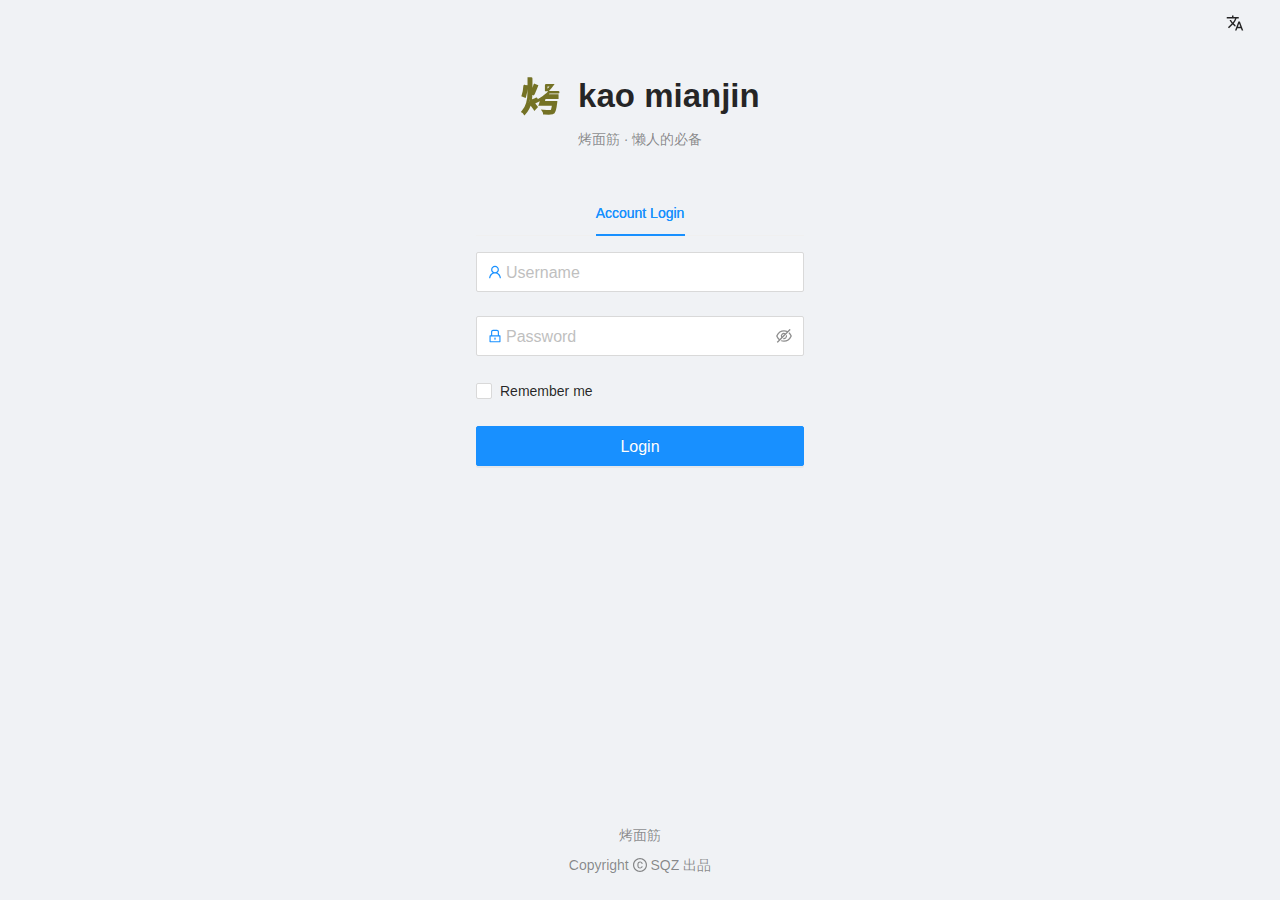
<file: index.html>
<!DOCTYPE html>
<html lang="en">
  <head>
    <meta charset="UTF-8" />
    <meta http-equiv="X-UA-Compatible" content="IE=edge" />
    <meta
      name="keywords"
      content="antd,umi,umijs,ant design,脚手架,布局, Ant Design,项目,Pro,admin,控制台,主页,开箱即用,中后台,解决方案,组件库"
    />
    <meta
      name="description"
      content="
    An out-of-box UI solution for enterprise applications as a React boilerplate."
    />
    <meta
      name="description"
      content="
      开箱即用的中台前端/设计解决方案。"
    />
    <meta
      name="viewport"
      content="width=device-width, initial-scale=1.0, maximum-scale=1.0, user-scalable=0"
    />
    <title>Ant Design Pro</title>
    <link rel="icon" href="/favicon.ico" type="image/x-icon" />
    <link rel="stylesheet" href="/umi.09262113.css" />
    <script>
      window.routerBase = "/";
    </script>
    <script>
      //! umi version: 3.4.7
    </script>
  </head>
  <body>
    <noscript>Out-of-the-box mid-stage front/design solution!</noscript>
    <div id="root">
      <style>
        html,
        body,
        #root {
          height: 100%;
          margin: 0;
          padding: 0;
        }
        #root {
          background-image: url("/home_bg.png");
          background-repeat: no-repeat;
          background-size: 100% auto;
        }
        .page-loading-warp {
          display: flex;
          align-items: center;
          justify-content: center;
          padding: 98px;
        }
        .ant-spin {
          position: absolute;
          display: none;
          -webkit-box-sizing: border-box;
          box-sizing: border-box;
          margin: 0;
          padding: 0;
          color: rgba(0, 0, 0, 0.65);
          color: #1890ff;
          font-size: 14px;
          font-variant: tabular-nums;
          line-height: 1.5;
          text-align: center;
          list-style: none;
          opacity: 0;
          -webkit-transition: -webkit-transform 0.3s
            cubic-bezier(0.78, 0.14, 0.15, 0.86);
          transition: -webkit-transform 0.3s
            cubic-bezier(0.78, 0.14, 0.15, 0.86);
          transition: transform 0.3s cubic-bezier(0.78, 0.14, 0.15, 0.86);
          transition: transform 0.3s cubic-bezier(0.78, 0.14, 0.15, 0.86),
            -webkit-transform 0.3s cubic-bezier(0.78, 0.14, 0.15, 0.86);
          -webkit-font-feature-settings: "tnum";
          font-feature-settings: "tnum";
        }

        .ant-spin-spinning {
          position: static;
          display: inline-block;
          opacity: 1;
        }

        .ant-spin-dot {
          position: relative;
          display: inline-block;
          width: 20px;
          height: 20px;
          font-size: 20px;
        }

        .ant-spin-dot-item {
          position: absolute;
          display: block;
          width: 9px;
          height: 9px;
          background-color: #1890ff;
          border-radius: 100%;
          -webkit-transform: scale(0.75);
          -ms-transform: scale(0.75);
          transform: scale(0.75);
          -webkit-transform-origin: 50% 50%;
          -ms-transform-origin: 50% 50%;
          transform-origin: 50% 50%;
          opacity: 0.3;
          -webkit-animation: antspinmove 1s infinite linear alternate;
          animation: antSpinMove 1s infinite linear alternate;
        }

        .ant-spin-dot-item:nth-child(1) {
          top: 0;
          left: 0;
        }

        .ant-spin-dot-item:nth-child(2) {
          top: 0;
          right: 0;
          -webkit-animation-delay: 0.4s;
          animation-delay: 0.4s;
        }

        .ant-spin-dot-item:nth-child(3) {
          right: 0;
          bottom: 0;
          -webkit-animation-delay: 0.8s;
          animation-delay: 0.8s;
        }

        .ant-spin-dot-item:nth-child(4) {
          bottom: 0;
          left: 0;
          -webkit-animation-delay: 1.2s;
          animation-delay: 1.2s;
        }

        .ant-spin-dot-spin {
          -webkit-transform: rotate(45deg);
          -ms-transform: rotate(45deg);
          transform: rotate(45deg);
          -webkit-animation: antrotate 1.2s infinite linear;
          animation: antRotate 1.2s infinite linear;
        }

        .ant-spin-lg .ant-spin-dot {
          width: 32px;
          height: 32px;
          font-size: 32px;
        }

        .ant-spin-lg .ant-spin-dot i {
          width: 14px;
          height: 14px;
        }

        @media all and (-ms-high-contrast: none), (-ms-high-contrast: active) {
          .ant-spin-blur {
            background: #fff;
            opacity: 0.5;
          }
        }

        @-webkit-keyframes antSpinMove {
          to {
            opacity: 1;
          }
        }

        @keyframes antSpinMove {
          to {
            opacity: 1;
          }
        }

        @-webkit-keyframes antRotate {
          to {
            -webkit-transform: rotate(405deg);
            transform: rotate(405deg);
          }
        }

        @keyframes antRotate {
          to {
            -webkit-transform: rotate(405deg);
            transform: rotate(405deg);
          }
        }
      </style>
      <div
        style="
          display: flex;
          flex-direction: column;
          align-items: center;
          justify-content: center;
          height: 100%;
          min-height: 420px;
        "
      >
        <img src="/pro_icon.svg" alt="logo" width="256" />
        <div class="page-loading-warp">
          <div class="ant-spin ant-spin-lg ant-spin-spinning">
            <span class="ant-spin-dot ant-spin-dot-spin"
              ><i class="ant-spin-dot-item"></i><i class="ant-spin-dot-item"></i
              ><i class="ant-spin-dot-item"></i><i class="ant-spin-dot-item"></i
            ></span>
          </div>
        </div>
        <div
          style="display: flex; align-items: center; justify-content: center"
        >
          <img
            src="https://gw.alipayobjects.com/zos/rmsportal/KDpgvguMpGfqaHPjicRK.svg"
            width="32"
            style="margin-right: 8px"
          />
          Ant Design
        </div>
      </div>
    </div>

    <script src="/umi.430f2757.js"></script>
  </body>
</html>
</file>
<file: umi.09262113.css>
[class*=ant-]::-ms-clear,[class*=ant-] input::-ms-clear,[class*=ant-] input::-ms-reveal,[class^=ant-]::-ms-clear,[class^=ant-] input::-ms-clear,[class^=ant-] input::-ms-reveal{display:none}[class*=ant-],[class*=ant-] *,[class*=ant-] :after,[class*=ant-] :before,[class^=ant-],[class^=ant-] *,[class^=ant-] :after,[class^=ant-] :before{box-sizing:border-box}body,html{width:100%;height:100%}input::-ms-clear,input::-ms-reveal{display:none}*,:after,:before{box-sizing:border-box}html{font-family:sans-serif;line-height:1.15;-webkit-text-size-adjust:100%;-ms-text-size-adjust:100%;-ms-overflow-style:scrollbar;-webkit-tap-highlight-color:rgba(0,0,0,0)}@-ms-viewport{width:device-width}body{margin:0;color:rgba(0,0,0,.85);font-size:14px;font-family:-apple-system,BlinkMacSystemFont,"Segoe UI",Roboto,"Helvetica Neue",Arial,"Noto Sans",sans-serif,"Apple Color Emoji","Segoe UI Emoji","Segoe UI Symbol","Noto Color Emoji";font-variant:tabular-nums;line-height:1.5715;background-color:#fff;font-feature-settings:"tnum","tnum"}[tabindex="-1"]:focus{outline:none!important}hr{box-sizing:content-box;height:0;overflow:visible}h1,h2,h3,h4,h5,h6{margin-top:0;margin-bottom:.5em;color:rgba(0,0,0,.85);font-weight:500}p{margin-top:0;margin-bottom:1em}abbr[data-original-title],abbr[title]{text-decoration:underline;-webkit-text-decoration:underline dotted;text-decoration:underline dotted;border-bottom:0;cursor:help}address{margin-bottom:1em;font-style:normal;line-height:inherit}input[type=number],input[type=password],input[type=text],textarea{-webkit-appearance:none}dl,ol,ul{margin-top:0;margin-bottom:1em}ol ol,ol ul,ul ol,ul ul{margin-bottom:0}dt{font-weight:500}dd{margin-bottom:.5em;margin-left:0}blockquote{margin:0 0 1em}dfn{font-style:italic}b,strong{font-weight:bolder}small{font-size:80%}sub,sup{position:relative;font-size:75%;line-height:0;vertical-align:baseline}sub{bottom:-.25em}sup{top:-.5em}a{color:#1890ff;text-decoration:none;background-color:transparent;outline:none;cursor:pointer;transition:color .3s;-webkit-text-decoration-skip:objects}a:hover{color:#40a9ff}a:active{color:#096dd9}a:active,a:hover{text-decoration:none;outline:0}a:focus{text-decoration:none;outline:0}a[disabled]{color:rgba(0,0,0,.25);cursor:not-allowed;pointer-events:none}code,kbd,pre,samp{font-size:1em;font-family:"SFMono-Regular",Consolas,"Liberation Mono",Menlo,Courier,monospace}pre{margin-top:0;margin-bottom:1em;overflow:auto}figure{margin:0 0 1em}img{vertical-align:middle;border-style:none}svg:not(:root){overflow:hidden}[role=button],a,area,button,input:not([type=range]),label,select,summary,textarea{touch-action:manipulation}table{border-collapse:collapse}caption{padding-top:.75em;padding-bottom:.3em;color:rgba(0,0,0,.45);text-align:left;caption-side:bottom}th{text-align:inherit}button,input,optgroup,select,textarea{margin:0;color:inherit;font-size:inherit;font-family:inherit;line-height:inherit}button,input{overflow:visible}button,select{text-transform:none}[type=reset],[type=submit],button,html [type=button]{-webkit-appearance:button}[type=button]::-moz-focus-inner,[type=reset]::-moz-focus-inner,[type=submit]::-moz-focus-inner,button::-moz-focus-inner{padding:0;border-style:none}input[type=checkbox],input[type=radio]{box-sizing:border-box;padding:0}input[type=date],input[type=datetime-local],input[type=month],input[type=time]{-webkit-appearance:listbox}textarea{overflow:auto;resize:vertical}fieldset{min-width:0;margin:0;padding:0;border:0}legend{display:block;width:100%;max-width:100%;margin-bottom:.5em;padding:0;color:inherit;font-size:1.5em;line-height:inherit;white-space:normal}progress{vertical-align:baseline}[type=number]::-webkit-inner-spin-button,[type=number]::-webkit-outer-spin-button{height:auto}[type=search]{outline-offset:-2px;-webkit-appearance:none}[type=search]::-webkit-search-cancel-button,[type=search]::-webkit-search-decoration{-webkit-appearance:none}::-webkit-file-upload-button{font:inherit;-webkit-appearance:button}output{display:inline-block}summary{display:list-item}template{display:none}[hidden]{display:none!important}mark{padding:.2em;background-color:#feffe6}::selection{color:#fff;background:#1890ff}.clearfix:before{display:table;content:""}.clearfix:after{display:table;clear:both;content:""}.anticon{display:inline-block;color:inherit;font-style:normal;line-height:0;text-align:center;text-transform:none;vertical-align:-.125em;text-rendering:optimizeLegibility;-webkit-font-smoothing:antialiased;-moz-osx-font-smoothing:grayscale}.anticon>*{line-height:1}.anticon svg{display:inline-block}.anticon:before{display:none}.anticon .anticon-icon{display:block}.anticon[tabindex]{cursor:pointer}.anticon-spin:before{display:inline-block;animation:loadingCircle 1s linear infinite}.anticon-spin{display:inline-block;animation:loadingCircle 1s linear infinite}.ant-fade-appear,.ant-fade-enter{animation-duration:.2s;animation-fill-mode:both;animation-play-state:paused}.ant-fade-leave{animation-duration:.2s;animation-fill-mode:both;animation-play-state:paused}.ant-fade-appear.ant-fade-appear-active,.ant-fade-enter.ant-fade-enter-active{animation-name:antFadeIn;animation-play-state:running}.ant-fade-leave.ant-fade-leave-active{animation-name:antFadeOut;animation-play-state:running;pointer-events:none}.ant-fade-appear,.ant-fade-enter{opacity:0;animation-timing-function:linear}.ant-fade-leave{animation-timing-function:linear}@keyframes antFadeIn{0%{opacity:0}to{opacity:1}}@keyframes antFadeOut{0%{opacity:1}to{opacity:0}}.ant-move-up-appear,.ant-move-up-enter{animation-duration:.2s;animation-fill-mode:both;animation-play-state:paused}.ant-move-up-leave{animation-duration:.2s;animation-fill-mode:both;animation-play-state:paused}.ant-move-up-appear.ant-move-up-appear-active,.ant-move-up-enter.ant-move-up-enter-active{animation-name:antMoveUpIn;animation-play-state:running}.ant-move-up-leave.ant-move-up-leave-active{animation-name:antMoveUpOut;animation-play-state:running;pointer-events:none}.ant-move-up-appear,.ant-move-up-enter{opacity:0;animation-timing-function:cubic-bezier(.08,.82,.17,1)}.ant-move-up-leave{animation-timing-function:cubic-bezier(.6,.04,.98,.34)}.ant-move-down-appear,.ant-move-down-enter{animation-duration:.2s;animation-fill-mode:both;animation-play-state:paused}.ant-move-down-leave{animation-duration:.2s;animation-fill-mode:both;animation-play-state:paused}.ant-move-down-appear.ant-move-down-appear-active,.ant-move-down-enter.ant-move-down-enter-active{animation-name:antMoveDownIn;animation-play-state:running}.ant-move-down-leave.ant-move-down-leave-active{animation-name:antMoveDownOut;animation-play-state:running;pointer-events:none}.ant-move-down-appear,.ant-move-down-enter{opacity:0;animation-timing-function:cubic-bezier(.08,.82,.17,1)}.ant-move-down-leave{animation-timing-function:cubic-bezier(.6,.04,.98,.34)}.ant-move-left-appear,.ant-move-left-enter{animation-duration:.2s;animation-fill-mode:both;animation-play-state:paused}.ant-move-left-leave{animation-duration:.2s;animation-fill-mode:both;animation-play-state:paused}.ant-move-left-appear.ant-move-left-appear-active,.ant-move-left-enter.ant-move-left-enter-active{animation-name:antMoveLeftIn;animation-play-state:running}.ant-move-left-leave.ant-move-left-leave-active{animation-name:antMoveLeftOut;animation-play-state:running;pointer-events:none}.ant-move-left-appear,.ant-move-left-enter{opacity:0;animation-timing-function:cubic-bezier(.08,.82,.17,1)}.ant-move-left-leave{animation-timing-function:cubic-bezier(.6,.04,.98,.34)}.ant-move-right-appear,.ant-move-right-enter{animation-duration:.2s;animation-fill-mode:both;animation-play-state:paused}.ant-move-right-leave{animation-duration:.2s;animation-fill-mode:both;animation-play-state:paused}.ant-move-right-appear.ant-move-right-appear-active,.ant-move-right-enter.ant-move-right-enter-active{animation-name:antMoveRightIn;animation-play-state:running}.ant-move-right-leave.ant-move-right-leave-active{animation-name:antMoveRightOut;animation-play-state:running;pointer-events:none}.ant-move-right-appear,.ant-move-right-enter{opacity:0;animation-timing-function:cubic-bezier(.08,.82,.17,1)}.ant-move-right-leave{animation-timing-function:cubic-bezier(.6,.04,.98,.34)}@keyframes antMoveDownIn{0%{transform:translateY(100%);transform-origin:0 0;opacity:0}to{transform:translateY(0);transform-origin:0 0;opacity:1}}@keyframes antMoveDownOut{0%{transform:translateY(0);transform-origin:0 0;opacity:1}to{transform:translateY(100%);transform-origin:0 0;opacity:0}}@keyframes antMoveLeftIn{0%{transform:translateX(-100%);transform-origin:0 0;opacity:0}to{transform:translateX(0);transform-origin:0 0;opacity:1}}@keyframes antMoveLeftOut{0%{transform:translateX(0);transform-origin:0 0;opacity:1}to{transform:translateX(-100%);transform-origin:0 0;opacity:0}}@keyframes antMoveRightIn{0%{transform:translateX(100%);transform-origin:0 0;opacity:0}to{transform:translateX(0);transform-origin:0 0;opacity:1}}@keyframes antMoveRightOut{0%{transform:translateX(0);transform-origin:0 0;opacity:1}to{transform:translateX(100%);transform-origin:0 0;opacity:0}}@keyframes antMoveUpIn{0%{transform:translateY(-100%);transform-origin:0 0;opacity:0}to{transform:translateY(0);transform-origin:0 0;opacity:1}}@keyframes antMoveUpOut{0%{transform:translateY(0);transform-origin:0 0;opacity:1}to{transform:translateY(-100%);transform-origin:0 0;opacity:0}}@keyframes loadingCircle{to{transform:rotate(1turn)}}[ant-click-animating-without-extra-node=true],[ant-click-animating=true]{position:relative}html{--antd-wave-shadow-color:#1890ff;--scroll-bar:0}.ant-click-animating-node,[ant-click-animating-without-extra-node=true]:after{position:absolute;top:0;right:0;bottom:0;left:0;display:block;border-radius:inherit;box-shadow:0 0 0 0 #1890ff;box-shadow:0 0 0 0 var(--antd-wave-shadow-color);opacity:.2;animation:fadeEffect 2s cubic-bezier(.08,.82,.17,1),waveEffect .4s cubic-bezier(.08,.82,.17,1);animation-fill-mode:forwards;content:"";pointer-events:none}@keyframes waveEffect{to{box-shadow:0 0 0 #1890ff;box-shadow:0 0 0 6px #1890ff;box-shadow:0 0 0 6px var(--antd-wave-shadow-color)}}@keyframes fadeEffect{to{opacity:0}}.ant-slide-up-appear,.ant-slide-up-enter{animation-duration:.2s;animation-fill-mode:both;animation-play-state:paused}.ant-slide-up-leave{animation-duration:.2s;animation-fill-mode:both;animation-play-state:paused}.ant-slide-up-appear.ant-slide-up-appear-active,.ant-slide-up-enter.ant-slide-up-enter-active{animation-name:antSlideUpIn;animation-play-state:running}.ant-slide-up-leave.ant-slide-up-leave-active{animation-name:antSlideUpOut;animation-play-state:running;pointer-events:none}.ant-slide-up-appear,.ant-slide-up-enter{opacity:0;animation-timing-function:cubic-bezier(.23,1,.32,1)}.ant-slide-up-leave{animation-timing-function:cubic-bezier(.755,.05,.855,.06)}.ant-slide-down-appear,.ant-slide-down-enter{animation-duration:.2s;animation-fill-mode:both;animation-play-state:paused}.ant-slide-down-leave{animation-duration:.2s;animation-fill-mode:both;animation-play-state:paused}.ant-slide-down-appear.ant-slide-down-appear-active,.ant-slide-down-enter.ant-slide-down-enter-active{animation-name:antSlideDownIn;animation-play-state:running}.ant-slide-down-leave.ant-slide-down-leave-active{animation-name:antSlideDownOut;animation-play-state:running;pointer-events:none}.ant-slide-down-appear,.ant-slide-down-enter{opacity:0;animation-timing-function:cubic-bezier(.23,1,.32,1)}.ant-slide-down-leave{animation-timing-function:cubic-bezier(.755,.05,.855,.06)}.ant-slide-left-appear,.ant-slide-left-enter{animation-duration:.2s;animation-fill-mode:both;animation-play-state:paused}.ant-slide-left-leave{animation-duration:.2s;animation-fill-mode:both;animation-play-state:paused}.ant-slide-left-appear.ant-slide-left-appear-active,.ant-slide-left-enter.ant-slide-left-enter-active{animation-name:antSlideLeftIn;animation-play-state:running}.ant-slide-left-leave.ant-slide-left-leave-active{animation-name:antSlideLeftOut;animation-play-state:running;pointer-events:none}.ant-slide-left-appear,.ant-slide-left-enter{opacity:0;animation-timing-function:cubic-bezier(.23,1,.32,1)}.ant-slide-left-leave{animation-timing-function:cubic-bezier(.755,.05,.855,.06)}.ant-slide-right-appear,.ant-slide-right-enter{animation-duration:.2s;animation-fill-mode:both;animation-play-state:paused}.ant-slide-right-leave{animation-duration:.2s;animation-fill-mode:both;animation-play-state:paused}.ant-slide-right-appear.ant-slide-right-appear-active,.ant-slide-right-enter.ant-slide-right-enter-active{animation-name:antSlideRightIn;animation-play-state:running}.ant-slide-right-leave.ant-slide-right-leave-active{animation-name:antSlideRightOut;animation-play-state:running;pointer-events:none}.ant-slide-right-appear,.ant-slide-right-enter{opacity:0;animation-timing-function:cubic-bezier(.23,1,.32,1)}.ant-slide-right-leave{animation-timing-function:cubic-bezier(.755,.05,.855,.06)}@keyframes antSlideUpIn{0%{transform:scaleY(.8);transform-origin:0 0;opacity:0}to{transform:scaleY(1);transform-origin:0 0;opacity:1}}@keyframes antSlideUpOut{0%{transform:scaleY(1);transform-origin:0 0;opacity:1}to{transform:scaleY(.8);transform-origin:0 0;opacity:0}}@keyframes antSlideDownIn{0%{transform:scaleY(.8);transform-origin:100% 100%;opacity:0}to{transform:scaleY(1);transform-origin:100% 100%;opacity:1}}@keyframes antSlideDownOut{0%{transform:scaleY(1);transform-origin:100% 100%;opacity:1}to{transform:scaleY(.8);transform-origin:100% 100%;opacity:0}}@keyframes antSlideLeftIn{0%{transform:scaleX(.8);transform-origin:0 0;opacity:0}to{transform:scaleX(1);transform-origin:0 0;opacity:1}}@keyframes antSlideLeftOut{0%{transform:scaleX(1);transform-origin:0 0;opacity:1}to{transform:scaleX(.8);transform-origin:0 0;opacity:0}}@keyframes antSlideRightIn{0%{transform:scaleX(.8);transform-origin:100% 0;opacity:0}to{transform:scaleX(1);transform-origin:100% 0;opacity:1}}@keyframes antSlideRightOut{0%{transform:scaleX(1);transform-origin:100% 0;opacity:1}to{transform:scaleX(.8);transform-origin:100% 0;opacity:0}}.ant-zoom-appear,.ant-zoom-enter{animation-duration:.2s;animation-fill-mode:both;animation-play-state:paused}.ant-zoom-leave{animation-duration:.2s;animation-fill-mode:both;animation-play-state:paused}.ant-zoom-appear.ant-zoom-appear-active,.ant-zoom-enter.ant-zoom-enter-active{animation-name:antZoomIn;animation-play-state:running}.ant-zoom-leave.ant-zoom-leave-active{animation-name:antZoomOut;animation-play-state:running;pointer-events:none}.ant-zoom-appear,.ant-zoom-enter{transform:scale(0);opacity:0;animation-timing-function:cubic-bezier(.08,.82,.17,1)}.ant-zoom-appear-prepare,.ant-zoom-enter-prepare{transform:none}.ant-zoom-leave{animation-timing-function:cubic-bezier(.78,.14,.15,.86)}.ant-zoom-big-appear,.ant-zoom-big-enter{animation-duration:.2s;animation-fill-mode:both;animation-play-state:paused}.ant-zoom-big-leave{animation-duration:.2s;animation-fill-mode:both;animation-play-state:paused}.ant-zoom-big-appear.ant-zoom-big-appear-active,.ant-zoom-big-enter.ant-zoom-big-enter-active{animation-name:antZoomBigIn;animation-play-state:running}.ant-zoom-big-leave.ant-zoom-big-leave-active{animation-name:antZoomBigOut;animation-play-state:running;pointer-events:none}.ant-zoom-big-appear,.ant-zoom-big-enter{transform:scale(0);opacity:0;animation-timing-function:cubic-bezier(.08,.82,.17,1)}.ant-zoom-big-appear-prepare,.ant-zoom-big-enter-prepare{transform:none}.ant-zoom-big-leave{animation-timing-function:cubic-bezier(.78,.14,.15,.86)}.ant-zoom-big-fast-appear,.ant-zoom-big-fast-enter{animation-duration:.1s;animation-fill-mode:both;animation-play-state:paused}.ant-zoom-big-fast-leave{animation-duration:.1s;animation-fill-mode:both;animation-play-state:paused}.ant-zoom-big-fast-appear.ant-zoom-big-fast-appear-active,.ant-zoom-big-fast-enter.ant-zoom-big-fast-enter-active{animation-name:antZoomBigIn;animation-play-state:running}.ant-zoom-big-fast-leave.ant-zoom-big-fast-leave-active{animation-name:antZoomBigOut;animation-play-state:running;pointer-events:none}.ant-zoom-big-fast-appear,.ant-zoom-big-fast-enter{transform:scale(0);opacity:0;animation-timing-function:cubic-bezier(.08,.82,.17,1)}.ant-zoom-big-fast-appear-prepare,.ant-zoom-big-fast-enter-prepare{transform:none}.ant-zoom-big-fast-leave{animation-timing-function:cubic-bezier(.78,.14,.15,.86)}.ant-zoom-up-appear,.ant-zoom-up-enter{animation-duration:.2s;animation-fill-mode:both;animation-play-state:paused}.ant-zoom-up-leave{animation-duration:.2s;animation-fill-mode:both;animation-play-state:paused}.ant-zoom-up-appear.ant-zoom-up-appear-active,.ant-zoom-up-enter.ant-zoom-up-enter-active{animation-name:antZoomUpIn;animation-play-state:running}.ant-zoom-up-leave.ant-zoom-up-leave-active{animation-name:antZoomUpOut;animation-play-state:running;pointer-events:none}.ant-zoom-up-appear,.ant-zoom-up-enter{transform:scale(0);opacity:0;animation-timing-function:cubic-bezier(.08,.82,.17,1)}.ant-zoom-up-appear-prepare,.ant-zoom-up-enter-prepare{transform:none}.ant-zoom-up-leave{animation-timing-function:cubic-bezier(.78,.14,.15,.86)}.ant-zoom-down-appear,.ant-zoom-down-enter{animation-duration:.2s;animation-fill-mode:both;animation-play-state:paused}.ant-zoom-down-leave{animation-duration:.2s;animation-fill-mode:both;animation-play-state:paused}.ant-zoom-down-appear.ant-zoom-down-appear-active,.ant-zoom-down-enter.ant-zoom-down-enter-active{animation-name:antZoomDownIn;animation-play-state:running}.ant-zoom-down-leave.ant-zoom-down-leave-active{animation-name:antZoomDownOut;animation-play-state:running;pointer-events:none}.ant-zoom-down-appear,.ant-zoom-down-enter{transform:scale(0);opacity:0;animation-timing-function:cubic-bezier(.08,.82,.17,1)}.ant-zoom-down-appear-prepare,.ant-zoom-down-enter-prepare{transform:none}.ant-zoom-down-leave{animation-timing-function:cubic-bezier(.78,.14,.15,.86)}.ant-zoom-left-appear,.ant-zoom-left-enter{animation-duration:.2s;animation-fill-mode:both;animation-play-state:paused}.ant-zoom-left-leave{animation-duration:.2s;animation-fill-mode:both;animation-play-state:paused}.ant-zoom-left-appear.ant-zoom-left-appear-active,.ant-zoom-left-enter.ant-zoom-left-enter-active{animation-name:antZoomLeftIn;animation-play-state:running}.ant-zoom-left-leave.ant-zoom-left-leave-active{animation-name:antZoomLeftOut;animation-play-state:running;pointer-events:none}.ant-zoom-left-appear,.ant-zoom-left-enter{transform:scale(0);opacity:0;animation-timing-function:cubic-bezier(.08,.82,.17,1)}.ant-zoom-left-appear-prepare,.ant-zoom-left-enter-prepare{transform:none}.ant-zoom-left-leave{animation-timing-function:cubic-bezier(.78,.14,.15,.86)}.ant-zoom-right-appear,.ant-zoom-right-enter{animation-duration:.2s;animation-fill-mode:both;animation-play-state:paused}.ant-zoom-right-leave{animation-duration:.2s;animation-fill-mode:both;animation-play-state:paused}.ant-zoom-right-appear.ant-zoom-right-appear-active,.ant-zoom-right-enter.ant-zoom-right-enter-active{animation-name:antZoomRightIn;animation-play-state:running}.ant-zoom-right-leave.ant-zoom-right-leave-active{animation-name:antZoomRightOut;animation-play-state:running;pointer-events:none}.ant-zoom-right-appear,.ant-zoom-right-enter{transform:scale(0);opacity:0;animation-timing-function:cubic-bezier(.08,.82,.17,1)}.ant-zoom-right-appear-prepare,.ant-zoom-right-enter-prepare{transform:none}.ant-zoom-right-leave{animation-timing-function:cubic-bezier(.78,.14,.15,.86)}@keyframes antZoomIn{0%{transform:scale(.2);opacity:0}to{transform:scale(1);opacity:1}}@keyframes antZoomOut{0%{transform:scale(1)}to{transform:scale(.2);opacity:0}}@keyframes antZoomBigIn{0%{transform:scale(.8);opacity:0}to{transform:scale(1);opacity:1}}@keyframes antZoomBigOut{0%{transform:scale(1)}to{transform:scale(.8);opacity:0}}@keyframes antZoomUpIn{0%{transform:scale(.8);transform-origin:50% 0;opacity:0}to{transform:scale(1);transform-origin:50% 0}}@keyframes antZoomUpOut{0%{transform:scale(1);transform-origin:50% 0}to{transform:scale(.8);transform-origin:50% 0;opacity:0}}@keyframes antZoomLeftIn{0%{transform:scale(.8);transform-origin:0 50%;opacity:0}to{transform:scale(1);transform-origin:0 50%}}@keyframes antZoomLeftOut{0%{transform:scale(1);transform-origin:0 50%}to{transform:scale(.8);transform-origin:0 50%;opacity:0}}@keyframes antZoomRightIn{0%{transform:scale(.8);transform-origin:100% 50%;opacity:0}to{transform:scale(1);transform-origin:100% 50%}}@keyframes antZoomRightOut{0%{transform:scale(1);transform-origin:100% 50%}to{transform:scale(.8);transform-origin:100% 50%;opacity:0}}@keyframes antZoomDownIn{0%{transform:scale(.8);transform-origin:50% 100%;opacity:0}to{transform:scale(1);transform-origin:50% 100%}}@keyframes antZoomDownOut{0%{transform:scale(1);transform-origin:50% 100%}to{transform:scale(.8);transform-origin:50% 100%;opacity:0}}.ant-motion-collapse-legacy{overflow:hidden}.ant-motion-collapse-legacy-active{transition:height .2s cubic-bezier(.645,.045,.355,1),opacity .2s cubic-bezier(.645,.045,.355,1)!important}.ant-motion-collapse{overflow:hidden;transition:height .2s cubic-bezier(.645,.045,.355,1),opacity .2s cubic-bezier(.645,.045,.355,1)!important}.ant-btn{line-height:1.5715;position:relative;display:inline-block;font-weight:400;white-space:nowrap;text-align:center;background-image:none;box-shadow:0 2px 0 rgba(0,0,0,.015);cursor:pointer;transition:all .3s cubic-bezier(.645,.045,.355,1);-webkit-user-select:none;-moz-user-select:none;-ms-user-select:none;user-select:none;touch-action:manipulation;height:32px;padding:4px 15px;font-size:14px;border-radius:2px;color:rgba(0,0,0,.85);background:#fff;border:1px solid #d9d9d9}.ant-btn>.anticon{line-height:1}.ant-btn,.ant-btn:active,.ant-btn:focus{outline:0}.ant-btn:not([disabled]):hover{text-decoration:none}.ant-btn:not([disabled]):active{outline:0;box-shadow:none}.ant-btn[disabled]{cursor:not-allowed}.ant-btn[disabled]>*{pointer-events:none}.ant-btn-lg{height:40px;padding:6.4px 15px;font-size:16px;border-radius:2px}.ant-btn-sm{height:24px;padding:0 7px;font-size:14px;border-radius:2px}.ant-btn>a:only-child{color:currentColor}.ant-btn>a:only-child:after{position:absolute;top:0;right:0;bottom:0;left:0;background:transparent;content:""}.ant-btn:focus,.ant-btn:hover{color:#40a9ff;background:#fff;border-color:#40a9ff}.ant-btn:focus>a:only-child,.ant-btn:hover>a:only-child{color:currentColor}.ant-btn:focus>a:only-child:after,.ant-btn:hover>a:only-child:after{position:absolute;top:0;right:0;bottom:0;left:0;background:transparent;content:""}.ant-btn:active{color:#096dd9;background:#fff;border-color:#096dd9}.ant-btn:active>a:only-child{color:currentColor}.ant-btn:active>a:only-child:after{position:absolute;top:0;right:0;bottom:0;left:0;background:transparent;content:""}.ant-btn[disabled],.ant-btn[disabled]:active,.ant-btn[disabled]:focus,.ant-btn[disabled]:hover{color:rgba(0,0,0,.25);background:#f5f5f5;border-color:#d9d9d9;text-shadow:none;box-shadow:none}.ant-btn[disabled]:active>a:only-child,.ant-btn[disabled]:focus>a:only-child,.ant-btn[disabled]:hover>a:only-child,.ant-btn[disabled]>a:only-child{color:currentColor}.ant-btn[disabled]:active>a:only-child:after,.ant-btn[disabled]:focus>a:only-child:after,.ant-btn[disabled]:hover>a:only-child:after,.ant-btn[disabled]>a:only-child:after{position:absolute;top:0;right:0;bottom:0;left:0;background:transparent;content:""}.ant-btn:active,.ant-btn:focus,.ant-btn:hover{text-decoration:none;background:#fff}.ant-btn>span{display:inline-block}.ant-btn-primary{color:#fff;background:#1890ff;border-color:#1890ff;text-shadow:0 -1px 0 rgba(0,0,0,.12);box-shadow:0 2px 0 rgba(0,0,0,.045)}.ant-btn-primary>a:only-child{color:currentColor}.ant-btn-primary>a:only-child:after{position:absolute;top:0;right:0;bottom:0;left:0;background:transparent;content:""}.ant-btn-primary:focus,.ant-btn-primary:hover{color:#fff;background:#40a9ff;border-color:#40a9ff}.ant-btn-primary:focus>a:only-child,.ant-btn-primary:hover>a:only-child{color:currentColor}.ant-btn-primary:focus>a:only-child:after,.ant-btn-primary:hover>a:only-child:after{position:absolute;top:0;right:0;bottom:0;left:0;background:transparent;content:""}.ant-btn-primary:active{color:#fff;background:#096dd9;border-color:#096dd9}.ant-btn-primary:active>a:only-child{color:currentColor}.ant-btn-primary:active>a:only-child:after{position:absolute;top:0;right:0;bottom:0;left:0;background:transparent;content:""}.ant-btn-primary[disabled],.ant-btn-primary[disabled]:active,.ant-btn-primary[disabled]:focus,.ant-btn-primary[disabled]:hover{color:rgba(0,0,0,.25);background:#f5f5f5;border-color:#d9d9d9;text-shadow:none;box-shadow:none}.ant-btn-primary[disabled]:active>a:only-child,.ant-btn-primary[disabled]:focus>a:only-child,.ant-btn-primary[disabled]:hover>a:only-child,.ant-btn-primary[disabled]>a:only-child{color:currentColor}.ant-btn-primary[disabled]:active>a:only-child:after,.ant-btn-primary[disabled]:focus>a:only-child:after,.ant-btn-primary[disabled]:hover>a:only-child:after,.ant-btn-primary[disabled]>a:only-child:after{position:absolute;top:0;right:0;bottom:0;left:0;background:transparent;content:""}.ant-btn-group .ant-btn-primary:not(:first-child):not(:last-child){border-right-color:#40a9ff;border-left-color:#40a9ff}.ant-btn-group .ant-btn-primary:not(:first-child):not(:last-child):disabled{border-color:#d9d9d9}.ant-btn-group .ant-btn-primary:first-child:not(:last-child){border-right-color:#40a9ff}.ant-btn-group .ant-btn-primary:first-child:not(:last-child)[disabled]{border-right-color:#d9d9d9}.ant-btn-group .ant-btn-primary+.ant-btn-primary,.ant-btn-group .ant-btn-primary:last-child:not(:first-child){border-left-color:#40a9ff}.ant-btn-group .ant-btn-primary+.ant-btn-primary[disabled],.ant-btn-group .ant-btn-primary:last-child:not(:first-child)[disabled]{border-left-color:#d9d9d9}.ant-btn-ghost{color:rgba(0,0,0,.85);background:transparent;border-color:#d9d9d9}.ant-btn-ghost>a:only-child{color:currentColor}.ant-btn-ghost>a:only-child:after{position:absolute;top:0;right:0;bottom:0;left:0;background:transparent;content:""}.ant-btn-ghost:focus,.ant-btn-ghost:hover{color:#40a9ff;background:transparent;border-color:#40a9ff}.ant-btn-ghost:focus>a:only-child,.ant-btn-ghost:hover>a:only-child{color:currentColor}.ant-btn-ghost:focus>a:only-child:after,.ant-btn-ghost:hover>a:only-child:after{position:absolute;top:0;right:0;bottom:0;left:0;background:transparent;content:""}.ant-btn-ghost:active{color:#096dd9;background:transparent;border-color:#096dd9}.ant-btn-ghost:active>a:only-child{color:currentColor}.ant-btn-ghost:active>a:only-child:after{position:absolute;top:0;right:0;bottom:0;left:0;background:transparent;content:""}.ant-btn-ghost[disabled],.ant-btn-ghost[disabled]:active,.ant-btn-ghost[disabled]:focus,.ant-btn-ghost[disabled]:hover{color:rgba(0,0,0,.25);background:#f5f5f5;border-color:#d9d9d9;text-shadow:none;box-shadow:none}.ant-btn-ghost[disabled]:active>a:only-child,.ant-btn-ghost[disabled]:focus>a:only-child,.ant-btn-ghost[disabled]:hover>a:only-child,.ant-btn-ghost[disabled]>a:only-child{color:currentColor}.ant-btn-ghost[disabled]:active>a:only-child:after,.ant-btn-ghost[disabled]:focus>a:only-child:after,.ant-btn-ghost[disabled]:hover>a:only-child:after,.ant-btn-ghost[disabled]>a:only-child:after{position:absolute;top:0;right:0;bottom:0;left:0;background:transparent;content:""}.ant-btn-dashed{color:rgba(0,0,0,.85);background:#fff;border-color:#d9d9d9;border-style:dashed}.ant-btn-dashed>a:only-child{color:currentColor}.ant-btn-dashed>a:only-child:after{position:absolute;top:0;right:0;bottom:0;left:0;background:transparent;content:""}.ant-btn-dashed:focus,.ant-btn-dashed:hover{color:#40a9ff;background:#fff;border-color:#40a9ff}.ant-btn-dashed:focus>a:only-child,.ant-btn-dashed:hover>a:only-child{color:currentColor}.ant-btn-dashed:focus>a:only-child:after,.ant-btn-dashed:hover>a:only-child:after{position:absolute;top:0;right:0;bottom:0;left:0;background:transparent;content:""}.ant-btn-dashed:active{color:#096dd9;background:#fff;border-color:#096dd9}.ant-btn-dashed:active>a:only-child{color:currentColor}.ant-btn-dashed:active>a:only-child:after{position:absolute;top:0;right:0;bottom:0;left:0;background:transparent;content:""}.ant-btn-dashed[disabled],.ant-btn-dashed[disabled]:active,.ant-btn-dashed[disabled]:focus,.ant-btn-dashed[disabled]:hover{color:rgba(0,0,0,.25);background:#f5f5f5;border-color:#d9d9d9;text-shadow:none;box-shadow:none}.ant-btn-dashed[disabled]:active>a:only-child,.ant-btn-dashed[disabled]:focus>a:only-child,.ant-btn-dashed[disabled]:hover>a:only-child,.ant-btn-dashed[disabled]>a:only-child{color:currentColor}.ant-btn-dashed[disabled]:active>a:only-child:after,.ant-btn-dashed[disabled]:focus>a:only-child:after,.ant-btn-dashed[disabled]:hover>a:only-child:after,.ant-btn-dashed[disabled]>a:only-child:after{position:absolute;top:0;right:0;bottom:0;left:0;background:transparent;content:""}.ant-btn-danger{color:#fff;background:#ff4d4f;border-color:#ff4d4f;text-shadow:0 -1px 0 rgba(0,0,0,.12);box-shadow:0 2px 0 rgba(0,0,0,.045)}.ant-btn-danger>a:only-child{color:currentColor}.ant-btn-danger>a:only-child:after{position:absolute;top:0;right:0;bottom:0;left:0;background:transparent;content:""}.ant-btn-danger:focus,.ant-btn-danger:hover{color:#fff;background:#ff7875;border-color:#ff7875}.ant-btn-danger:focus>a:only-child,.ant-btn-danger:hover>a:only-child{color:currentColor}.ant-btn-danger:focus>a:only-child:after,.ant-btn-danger:hover>a:only-child:after{position:absolute;top:0;right:0;bottom:0;left:0;background:transparent;content:""}.ant-btn-danger:active{color:#fff;background:#d9363e;border-color:#d9363e}.ant-btn-danger:active>a:only-child{color:currentColor}.ant-btn-danger:active>a:only-child:after{position:absolute;top:0;right:0;bottom:0;left:0;background:transparent;content:""}.ant-btn-danger[disabled],.ant-btn-danger[disabled]:active,.ant-btn-danger[disabled]:focus,.ant-btn-danger[disabled]:hover{color:rgba(0,0,0,.25);background:#f5f5f5;border-color:#d9d9d9;text-shadow:none;box-shadow:none}.ant-btn-danger[disabled]:active>a:only-child,.ant-btn-danger[disabled]:focus>a:only-child,.ant-btn-danger[disabled]:hover>a:only-child,.ant-btn-danger[disabled]>a:only-child{color:currentColor}.ant-btn-danger[disabled]:active>a:only-child:after,.ant-btn-danger[disabled]:focus>a:only-child:after,.ant-btn-danger[disabled]:hover>a:only-child:after,.ant-btn-danger[disabled]>a:only-child:after{position:absolute;top:0;right:0;bottom:0;left:0;background:transparent;content:""}.ant-btn-link{color:#1890ff;background:transparent;border-color:transparent;box-shadow:none}.ant-btn-link>a:only-child{color:currentColor}.ant-btn-link>a:only-child:after{position:absolute;top:0;right:0;bottom:0;left:0;background:transparent;content:""}.ant-btn-link:focus,.ant-btn-link:hover{color:#40a9ff;background:transparent;border-color:#40a9ff}.ant-btn-link:focus>a:only-child,.ant-btn-link:hover>a:only-child{color:currentColor}.ant-btn-link:focus>a:only-child:after,.ant-btn-link:hover>a:only-child:after{position:absolute;top:0;right:0;bottom:0;left:0;background:transparent;content:""}.ant-btn-link:active{color:#096dd9;background:transparent;border-color:#096dd9}.ant-btn-link:active>a:only-child{color:currentColor}.ant-btn-link:active>a:only-child:after{position:absolute;top:0;right:0;bottom:0;left:0;background:transparent;content:""}.ant-btn-link[disabled],.ant-btn-link[disabled]:active,.ant-btn-link[disabled]:focus,.ant-btn-link[disabled]:hover{background:#f5f5f5;border-color:#d9d9d9}.ant-btn-link:hover{background:transparent}.ant-btn-link:active,.ant-btn-link:focus,.ant-btn-link:hover{border-color:transparent}.ant-btn-link[disabled],.ant-btn-link[disabled]:active,.ant-btn-link[disabled]:focus,.ant-btn-link[disabled]:hover{color:rgba(0,0,0,.25);background:transparent;border-color:transparent;text-shadow:none;box-shadow:none}.ant-btn-link[disabled]:active>a:only-child,.ant-btn-link[disabled]:focus>a:only-child,.ant-btn-link[disabled]:hover>a:only-child,.ant-btn-link[disabled]>a:only-child{color:currentColor}.ant-btn-link[disabled]:active>a:only-child:after,.ant-btn-link[disabled]:focus>a:only-child:after,.ant-btn-link[disabled]:hover>a:only-child:after,.ant-btn-link[disabled]>a:only-child:after{position:absolute;top:0;right:0;bottom:0;left:0;background:transparent;content:""}.ant-btn-text{color:rgba(0,0,0,.85);background:transparent;border-color:transparent;box-shadow:none}.ant-btn-text>a:only-child{color:currentColor}.ant-btn-text>a:only-child:after{position:absolute;top:0;right:0;bottom:0;left:0;background:transparent;content:""}.ant-btn-text:focus,.ant-btn-text:hover{color:#40a9ff;background:transparent;border-color:#40a9ff}.ant-btn-text:focus>a:only-child,.ant-btn-text:hover>a:only-child{color:currentColor}.ant-btn-text:focus>a:only-child:after,.ant-btn-text:hover>a:only-child:after{position:absolute;top:0;right:0;bottom:0;left:0;background:transparent;content:""}.ant-btn-text:active{color:#096dd9;background:transparent;border-color:#096dd9}.ant-btn-text:active>a:only-child{color:currentColor}.ant-btn-text:active>a:only-child:after{position:absolute;top:0;right:0;bottom:0;left:0;background:transparent;content:""}.ant-btn-text[disabled],.ant-btn-text[disabled]:active,.ant-btn-text[disabled]:focus,.ant-btn-text[disabled]:hover{background:#f5f5f5;border-color:#d9d9d9}.ant-btn-text:focus,.ant-btn-text:hover{color:rgba(0,0,0,.85);background:rgba(0,0,0,.018);border-color:transparent}.ant-btn-text:active{color:rgba(0,0,0,.85);background:rgba(0,0,0,.028);border-color:transparent}.ant-btn-text[disabled],.ant-btn-text[disabled]:active,.ant-btn-text[disabled]:focus,.ant-btn-text[disabled]:hover{color:rgba(0,0,0,.25);background:transparent;border-color:transparent;text-shadow:none;box-shadow:none}.ant-btn-text[disabled]:active>a:only-child,.ant-btn-text[disabled]:focus>a:only-child,.ant-btn-text[disabled]:hover>a:only-child,.ant-btn-text[disabled]>a:only-child{color:currentColor}.ant-btn-text[disabled]:active>a:only-child:after,.ant-btn-text[disabled]:focus>a:only-child:after,.ant-btn-text[disabled]:hover>a:only-child:after,.ant-btn-text[disabled]>a:only-child:after{position:absolute;top:0;right:0;bottom:0;left:0;background:transparent;content:""}.ant-btn-dangerous{color:#ff4d4f;background:#fff;border-color:#ff4d4f}.ant-btn-dangerous>a:only-child{color:currentColor}.ant-btn-dangerous>a:only-child:after{position:absolute;top:0;right:0;bottom:0;left:0;background:transparent;content:""}.ant-btn-dangerous:focus,.ant-btn-dangerous:hover{color:#ff7875;background:#fff;border-color:#ff7875}.ant-btn-dangerous:focus>a:only-child,.ant-btn-dangerous:hover>a:only-child{color:currentColor}.ant-btn-dangerous:focus>a:only-child:after,.ant-btn-dangerous:hover>a:only-child:after{position:absolute;top:0;right:0;bottom:0;left:0;background:transparent;content:""}.ant-btn-dangerous:active{color:#d9363e;background:#fff;border-color:#d9363e}.ant-btn-dangerous:active>a:only-child{color:currentColor}.ant-btn-dangerous:active>a:only-child:after{position:absolute;top:0;right:0;bottom:0;left:0;background:transparent;content:""}.ant-btn-dangerous[disabled],.ant-btn-dangerous[disabled]:active,.ant-btn-dangerous[disabled]:focus,.ant-btn-dangerous[disabled]:hover{color:rgba(0,0,0,.25);background:#f5f5f5;border-color:#d9d9d9;text-shadow:none;box-shadow:none}.ant-btn-dangerous[disabled]:active>a:only-child,.ant-btn-dangerous[disabled]:focus>a:only-child,.ant-btn-dangerous[disabled]:hover>a:only-child,.ant-btn-dangerous[disabled]>a:only-child{color:currentColor}.ant-btn-dangerous[disabled]:active>a:only-child:after,.ant-btn-dangerous[disabled]:focus>a:only-child:after,.ant-btn-dangerous[disabled]:hover>a:only-child:after,.ant-btn-dangerous[disabled]>a:only-child:after{position:absolute;top:0;right:0;bottom:0;left:0;background:transparent;content:""}.ant-btn-dangerous.ant-btn-primary{color:#fff;background:#ff4d4f;border-color:#ff4d4f;text-shadow:0 -1px 0 rgba(0,0,0,.12);box-shadow:0 2px 0 rgba(0,0,0,.045)}.ant-btn-dangerous.ant-btn-primary>a:only-child{color:currentColor}.ant-btn-dangerous.ant-btn-primary>a:only-child:after{position:absolute;top:0;right:0;bottom:0;left:0;background:transparent;content:""}.ant-btn-dangerous.ant-btn-primary:focus,.ant-btn-dangerous.ant-btn-primary:hover{color:#fff;background:#ff7875;border-color:#ff7875}.ant-btn-dangerous.ant-btn-primary:focus>a:only-child,.ant-btn-dangerous.ant-btn-primary:hover>a:only-child{color:currentColor}.ant-btn-dangerous.ant-btn-primary:focus>a:only-child:after,.ant-btn-dangerous.ant-btn-primary:hover>a:only-child:after{position:absolute;top:0;right:0;bottom:0;left:0;background:transparent;content:""}.ant-btn-dangerous.ant-btn-primary:active{color:#fff;background:#d9363e;border-color:#d9363e}.ant-btn-dangerous.ant-btn-primary:active>a:only-child{color:currentColor}.ant-btn-dangerous.ant-btn-primary:active>a:only-child:after{position:absolute;top:0;right:0;bottom:0;left:0;background:transparent;content:""}.ant-btn-dangerous.ant-btn-primary[disabled],.ant-btn-dangerous.ant-btn-primary[disabled]:active,.ant-btn-dangerous.ant-btn-primary[disabled]:focus,.ant-btn-dangerous.ant-btn-primary[disabled]:hover{color:rgba(0,0,0,.25);background:#f5f5f5;border-color:#d9d9d9;text-shadow:none;box-shadow:none}.ant-btn-dangerous.ant-btn-primary[disabled]:active>a:only-child,.ant-btn-dangerous.ant-btn-primary[disabled]:focus>a:only-child,.ant-btn-dangerous.ant-btn-primary[disabled]:hover>a:only-child,.ant-btn-dangerous.ant-btn-primary[disabled]>a:only-child{color:currentColor}.ant-btn-dangerous.ant-btn-primary[disabled]:active>a:only-child:after,.ant-btn-dangerous.ant-btn-primary[disabled]:focus>a:only-child:after,.ant-btn-dangerous.ant-btn-primary[disabled]:hover>a:only-child:after,.ant-btn-dangerous.ant-btn-primary[disabled]>a:only-child:after{position:absolute;top:0;right:0;bottom:0;left:0;background:transparent;content:""}.ant-btn-dangerous.ant-btn-link{color:#ff4d4f;background:transparent;border-color:transparent;box-shadow:none}.ant-btn-dangerous.ant-btn-link>a:only-child{color:currentColor}.ant-btn-dangerous.ant-btn-link>a:only-child:after{position:absolute;top:0;right:0;bottom:0;left:0;background:transparent;content:""}.ant-btn-dangerous.ant-btn-link:focus,.ant-btn-dangerous.ant-btn-link:hover{color:#40a9ff;border-color:#40a9ff}.ant-btn-dangerous.ant-btn-link:active{color:#096dd9;border-color:#096dd9}.ant-btn-dangerous.ant-btn-link[disabled],.ant-btn-dangerous.ant-btn-link[disabled]:active,.ant-btn-dangerous.ant-btn-link[disabled]:focus,.ant-btn-dangerous.ant-btn-link[disabled]:hover{background:#f5f5f5;border-color:#d9d9d9}.ant-btn-dangerous.ant-btn-link:focus,.ant-btn-dangerous.ant-btn-link:hover{color:#ff7875;background:transparent;border-color:transparent}.ant-btn-dangerous.ant-btn-link:focus>a:only-child,.ant-btn-dangerous.ant-btn-link:hover>a:only-child{color:currentColor}.ant-btn-dangerous.ant-btn-link:focus>a:only-child:after,.ant-btn-dangerous.ant-btn-link:hover>a:only-child:after{position:absolute;top:0;right:0;bottom:0;left:0;background:transparent;content:""}.ant-btn-dangerous.ant-btn-link:active{color:#d9363e;background:transparent;border-color:transparent}.ant-btn-dangerous.ant-btn-link:active>a:only-child{color:currentColor}.ant-btn-dangerous.ant-btn-link:active>a:only-child:after{position:absolute;top:0;right:0;bottom:0;left:0;background:transparent;content:""}.ant-btn-dangerous.ant-btn-link[disabled],.ant-btn-dangerous.ant-btn-link[disabled]:active,.ant-btn-dangerous.ant-btn-link[disabled]:focus,.ant-btn-dangerous.ant-btn-link[disabled]:hover{color:rgba(0,0,0,.25);background:transparent;border-color:transparent;text-shadow:none;box-shadow:none}.ant-btn-dangerous.ant-btn-link[disabled]:active>a:only-child,.ant-btn-dangerous.ant-btn-link[disabled]:focus>a:only-child,.ant-btn-dangerous.ant-btn-link[disabled]:hover>a:only-child,.ant-btn-dangerous.ant-btn-link[disabled]>a:only-child{color:currentColor}.ant-btn-dangerous.ant-btn-link[disabled]:active>a:only-child:after,.ant-btn-dangerous.ant-btn-link[disabled]:focus>a:only-child:after,.ant-btn-dangerous.ant-btn-link[disabled]:hover>a:only-child:after,.ant-btn-dangerous.ant-btn-link[disabled]>a:only-child:after{position:absolute;top:0;right:0;bottom:0;left:0;background:transparent;content:""}.ant-btn-dangerous.ant-btn-text{color:#ff4d4f;background:transparent;border-color:transparent;box-shadow:none}.ant-btn-dangerous.ant-btn-text>a:only-child{color:currentColor}.ant-btn-dangerous.ant-btn-text>a:only-child:after{position:absolute;top:0;right:0;bottom:0;left:0;background:transparent;content:""}.ant-btn-dangerous.ant-btn-text:focus,.ant-btn-dangerous.ant-btn-text:hover{color:#40a9ff;background:transparent;border-color:#40a9ff}.ant-btn-dangerous.ant-btn-text:active{color:#096dd9;background:transparent;border-color:#096dd9}.ant-btn-dangerous.ant-btn-text[disabled],.ant-btn-dangerous.ant-btn-text[disabled]:active,.ant-btn-dangerous.ant-btn-text[disabled]:focus,.ant-btn-dangerous.ant-btn-text[disabled]:hover{background:#f5f5f5;border-color:#d9d9d9}.ant-btn-dangerous.ant-btn-text:focus,.ant-btn-dangerous.ant-btn-text:hover{color:#ff7875;background:rgba(0,0,0,.018);border-color:transparent}.ant-btn-dangerous.ant-btn-text:focus>a:only-child,.ant-btn-dangerous.ant-btn-text:hover>a:only-child{color:currentColor}.ant-btn-dangerous.ant-btn-text:focus>a:only-child:after,.ant-btn-dangerous.ant-btn-text:hover>a:only-child:after{position:absolute;top:0;right:0;bottom:0;left:0;background:transparent;content:""}.ant-btn-dangerous.ant-btn-text:active{color:#d9363e;background:rgba(0,0,0,.028);border-color:transparent}.ant-btn-dangerous.ant-btn-text:active>a:only-child{color:currentColor}.ant-btn-dangerous.ant-btn-text:active>a:only-child:after{position:absolute;top:0;right:0;bottom:0;left:0;background:transparent;content:""}.ant-btn-dangerous.ant-btn-text[disabled],.ant-btn-dangerous.ant-btn-text[disabled]:active,.ant-btn-dangerous.ant-btn-text[disabled]:focus,.ant-btn-dangerous.ant-btn-text[disabled]:hover{color:rgba(0,0,0,.25);background:transparent;border-color:transparent;text-shadow:none;box-shadow:none}.ant-btn-dangerous.ant-btn-text[disabled]:active>a:only-child,.ant-btn-dangerous.ant-btn-text[disabled]:focus>a:only-child,.ant-btn-dangerous.ant-btn-text[disabled]:hover>a:only-child,.ant-btn-dangerous.ant-btn-text[disabled]>a:only-child{color:currentColor}.ant-btn-dangerous.ant-btn-text[disabled]:active>a:only-child:after,.ant-btn-dangerous.ant-btn-text[disabled]:focus>a:only-child:after,.ant-btn-dangerous.ant-btn-text[disabled]:hover>a:only-child:after,.ant-btn-dangerous.ant-btn-text[disabled]>a:only-child:after{position:absolute;top:0;right:0;bottom:0;left:0;background:transparent;content:""}.ant-btn-icon-only{width:32px;height:32px;padding:2.4px 0;font-size:16px;border-radius:2px;vertical-align:-1px}.ant-btn-icon-only>*{font-size:16px}.ant-btn-icon-only.ant-btn-lg{width:40px;height:40px;padding:4.9px 0;font-size:18px;border-radius:2px}.ant-btn-icon-only.ant-btn-lg>*{font-size:18px}.ant-btn-icon-only.ant-btn-sm{width:24px;height:24px;padding:0;font-size:14px;border-radius:2px}.ant-btn-icon-only.ant-btn-sm>*{font-size:14px}.ant-btn-round{height:32px;padding:4px 16px;font-size:14px;border-radius:32px}.ant-btn-round.ant-btn-lg{height:40px;padding:6.4px 20px;font-size:16px;border-radius:40px}.ant-btn-round.ant-btn-sm{height:24px;padding:0 12px;font-size:14px;border-radius:24px}.ant-btn-round.ant-btn-icon-only{width:auto}.ant-btn-circle{min-width:32px;padding-right:0;padding-left:0;text-align:center;border-radius:50%}.ant-btn-circle.ant-btn-lg{min-width:40px;border-radius:50%}.ant-btn-circle.ant-btn-sm{min-width:24px;border-radius:50%}.ant-btn:before{position:absolute;top:-1px;right:-1px;bottom:-1px;left:-1px;z-index:1;display:none;background:#fff;border-radius:inherit;opacity:.35;transition:opacity .2s;content:"";pointer-events:none}.ant-btn .anticon{transition:margin-left .3s cubic-bezier(.645,.045,.355,1)}.ant-btn .anticon.anticon-minus>svg,.ant-btn .anticon.anticon-plus>svg{shape-rendering:optimizeSpeed}.ant-btn.ant-btn-loading{position:relative}.ant-btn.ant-btn-loading:not([disabled]){pointer-events:none}.ant-btn.ant-btn-loading:before{display:block}.ant-btn>.ant-btn-loading-icon{transition:all .3s cubic-bezier(.645,.045,.355,1)}.ant-btn>.ant-btn-loading-icon .anticon{padding-right:8px;animation:none}.ant-btn>.ant-btn-loading-icon .anticon svg{animation:loadingCircle 1s linear infinite}.ant-btn-group{position:relative;display:inline-flex}.ant-btn-group>.ant-btn,.ant-btn-group>span>.ant-btn{position:relative}.ant-btn-group>.ant-btn:active,.ant-btn-group>.ant-btn:focus,.ant-btn-group>.ant-btn:hover,.ant-btn-group>span>.ant-btn:active,.ant-btn-group>span>.ant-btn:focus,.ant-btn-group>span>.ant-btn:hover{z-index:2}.ant-btn-group>.ant-btn[disabled],.ant-btn-group>span>.ant-btn[disabled]{z-index:0}.ant-btn-group .ant-btn-icon-only{font-size:14px}.ant-btn-group-lg>.ant-btn,.ant-btn-group-lg>span>.ant-btn{height:40px;padding:6.4px 15px;font-size:16px;border-radius:0}.ant-btn-group-lg .ant-btn.ant-btn-icon-only{width:40px;height:40px;padding-right:0;padding-left:0}.ant-btn-group-sm>.ant-btn,.ant-btn-group-sm>span>.ant-btn{height:24px;padding:0 7px;font-size:14px;border-radius:0}.ant-btn-group-sm>.ant-btn>.anticon,.ant-btn-group-sm>span>.ant-btn>.anticon{font-size:14px}.ant-btn-group-sm .ant-btn.ant-btn-icon-only{width:24px;height:24px;padding-right:0;padding-left:0}.ant-btn+.ant-btn-group,.ant-btn-group+.ant-btn,.ant-btn-group+.ant-btn-group,.ant-btn-group .ant-btn+.ant-btn,.ant-btn-group .ant-btn+span,.ant-btn-group>span+span,.ant-btn-group span+.ant-btn{margin-left:-1px}.ant-btn-group .ant-btn-primary+.ant-btn:not(.ant-btn-primary):not([disabled]){border-left-color:transparent}.ant-btn-group .ant-btn{border-radius:0}.ant-btn-group>.ant-btn:first-child,.ant-btn-group>span:first-child>.ant-btn{margin-left:0}.ant-btn-group>.ant-btn:only-child{border-radius:2px}.ant-btn-group>span:only-child>.ant-btn{border-radius:2px}.ant-btn-group>.ant-btn:first-child:not(:last-child),.ant-btn-group>span:first-child:not(:last-child)>.ant-btn{border-top-left-radius:2px;border-bottom-left-radius:2px}.ant-btn-group>.ant-btn:last-child:not(:first-child),.ant-btn-group>span:last-child:not(:first-child)>.ant-btn{border-top-right-radius:2px;border-bottom-right-radius:2px}.ant-btn-group-sm>.ant-btn:only-child{border-radius:2px}.ant-btn-group-sm>span:only-child>.ant-btn{border-radius:2px}.ant-btn-group-sm>.ant-btn:first-child:not(:last-child),.ant-btn-group-sm>span:first-child:not(:last-child)>.ant-btn{border-top-left-radius:2px;border-bottom-left-radius:2px}.ant-btn-group-sm>.ant-btn:last-child:not(:first-child),.ant-btn-group-sm>span:last-child:not(:first-child)>.ant-btn{border-top-right-radius:2px;border-bottom-right-radius:2px}.ant-btn-group>.ant-btn-group{float:left}.ant-btn-group>.ant-btn-group:not(:first-child):not(:last-child)>.ant-btn{border-radius:0}.ant-btn-group>.ant-btn-group:first-child:not(:last-child)>.ant-btn:last-child{padding-right:8px;border-top-right-radius:0;border-bottom-right-radius:0}.ant-btn-group>.ant-btn-group:last-child:not(:first-child)>.ant-btn:first-child{padding-left:8px;border-top-left-radius:0;border-bottom-left-radius:0}.ant-btn-group-rtl.ant-btn+.ant-btn-group,.ant-btn-group-rtl.ant-btn-group+.ant-btn,.ant-btn-group-rtl.ant-btn-group+.ant-btn-group,.ant-btn-group-rtl.ant-btn-group .ant-btn+.ant-btn,.ant-btn-group-rtl.ant-btn-group .ant-btn+span,.ant-btn-group-rtl.ant-btn-group>span+span,.ant-btn-group-rtl.ant-btn-group span+.ant-btn,.ant-btn-rtl.ant-btn+.ant-btn-group,.ant-btn-rtl.ant-btn-group+.ant-btn,.ant-btn-rtl.ant-btn-group+.ant-btn-group,.ant-btn-rtl.ant-btn-group .ant-btn+.ant-btn,.ant-btn-rtl.ant-btn-group .ant-btn+span,.ant-btn-rtl.ant-btn-group>span+span,.ant-btn-rtl.ant-btn-group span+.ant-btn{margin-right:-1px;margin-left:auto}.ant-btn-group.ant-btn-group-rtl{direction:rtl}.ant-btn-group-rtl.ant-btn-group>.ant-btn:first-child:not(:last-child),.ant-btn-group-rtl.ant-btn-group>span:first-child:not(:last-child)>.ant-btn{border-top-left-radius:0;border-top-right-radius:2px;border-bottom-right-radius:2px;border-bottom-left-radius:0}.ant-btn-group-rtl.ant-btn-group>.ant-btn:last-child:not(:first-child),.ant-btn-group-rtl.ant-btn-group>span:last-child:not(:first-child)>.ant-btn{border-top-left-radius:2px;border-top-right-radius:0;border-bottom-right-radius:0;border-bottom-left-radius:2px}.ant-btn-group-rtl.ant-btn-group-sm>.ant-btn:first-child:not(:last-child),.ant-btn-group-rtl.ant-btn-group-sm>span:first-child:not(:last-child)>.ant-btn{border-top-left-radius:0;border-top-right-radius:2px;border-bottom-right-radius:2px;border-bottom-left-radius:0}.ant-btn-group-rtl.ant-btn-group-sm>.ant-btn:last-child:not(:first-child),.ant-btn-group-rtl.ant-btn-group-sm>span:last-child:not(:first-child)>.ant-btn{border-top-left-radius:2px;border-top-right-radius:0;border-bottom-right-radius:0;border-bottom-left-radius:2px}.ant-btn:active>span,.ant-btn:focus>span{position:relative}.ant-btn>.anticon+span,.ant-btn>span+.anticon{margin-left:8px}.ant-btn-background-ghost{color:#fff;background:transparent!important;border-color:#fff}.ant-btn-background-ghost.ant-btn-primary{color:#1890ff;background:transparent;border-color:#1890ff;text-shadow:none}.ant-btn-background-ghost.ant-btn-primary>a:only-child{color:currentColor}.ant-btn-background-ghost.ant-btn-primary>a:only-child:after{position:absolute;top:0;right:0;bottom:0;left:0;background:transparent;content:""}.ant-btn-background-ghost.ant-btn-primary:focus,.ant-btn-background-ghost.ant-btn-primary:hover{color:#40a9ff;background:transparent;border-color:#40a9ff}.ant-btn-background-ghost.ant-btn-primary:focus>a:only-child,.ant-btn-background-ghost.ant-btn-primary:hover>a:only-child{color:currentColor}.ant-btn-background-ghost.ant-btn-primary:focus>a:only-child:after,.ant-btn-background-ghost.ant-btn-primary:hover>a:only-child:after{position:absolute;top:0;right:0;bottom:0;left:0;background:transparent;content:""}.ant-btn-background-ghost.ant-btn-primary:active{color:#096dd9;background:transparent;border-color:#096dd9}.ant-btn-background-ghost.ant-btn-primary:active>a:only-child{color:currentColor}.ant-btn-background-ghost.ant-btn-primary:active>a:only-child:after{position:absolute;top:0;right:0;bottom:0;left:0;background:transparent;content:""}.ant-btn-background-ghost.ant-btn-primary[disabled],.ant-btn-background-ghost.ant-btn-primary[disabled]:active,.ant-btn-background-ghost.ant-btn-primary[disabled]:focus,.ant-btn-background-ghost.ant-btn-primary[disabled]:hover{color:rgba(0,0,0,.25);background:#f5f5f5;border-color:#d9d9d9;text-shadow:none;box-shadow:none}.ant-btn-background-ghost.ant-btn-primary[disabled]:active>a:only-child,.ant-btn-background-ghost.ant-btn-primary[disabled]:focus>a:only-child,.ant-btn-background-ghost.ant-btn-primary[disabled]:hover>a:only-child,.ant-btn-background-ghost.ant-btn-primary[disabled]>a:only-child{color:currentColor}.ant-btn-background-ghost.ant-btn-primary[disabled]:active>a:only-child:after,.ant-btn-background-ghost.ant-btn-primary[disabled]:focus>a:only-child:after,.ant-btn-background-ghost.ant-btn-primary[disabled]:hover>a:only-child:after,.ant-btn-background-ghost.ant-btn-primary[disabled]>a:only-child:after{position:absolute;top:0;right:0;bottom:0;left:0;background:transparent;content:""}.ant-btn-background-ghost.ant-btn-danger{color:#ff4d4f;background:transparent;border-color:#ff4d4f;text-shadow:none}.ant-btn-background-ghost.ant-btn-danger>a:only-child{color:currentColor}.ant-btn-background-ghost.ant-btn-danger>a:only-child:after{position:absolute;top:0;right:0;bottom:0;left:0;background:transparent;content:""}.ant-btn-background-ghost.ant-btn-danger:focus,.ant-btn-background-ghost.ant-btn-danger:hover{color:#ff7875;background:transparent;border-color:#ff7875}.ant-btn-background-ghost.ant-btn-danger:focus>a:only-child,.ant-btn-background-ghost.ant-btn-danger:hover>a:only-child{color:currentColor}.ant-btn-background-ghost.ant-btn-danger:focus>a:only-child:after,.ant-btn-background-ghost.ant-btn-danger:hover>a:only-child:after{position:absolute;top:0;right:0;bottom:0;left:0;background:transparent;content:""}.ant-btn-background-ghost.ant-btn-danger:active{color:#d9363e;background:transparent;border-color:#d9363e}.ant-btn-background-ghost.ant-btn-danger:active>a:only-child{color:currentColor}.ant-btn-background-ghost.ant-btn-danger:active>a:only-child:after{position:absolute;top:0;right:0;bottom:0;left:0;background:transparent;content:""}.ant-btn-background-ghost.ant-btn-danger[disabled],.ant-btn-background-ghost.ant-btn-danger[disabled]:active,.ant-btn-background-ghost.ant-btn-danger[disabled]:focus,.ant-btn-background-ghost.ant-btn-danger[disabled]:hover{color:rgba(0,0,0,.25);background:#f5f5f5;border-color:#d9d9d9;text-shadow:none;box-shadow:none}.ant-btn-background-ghost.ant-btn-danger[disabled]:active>a:only-child,.ant-btn-background-ghost.ant-btn-danger[disabled]:focus>a:only-child,.ant-btn-background-ghost.ant-btn-danger[disabled]:hover>a:only-child,.ant-btn-background-ghost.ant-btn-danger[disabled]>a:only-child{color:currentColor}.ant-btn-background-ghost.ant-btn-danger[disabled]:active>a:only-child:after,.ant-btn-background-ghost.ant-btn-danger[disabled]:focus>a:only-child:after,.ant-btn-background-ghost.ant-btn-danger[disabled]:hover>a:only-child:after,.ant-btn-background-ghost.ant-btn-danger[disabled]>a:only-child:after{position:absolute;top:0;right:0;bottom:0;left:0;background:transparent;content:""}.ant-btn-background-ghost.ant-btn-dangerous{color:#ff4d4f;background:transparent;border-color:#ff4d4f;text-shadow:none}.ant-btn-background-ghost.ant-btn-dangerous>a:only-child{color:currentColor}.ant-btn-background-ghost.ant-btn-dangerous>a:only-child:after{position:absolute;top:0;right:0;bottom:0;left:0;background:transparent;content:""}.ant-btn-background-ghost.ant-btn-dangerous:focus,.ant-btn-background-ghost.ant-btn-dangerous:hover{color:#ff7875;background:transparent;border-color:#ff7875}.ant-btn-background-ghost.ant-btn-dangerous:focus>a:only-child,.ant-btn-background-ghost.ant-btn-dangerous:hover>a:only-child{color:currentColor}.ant-btn-background-ghost.ant-btn-dangerous:focus>a:only-child:after,.ant-btn-background-ghost.ant-btn-dangerous:hover>a:only-child:after{position:absolute;top:0;right:0;bottom:0;left:0;background:transparent;content:""}.ant-btn-background-ghost.ant-btn-dangerous:active{color:#d9363e;background:transparent;border-color:#d9363e}.ant-btn-background-ghost.ant-btn-dangerous:active>a:only-child{color:currentColor}.ant-btn-background-ghost.ant-btn-dangerous:active>a:only-child:after{position:absolute;top:0;right:0;bottom:0;left:0;background:transparent;content:""}.ant-btn-background-ghost.ant-btn-dangerous[disabled],.ant-btn-background-ghost.ant-btn-dangerous[disabled]:active,.ant-btn-background-ghost.ant-btn-dangerous[disabled]:focus,.ant-btn-background-ghost.ant-btn-dangerous[disabled]:hover{color:rgba(0,0,0,.25);background:#f5f5f5;border-color:#d9d9d9;text-shadow:none;box-shadow:none}.ant-btn-background-ghost.ant-btn-dangerous[disabled]:active>a:only-child,.ant-btn-background-ghost.ant-btn-dangerous[disabled]:focus>a:only-child,.ant-btn-background-ghost.ant-btn-dangerous[disabled]:hover>a:only-child,.ant-btn-background-ghost.ant-btn-dangerous[disabled]>a:only-child{color:currentColor}.ant-btn-background-ghost.ant-btn-dangerous[disabled]:active>a:only-child:after,.ant-btn-background-ghost.ant-btn-dangerous[disabled]:focus>a:only-child:after,.ant-btn-background-ghost.ant-btn-dangerous[disabled]:hover>a:only-child:after,.ant-btn-background-ghost.ant-btn-dangerous[disabled]>a:only-child:after{position:absolute;top:0;right:0;bottom:0;left:0;background:transparent;content:""}.ant-btn-background-ghost.ant-btn-dangerous.ant-btn-link{color:#ff4d4f;background:transparent;border-color:transparent;text-shadow:none}.ant-btn-background-ghost.ant-btn-dangerous.ant-btn-link>a:only-child{color:currentColor}.ant-btn-background-ghost.ant-btn-dangerous.ant-btn-link>a:only-child:after{position:absolute;top:0;right:0;bottom:0;left:0;background:transparent;content:""}.ant-btn-background-ghost.ant-btn-dangerous.ant-btn-link:focus,.ant-btn-background-ghost.ant-btn-dangerous.ant-btn-link:hover{color:#ff7875;background:transparent;border-color:transparent}.ant-btn-background-ghost.ant-btn-dangerous.ant-btn-link:focus>a:only-child,.ant-btn-background-ghost.ant-btn-dangerous.ant-btn-link:hover>a:only-child{color:currentColor}.ant-btn-background-ghost.ant-btn-dangerous.ant-btn-link:focus>a:only-child:after,.ant-btn-background-ghost.ant-btn-dangerous.ant-btn-link:hover>a:only-child:after{position:absolute;top:0;right:0;bottom:0;left:0;background:transparent;content:""}.ant-btn-background-ghost.ant-btn-dangerous.ant-btn-link:active{color:#d9363e;background:transparent;border-color:transparent}.ant-btn-background-ghost.ant-btn-dangerous.ant-btn-link:active>a:only-child{color:currentColor}.ant-btn-background-ghost.ant-btn-dangerous.ant-btn-link:active>a:only-child:after{position:absolute;top:0;right:0;bottom:0;left:0;background:transparent;content:""}.ant-btn-background-ghost.ant-btn-dangerous.ant-btn-link[disabled],.ant-btn-background-ghost.ant-btn-dangerous.ant-btn-link[disabled]:active,.ant-btn-background-ghost.ant-btn-dangerous.ant-btn-link[disabled]:focus,.ant-btn-background-ghost.ant-btn-dangerous.ant-btn-link[disabled]:hover{color:rgba(0,0,0,.25);background:#f5f5f5;border-color:#d9d9d9;text-shadow:none;box-shadow:none}.ant-btn-background-ghost.ant-btn-dangerous.ant-btn-link[disabled]:active>a:only-child,.ant-btn-background-ghost.ant-btn-dangerous.ant-btn-link[disabled]:focus>a:only-child,.ant-btn-background-ghost.ant-btn-dangerous.ant-btn-link[disabled]:hover>a:only-child,.ant-btn-background-ghost.ant-btn-dangerous.ant-btn-link[disabled]>a:only-child{color:currentColor}.ant-btn-background-ghost.ant-btn-dangerous.ant-btn-link[disabled]:active>a:only-child:after,.ant-btn-background-ghost.ant-btn-dangerous.ant-btn-link[disabled]:focus>a:only-child:after,.ant-btn-background-ghost.ant-btn-dangerous.ant-btn-link[disabled]:hover>a:only-child:after,.ant-btn-background-ghost.ant-btn-dangerous.ant-btn-link[disabled]>a:only-child:after{position:absolute;top:0;right:0;bottom:0;left:0;background:transparent;content:""}.ant-btn-two-chinese-chars:first-letter{letter-spacing:.34em}.ant-btn-two-chinese-chars>:not(.anticon){margin-right:-.34em;letter-spacing:.34em}.ant-btn-block{width:100%}.ant-btn:empty{display:inline-block;width:0;visibility:hidden;content:"\a0"}a.ant-btn{padding-top:.1px;line-height:30px}a.ant-btn-lg{line-height:38px}a.ant-btn-sm{line-height:22px}.ant-btn-rtl{direction:rtl}.ant-btn-group-rtl.ant-btn-group .ant-btn-primary+.ant-btn-primary,.ant-btn-group-rtl.ant-btn-group .ant-btn-primary:last-child:not(:first-child){border-right-color:#40a9ff;border-left-color:#d9d9d9}.ant-btn-group-rtl.ant-btn-group .ant-btn-primary+.ant-btn-primary[disabled],.ant-btn-group-rtl.ant-btn-group .ant-btn-primary:last-child:not(:first-child)[disabled]{border-right-color:#d9d9d9;border-left-color:#40a9ff}.ant-btn-rtl.ant-btn>.ant-btn-loading-icon .anticon{padding-right:0;padding-left:8px}.ant-btn>.ant-btn-loading-icon:only-child .anticon{padding-right:0;padding-left:0}.ant-btn-rtl.ant-btn>.anticon+span,.ant-btn-rtl.ant-btn>span+.anticon{margin-right:8px;margin-left:0}.ant-notification{box-sizing:border-box;padding:0;color:rgba(0,0,0,.85);font-size:14px;font-variant:tabular-nums;line-height:1.5715;list-style:none;font-feature-settings:"tnum","tnum";position:fixed;z-index:1010;margin:0 24px 0 0}.ant-notification-bottomLeft,.ant-notification-topLeft{margin-right:0;margin-left:24px}.ant-notification-bottomLeft .ant-notification-fade-appear.ant-notification-fade-appear-active,.ant-notification-bottomLeft .ant-notification-fade-enter.ant-notification-fade-enter-active,.ant-notification-topLeft .ant-notification-fade-appear.ant-notification-fade-appear-active,.ant-notification-topLeft .ant-notification-fade-enter.ant-notification-fade-enter-active{animation-name:NotificationLeftFadeIn}.ant-notification-close-icon{font-size:14px;cursor:pointer}.ant-notification-hook-holder,.ant-notification-notice{position:relative;width:384px;max-width:calc(100vw - 48px);margin-bottom:16px;margin-left:auto;overflow:hidden;word-wrap:break-word;background:#fff;border-radius:2px;box-shadow:0 3px 6px -4px rgba(0,0,0,.12),0 6px 16px 0 rgba(0,0,0,.08),0 9px 28px 8px rgba(0,0,0,.05)}.ant-notification-bottomLeft .ant-notification-hook-holder,.ant-notification-bottomLeft .ant-notification-notice,.ant-notification-topLeft .ant-notification-hook-holder,.ant-notification-topLeft .ant-notification-notice{margin-right:auto;margin-left:0}.ant-notification-hook-holder>.ant-notification-notice{margin-bottom:0;box-shadow:none}.ant-notification-notice{padding:16px 24px;line-height:1.5715}.ant-notification-notice-message{margin-bottom:8px;color:rgba(0,0,0,.85);font-size:16px;line-height:24px}.ant-notification-notice-message-single-line-auto-margin{display:block;width:calc(264px - 100%);max-width:4px;background-color:transparent;pointer-events:none}.ant-notification-notice-message-single-line-auto-margin:before{display:block;content:""}.ant-notification-notice-description{font-size:14px}.ant-notification-notice-closable .ant-notification-notice-message{padding-right:24px}.ant-notification-notice-with-icon .ant-notification-notice-message{margin-bottom:4px;margin-left:48px;font-size:16px}.ant-notification-notice-with-icon .ant-notification-notice-description{margin-left:48px;font-size:14px}.ant-notification-notice-icon{position:absolute;margin-left:4px;font-size:24px;line-height:24px}.anticon.ant-notification-notice-icon-success{color:#52c41a}.anticon.ant-notification-notice-icon-info{color:#1890ff}.anticon.ant-notification-notice-icon-warning{color:#faad14}.anticon.ant-notification-notice-icon-error{color:#ff4d4f}.ant-notification-notice-close{position:absolute;top:16px;right:22px;color:rgba(0,0,0,.45);outline:none}.ant-notification-notice-close:hover{color:rgba(0,0,0,.67)}.ant-notification-notice-btn{float:right;margin-top:16px}.ant-notification .notification-fade-effect{animation-duration:.24s;animation-timing-function:cubic-bezier(.645,.045,.355,1);animation-fill-mode:both}.ant-notification-fade-appear,.ant-notification-fade-enter{animation-duration:.24s;animation-timing-function:cubic-bezier(.645,.045,.355,1);animation-fill-mode:both;opacity:0;animation-play-state:paused}.ant-notification-fade-leave{animation-duration:.24s;animation-timing-function:cubic-bezier(.645,.045,.355,1);animation-fill-mode:both;animation-duration:.2s;animation-play-state:paused}.ant-notification-fade-appear.ant-notification-fade-appear-active,.ant-notification-fade-enter.ant-notification-fade-enter-active{animation-name:NotificationFadeIn;animation-play-state:running}.ant-notification-fade-leave.ant-notification-fade-leave-active{animation-name:NotificationFadeOut;animation-play-state:running}@keyframes NotificationFadeIn{0%{left:384px;opacity:0}to{left:0;opacity:1}}@keyframes NotificationLeftFadeIn{0%{right:384px;opacity:0}to{right:0;opacity:1}}@keyframes NotificationFadeOut{0%{max-height:150px;margin-bottom:16px;opacity:1}to{max-height:0;margin-bottom:0;padding-top:0;padding-bottom:0;opacity:0}}.ant-notification-rtl{direction:rtl}.ant-notification-rtl .ant-notification-notice-closable .ant-notification-notice-message{padding-right:0;padding-left:24px}.ant-notification-rtl .ant-notification-notice-with-icon .ant-notification-notice-message{margin-right:48px;margin-left:0}.ant-notification-rtl .ant-notification-notice-with-icon .ant-notification-notice-description{margin-right:48px;margin-left:0}.ant-notification-rtl .ant-notification-notice-icon{margin-right:4px;margin-left:0}.ant-notification-rtl .ant-notification-notice-close{right:auto;left:22px}.ant-notification-rtl .ant-notification-notice-btn{float:left}.ant-message{box-sizing:border-box;margin:0;padding:0;color:rgba(0,0,0,.85);font-size:14px;font-variant:tabular-nums;line-height:1.5715;list-style:none;font-feature-settings:"tnum","tnum";position:fixed;top:8px;left:0;z-index:1010;width:100%;pointer-events:none}.ant-message-notice{padding:8px;text-align:center}.ant-message-notice-content{display:inline-block;padding:10px 16px;background:#fff;border-radius:2px;box-shadow:0 3px 6px -4px rgba(0,0,0,.12),0 6px 16px 0 rgba(0,0,0,.08),0 9px 28px 8px rgba(0,0,0,.05);pointer-events:all}.ant-message-success .anticon{color:#52c41a}.ant-message-error .anticon{color:#ff4d4f}.ant-message-warning .anticon{color:#faad14}.ant-message-info .anticon,.ant-message-loading .anticon{color:#1890ff}.ant-message .anticon{position:relative;top:1px;margin-right:8px;font-size:16px}.ant-message-notice.move-up-leave.move-up-leave-active{animation-name:MessageMoveOut;animation-duration:.3s}@keyframes MessageMoveOut{0%{max-height:150px;padding:8px;opacity:1}to{max-height:0;padding:0;opacity:0}}.ant-message-rtl{direction:rtl}.ant-message-rtl span{direction:rtl}.ant-message-rtl .anticon{margin-right:0;margin-left:8px}.ant-menu-item-danger.ant-menu-item{color:#ff4d4f}.ant-menu-item-danger.ant-menu-item-active,.ant-menu-item-danger.ant-menu-item:hover{color:#ff4d4f}.ant-menu-item-danger.ant-menu-item:active{background:#fff1f0}.ant-menu-item-danger.ant-menu-item-selected{color:#ff4d4f}.ant-menu-item-danger.ant-menu-item-selected>a,.ant-menu-item-danger.ant-menu-item-selected>a:hover{color:#ff4d4f}.ant-menu:not(.ant-menu-horizontal) .ant-menu-item-danger.ant-menu-item-selected{background-color:#fff1f0}.ant-menu-inline .ant-menu-item-danger.ant-menu-item:after{border-right-color:#ff4d4f}.ant-menu-dark .ant-menu-item-danger.ant-menu-item,.ant-menu-dark .ant-menu-item-danger.ant-menu-item:hover,.ant-menu-dark .ant-menu-item-danger.ant-menu-item>a{color:#ff4d4f}.ant-menu-dark.ant-menu-dark:not(.ant-menu-horizontal) .ant-menu-item-danger.ant-menu-item-selected{color:#fff;background-color:#ff4d4f}.ant-menu{box-sizing:border-box;font-variant:tabular-nums;line-height:1.5715;font-feature-settings:"tnum","tnum";margin:0;padding:0;color:rgba(0,0,0,.85);font-size:14px;line-height:0;text-align:left;list-style:none;background:#fff;outline:none;box-shadow:0 3px 6px -4px rgba(0,0,0,.12),0 6px 16px 0 rgba(0,0,0,.08),0 9px 28px 8px rgba(0,0,0,.05);transition:background .3s,width .3s cubic-bezier(.2,0,0,1) 0s}.ant-menu:before{display:table;content:""}.ant-menu:after{display:table;clear:both;content:""}.ant-menu ol,.ant-menu ul{margin:0;padding:0;list-style:none}.ant-menu-hidden{display:none}.ant-menu-item-group-title{height:1.5715;padding:8px 16px;color:rgba(0,0,0,.45);font-size:14px;line-height:1.5715;transition:all .3s}.ant-menu-horizontal .ant-menu-submenu{transition:border-color .3s cubic-bezier(.645,.045,.355,1),background .3s cubic-bezier(.645,.045,.355,1)}.ant-menu-submenu,.ant-menu-submenu-inline{transition:border-color .3s cubic-bezier(.645,.045,.355,1),background .3s cubic-bezier(.645,.045,.355,1),padding .15s cubic-bezier(.645,.045,.355,1)}.ant-menu-submenu-selected{color:#1890ff}.ant-menu-item:active,.ant-menu-submenu-title:active{background:#e6f7ff}.ant-menu-submenu .ant-menu-sub{cursor:auto;transition:background .3s cubic-bezier(.645,.045,.355,1),padding .3s cubic-bezier(.645,.045,.355,1)}.ant-menu-item a{color:rgba(0,0,0,.85)}.ant-menu-item a:hover{color:#1890ff}.ant-menu-item a:before{position:absolute;top:0;right:0;bottom:0;left:0;background-color:transparent;content:""}.ant-menu-item>.ant-badge a{color:rgba(0,0,0,.85)}.ant-menu-item>.ant-badge a:hover{color:#1890ff}.ant-menu-item-divider{height:1px;overflow:hidden;line-height:0;background-color:#f0f0f0}.ant-menu-item-active,.ant-menu-item:hover,.ant-menu-submenu-active,.ant-menu-submenu-title:hover,.ant-menu:not(.ant-menu-inline) .ant-menu-submenu-open{color:#1890ff}.ant-menu-horizontal .ant-menu-item,.ant-menu-horizontal .ant-menu-submenu{margin-top:-1px}.ant-menu-horizontal>.ant-menu-item-active,.ant-menu-horizontal>.ant-menu-item:hover,.ant-menu-horizontal>.ant-menu-submenu .ant-menu-submenu-title:hover{background-color:transparent}.ant-menu-item-selected{color:#1890ff}.ant-menu-item-selected a,.ant-menu-item-selected a:hover{color:#1890ff}.ant-menu:not(.ant-menu-horizontal) .ant-menu-item-selected{background-color:#e6f7ff}.ant-menu-inline,.ant-menu-vertical,.ant-menu-vertical-left{border-right:1px solid #f0f0f0}.ant-menu-vertical-right{border-left:1px solid #f0f0f0}.ant-menu-vertical-left.ant-menu-sub,.ant-menu-vertical-right.ant-menu-sub,.ant-menu-vertical.ant-menu-sub{min-width:160px;max-height:calc(100vh - 100px);padding:0;overflow:hidden;border-right:0}.ant-menu-vertical-left.ant-menu-sub:not([class*=-active]),.ant-menu-vertical-right.ant-menu-sub:not([class*=-active]),.ant-menu-vertical.ant-menu-sub:not([class*=-active]){overflow-x:hidden;overflow-y:auto}.ant-menu-vertical-left.ant-menu-sub .ant-menu-item,.ant-menu-vertical-right.ant-menu-sub .ant-menu-item,.ant-menu-vertical.ant-menu-sub .ant-menu-item{left:0;margin-left:0;border-right:0}.ant-menu-vertical-left.ant-menu-sub .ant-menu-item:after,.ant-menu-vertical-right.ant-menu-sub .ant-menu-item:after,.ant-menu-vertical.ant-menu-sub .ant-menu-item:after{border-right:0}.ant-menu-vertical-left.ant-menu-sub>.ant-menu-item,.ant-menu-vertical-left.ant-menu-sub>.ant-menu-submenu,.ant-menu-vertical-right.ant-menu-sub>.ant-menu-item,.ant-menu-vertical-right.ant-menu-sub>.ant-menu-submenu,.ant-menu-vertical.ant-menu-sub>.ant-menu-item,.ant-menu-vertical.ant-menu-sub>.ant-menu-submenu{transform-origin:0 0}.ant-menu-horizontal.ant-menu-sub{min-width:114px}.ant-menu-horizontal .ant-menu-item,.ant-menu-horizontal .ant-menu-submenu-title{transition:border-color .3s,background .3s}.ant-menu-item,.ant-menu-submenu-title{position:relative;display:block;margin:0;padding:0 20px;white-space:nowrap;cursor:pointer;transition:border-color .3s,background .3s,padding .15s cubic-bezier(.645,.045,.355,1)}.ant-menu-item .ant-menu-item-icon,.ant-menu-item .anticon,.ant-menu-submenu-title .ant-menu-item-icon,.ant-menu-submenu-title .anticon{min-width:14px;margin-right:10px;font-size:14px;transition:font-size .15s cubic-bezier(.215,.61,.355,1),margin .3s cubic-bezier(.645,.045,.355,1),color .3s}.ant-menu-item .ant-menu-item-icon+span,.ant-menu-item .anticon+span,.ant-menu-submenu-title .ant-menu-item-icon+span,.ant-menu-submenu-title .anticon+span{opacity:1;transition:opacity .3s cubic-bezier(.645,.045,.355,1),width .3s cubic-bezier(.645,.045,.355,1),color .3s}.ant-menu-item.ant-menu-item-only-child>.ant-menu-item-icon,.ant-menu-item.ant-menu-item-only-child>.anticon,.ant-menu-submenu-title.ant-menu-item-only-child>.ant-menu-item-icon,.ant-menu-submenu-title.ant-menu-item-only-child>.anticon{margin-right:0}.ant-menu>.ant-menu-item-divider{height:1px;margin:1px 0;padding:0;overflow:hidden;line-height:0;background-color:#f0f0f0}.ant-menu-submenu-popup{position:absolute;z-index:1050;background:transparent;border-radius:2px;box-shadow:none;transform-origin:0 0}.ant-menu-submenu-popup:before{position:absolute;top:-7px;right:0;bottom:0;left:0;z-index:-1;width:100%;height:100%;opacity:.0001;content:" "}.ant-menu-submenu-placement-rightTop:before{top:0;left:-7px}.ant-menu-submenu>.ant-menu{background-color:#fff;border-radius:2px}.ant-menu-submenu>.ant-menu-submenu-title:after{transition:transform .3s cubic-bezier(.645,.045,.355,1)}.ant-menu-submenu-popup>.ant-menu{background-color:#fff}.ant-menu-submenu-arrow,.ant-menu-submenu-expand-icon{position:absolute;top:50%;right:16px;width:10px;color:rgba(0,0,0,.85);transform:translateY(-50%);transition:transform .3s cubic-bezier(.645,.045,.355,1)}.ant-menu-submenu-arrow:after,.ant-menu-submenu-arrow:before{position:absolute;width:6px;height:1.5px;background-color:currentColor;border-radius:2px;transition:background .3s cubic-bezier(.645,.045,.355,1),transform .3s cubic-bezier(.645,.045,.355,1),top .3s cubic-bezier(.645,.045,.355,1),color .3s cubic-bezier(.645,.045,.355,1);content:""}.ant-menu-submenu-arrow:before{transform:rotate(45deg) translateY(-2.5px)}.ant-menu-submenu-arrow:after{transform:rotate(-45deg) translateY(2.5px)}.ant-menu-submenu:hover>.ant-menu-submenu-title>.ant-menu-submenu-arrow,.ant-menu-submenu:hover>.ant-menu-submenu-title>.ant-menu-submenu-expand-icon{color:#1890ff}.ant-menu-submenu-inline .ant-menu-submenu-arrow:before{transform:rotate(-45deg) translateX(2.5px)}.ant-menu-submenu-inline .ant-menu-submenu-arrow:after{transform:rotate(45deg) translateX(-2.5px)}.ant-menu-submenu-horizontal .ant-menu-submenu-arrow{display:none}.ant-menu-submenu-open.ant-menu-submenu-inline>.ant-menu-submenu-title>.ant-menu-submenu-arrow{transform:translateY(-2px)}.ant-menu-submenu-open.ant-menu-submenu-inline>.ant-menu-submenu-title>.ant-menu-submenu-arrow:after{transform:rotate(-45deg) translateX(-2.5px)}.ant-menu-submenu-open.ant-menu-submenu-inline>.ant-menu-submenu-title>.ant-menu-submenu-arrow:before{transform:rotate(45deg) translateX(2.5px)}.ant-menu-vertical-left .ant-menu-submenu-selected,.ant-menu-vertical-right .ant-menu-submenu-selected,.ant-menu-vertical .ant-menu-submenu-selected{color:#1890ff}.ant-menu-horizontal{line-height:46px;border:0;border-bottom:1px solid #f0f0f0;box-shadow:none}.ant-menu-horizontal:not(.ant-menu-dark)>.ant-menu-item,.ant-menu-horizontal:not(.ant-menu-dark)>.ant-menu-submenu{margin:-1px 20px 0;padding:0}.ant-menu-horizontal:not(.ant-menu-dark)>.ant-menu-item-active,.ant-menu-horizontal:not(.ant-menu-dark)>.ant-menu-item-open,.ant-menu-horizontal:not(.ant-menu-dark)>.ant-menu-item-selected,.ant-menu-horizontal:not(.ant-menu-dark)>.ant-menu-item:hover,.ant-menu-horizontal:not(.ant-menu-dark)>.ant-menu-submenu-active,.ant-menu-horizontal:not(.ant-menu-dark)>.ant-menu-submenu-open,.ant-menu-horizontal:not(.ant-menu-dark)>.ant-menu-submenu-selected,.ant-menu-horizontal:not(.ant-menu-dark)>.ant-menu-submenu:hover{color:#1890ff;border-bottom:2px solid #1890ff}.ant-menu-horizontal>.ant-menu-item,.ant-menu-horizontal>.ant-menu-submenu{position:relative;top:1px;display:inline-block;vertical-align:bottom;border-bottom:2px solid transparent}.ant-menu-horizontal>.ant-menu-submenu>.ant-menu-submenu-title{padding:0}.ant-menu-horizontal>.ant-menu-item a{color:rgba(0,0,0,.85)}.ant-menu-horizontal>.ant-menu-item a:hover{color:#1890ff}.ant-menu-horizontal>.ant-menu-item a:before{bottom:-2px}.ant-menu-horizontal>.ant-menu-item-selected a{color:#1890ff}.ant-menu-horizontal:after{display:block;clear:both;height:0;content:"\20"}.ant-menu-inline .ant-menu-item,.ant-menu-vertical-left .ant-menu-item,.ant-menu-vertical-right .ant-menu-item,.ant-menu-vertical .ant-menu-item{position:relative}.ant-menu-inline .ant-menu-item:after,.ant-menu-vertical-left .ant-menu-item:after,.ant-menu-vertical-right .ant-menu-item:after,.ant-menu-vertical .ant-menu-item:after{position:absolute;top:0;right:0;bottom:0;border-right:3px solid #1890ff;transform:scaleY(.0001);opacity:0;transition:transform .15s cubic-bezier(.215,.61,.355,1),opacity .15s cubic-bezier(.215,.61,.355,1);content:""}.ant-menu-inline .ant-menu-item,.ant-menu-inline .ant-menu-submenu-title,.ant-menu-vertical-left .ant-menu-item,.ant-menu-vertical-left .ant-menu-submenu-title,.ant-menu-vertical-right .ant-menu-item,.ant-menu-vertical-right .ant-menu-submenu-title,.ant-menu-vertical .ant-menu-item,.ant-menu-vertical .ant-menu-submenu-title{height:40px;margin-top:4px;margin-bottom:4px;padding:0 16px;overflow:hidden;line-height:40px;text-overflow:ellipsis}.ant-menu-inline .ant-menu-submenu,.ant-menu-vertical-left .ant-menu-submenu,.ant-menu-vertical-right .ant-menu-submenu,.ant-menu-vertical .ant-menu-submenu{padding-bottom:.02px}.ant-menu-inline .ant-menu-item:not(:last-child),.ant-menu-vertical-left .ant-menu-item:not(:last-child),.ant-menu-vertical-right .ant-menu-item:not(:last-child),.ant-menu-vertical .ant-menu-item:not(:last-child){margin-bottom:8px}.ant-menu-inline>.ant-menu-item,.ant-menu-inline>.ant-menu-submenu>.ant-menu-submenu-title,.ant-menu-vertical-left>.ant-menu-item,.ant-menu-vertical-left>.ant-menu-submenu>.ant-menu-submenu-title,.ant-menu-vertical-right>.ant-menu-item,.ant-menu-vertical-right>.ant-menu-submenu>.ant-menu-submenu-title,.ant-menu-vertical>.ant-menu-item,.ant-menu-vertical>.ant-menu-submenu>.ant-menu-submenu-title{height:40px;line-height:40px}.ant-menu-vertical .ant-menu-submenu-title{padding-right:34px}.ant-menu-inline{width:100%}.ant-menu-inline .ant-menu-item-selected:after,.ant-menu-inline .ant-menu-selected:after{transform:scaleY(1);opacity:1;transition:transform .15s cubic-bezier(.645,.045,.355,1),opacity .15s cubic-bezier(.645,.045,.355,1)}.ant-menu-inline .ant-menu-item,.ant-menu-inline .ant-menu-submenu-title{width:calc(100% + 1px)}.ant-menu-inline .ant-menu-submenu-title{padding-right:34px}.ant-menu-inline-collapsed{width:80px}.ant-menu-inline-collapsed>.ant-menu-item,.ant-menu-inline-collapsed>.ant-menu-item-group>.ant-menu-item-group-list>.ant-menu-item,.ant-menu-inline-collapsed>.ant-menu-item-group>.ant-menu-item-group-list>.ant-menu-submenu>.ant-menu-submenu-title,.ant-menu-inline-collapsed>.ant-menu-submenu>.ant-menu-submenu-title{left:0;padding:0 calc(50% - 8px);text-overflow:clip}.ant-menu-inline-collapsed>.ant-menu-item-group>.ant-menu-item-group-list>.ant-menu-item .ant-menu-submenu-arrow,.ant-menu-inline-collapsed>.ant-menu-item-group>.ant-menu-item-group-list>.ant-menu-submenu>.ant-menu-submenu-title .ant-menu-submenu-arrow,.ant-menu-inline-collapsed>.ant-menu-item .ant-menu-submenu-arrow,.ant-menu-inline-collapsed>.ant-menu-submenu>.ant-menu-submenu-title .ant-menu-submenu-arrow{display:none}.ant-menu-inline-collapsed>.ant-menu-item-group>.ant-menu-item-group-list>.ant-menu-item .ant-menu-item-icon,.ant-menu-inline-collapsed>.ant-menu-item-group>.ant-menu-item-group-list>.ant-menu-item .anticon,.ant-menu-inline-collapsed>.ant-menu-item-group>.ant-menu-item-group-list>.ant-menu-submenu>.ant-menu-submenu-title .ant-menu-item-icon,.ant-menu-inline-collapsed>.ant-menu-item-group>.ant-menu-item-group-list>.ant-menu-submenu>.ant-menu-submenu-title .anticon,.ant-menu-inline-collapsed>.ant-menu-item .ant-menu-item-icon,.ant-menu-inline-collapsed>.ant-menu-item .anticon,.ant-menu-inline-collapsed>.ant-menu-submenu>.ant-menu-submenu-title .ant-menu-item-icon,.ant-menu-inline-collapsed>.ant-menu-submenu>.ant-menu-submenu-title .anticon{margin:0;font-size:16px;line-height:40px}.ant-menu-inline-collapsed>.ant-menu-item-group>.ant-menu-item-group-list>.ant-menu-item .ant-menu-item-icon+span,.ant-menu-inline-collapsed>.ant-menu-item-group>.ant-menu-item-group-list>.ant-menu-item .anticon+span,.ant-menu-inline-collapsed>.ant-menu-item-group>.ant-menu-item-group-list>.ant-menu-submenu>.ant-menu-submenu-title .ant-menu-item-icon+span,.ant-menu-inline-collapsed>.ant-menu-item-group>.ant-menu-item-group-list>.ant-menu-submenu>.ant-menu-submenu-title .anticon+span,.ant-menu-inline-collapsed>.ant-menu-item .ant-menu-item-icon+span,.ant-menu-inline-collapsed>.ant-menu-item .anticon+span,.ant-menu-inline-collapsed>.ant-menu-submenu>.ant-menu-submenu-title .ant-menu-item-icon+span,.ant-menu-inline-collapsed>.ant-menu-submenu>.ant-menu-submenu-title .anticon+span{display:inline-block;max-width:0;opacity:0}.ant-menu-inline-collapsed .ant-menu-item-icon,.ant-menu-inline-collapsed .anticon{display:inline-block}.ant-menu-inline-collapsed-tooltip{pointer-events:none}.ant-menu-inline-collapsed-tooltip .ant-menu-item-icon,.ant-menu-inline-collapsed-tooltip .anticon{display:none}.ant-menu-inline-collapsed-tooltip a{color:hsla(0,0%,100%,.85)}.ant-menu-inline-collapsed .ant-menu-item-group-title{padding-right:4px;padding-left:4px;overflow:hidden;white-space:nowrap;text-overflow:ellipsis}.ant-menu-item-group-list{margin:0;padding:0}.ant-menu-item-group-list .ant-menu-item,.ant-menu-item-group-list .ant-menu-submenu-title{padding:0 16px 0 28px}.ant-menu-root.ant-menu-inline,.ant-menu-root.ant-menu-vertical,.ant-menu-root.ant-menu-vertical-left,.ant-menu-root.ant-menu-vertical-right{box-shadow:none}.ant-menu-root.ant-menu-inline-collapsed .ant-menu-item>.ant-menu-inline-collapsed-noicon,.ant-menu-root.ant-menu-inline-collapsed .ant-menu-submenu .ant-menu-submenu-title>.ant-menu-inline-collapsed-noicon{font-size:16px;text-align:center}.ant-menu-sub.ant-menu-inline{padding:0;background:#fafafa;border-radius:0;box-shadow:none}.ant-menu-sub.ant-menu-inline>.ant-menu-item,.ant-menu-sub.ant-menu-inline>.ant-menu-submenu>.ant-menu-submenu-title{height:40px;line-height:40px;list-style-position:inside;list-style-type:disc}.ant-menu-sub.ant-menu-inline .ant-menu-item-group-title{padding-left:32px}.ant-menu-item-disabled,.ant-menu-submenu-disabled{color:rgba(0,0,0,.25)!important;background:none;border-color:transparent!important;cursor:not-allowed}.ant-menu-item-disabled a,.ant-menu-submenu-disabled a{color:rgba(0,0,0,.25)!important;pointer-events:none}.ant-menu-item-disabled>.ant-menu-submenu-title,.ant-menu-submenu-disabled>.ant-menu-submenu-title{color:rgba(0,0,0,.25)!important;cursor:not-allowed}.ant-menu-item-disabled>.ant-menu-submenu-title>.ant-menu-submenu-arrow:after,.ant-menu-item-disabled>.ant-menu-submenu-title>.ant-menu-submenu-arrow:before,.ant-menu-submenu-disabled>.ant-menu-submenu-title>.ant-menu-submenu-arrow:after,.ant-menu-submenu-disabled>.ant-menu-submenu-title>.ant-menu-submenu-arrow:before{background:rgba(0,0,0,.25)!important}.ant-layout-header .ant-menu{line-height:inherit}.ant-menu-dark .ant-menu-sub,.ant-menu.ant-menu-dark,.ant-menu.ant-menu-dark .ant-menu-sub{color:hsla(0,0%,100%,.65);background:#001529}.ant-menu-dark .ant-menu-sub .ant-menu-submenu-title .ant-menu-submenu-arrow,.ant-menu.ant-menu-dark .ant-menu-sub .ant-menu-submenu-title .ant-menu-submenu-arrow,.ant-menu.ant-menu-dark .ant-menu-submenu-title .ant-menu-submenu-arrow{opacity:.45;transition:all .3s}.ant-menu-dark .ant-menu-sub .ant-menu-submenu-title .ant-menu-submenu-arrow:after,.ant-menu-dark .ant-menu-sub .ant-menu-submenu-title .ant-menu-submenu-arrow:before,.ant-menu.ant-menu-dark .ant-menu-sub .ant-menu-submenu-title .ant-menu-submenu-arrow:after,.ant-menu.ant-menu-dark .ant-menu-sub .ant-menu-submenu-title .ant-menu-submenu-arrow:before,.ant-menu.ant-menu-dark .ant-menu-submenu-title .ant-menu-submenu-arrow:after,.ant-menu.ant-menu-dark .ant-menu-submenu-title .ant-menu-submenu-arrow:before{background:#fff}.ant-menu-dark.ant-menu-submenu-popup{background:transparent}.ant-menu-dark .ant-menu-inline.ant-menu-sub{background:#000c17}.ant-menu-dark.ant-menu-horizontal{border-bottom:0}.ant-menu-dark.ant-menu-horizontal>.ant-menu-item,.ant-menu-dark.ant-menu-horizontal>.ant-menu-submenu{top:0;margin-top:0;padding:0 20px;border-color:#001529;border-bottom:0}.ant-menu-dark.ant-menu-horizontal>.ant-menu-item:hover{background-color:#1890ff}.ant-menu-dark.ant-menu-horizontal>.ant-menu-item>a:before{bottom:0}.ant-menu-dark .ant-menu-item,.ant-menu-dark .ant-menu-item-group-title,.ant-menu-dark .ant-menu-item>a,.ant-menu-dark .ant-menu-item>span>a{color:hsla(0,0%,100%,.65)}.ant-menu-dark.ant-menu-inline,.ant-menu-dark.ant-menu-vertical,.ant-menu-dark.ant-menu-vertical-left,.ant-menu-dark.ant-menu-vertical-right{border-right:0}.ant-menu-dark.ant-menu-inline .ant-menu-item,.ant-menu-dark.ant-menu-vertical-left .ant-menu-item,.ant-menu-dark.ant-menu-vertical-right .ant-menu-item,.ant-menu-dark.ant-menu-vertical .ant-menu-item{left:0;margin-left:0;border-right:0}.ant-menu-dark.ant-menu-inline .ant-menu-item:after,.ant-menu-dark.ant-menu-vertical-left .ant-menu-item:after,.ant-menu-dark.ant-menu-vertical-right .ant-menu-item:after,.ant-menu-dark.ant-menu-vertical .ant-menu-item:after{border-right:0}.ant-menu-dark.ant-menu-inline .ant-menu-item,.ant-menu-dark.ant-menu-inline .ant-menu-submenu-title{width:100%}.ant-menu-dark .ant-menu-item-active,.ant-menu-dark .ant-menu-item:hover,.ant-menu-dark .ant-menu-submenu-active,.ant-menu-dark .ant-menu-submenu-open,.ant-menu-dark .ant-menu-submenu-selected,.ant-menu-dark .ant-menu-submenu-title:hover{color:#fff;background-color:transparent}.ant-menu-dark .ant-menu-item-active>a,.ant-menu-dark .ant-menu-item-active>span>a,.ant-menu-dark .ant-menu-item:hover>a,.ant-menu-dark .ant-menu-item:hover>span>a,.ant-menu-dark .ant-menu-submenu-active>a,.ant-menu-dark .ant-menu-submenu-active>span>a,.ant-menu-dark .ant-menu-submenu-open>a,.ant-menu-dark .ant-menu-submenu-open>span>a,.ant-menu-dark .ant-menu-submenu-selected>a,.ant-menu-dark .ant-menu-submenu-selected>span>a,.ant-menu-dark .ant-menu-submenu-title:hover>a,.ant-menu-dark .ant-menu-submenu-title:hover>span>a{color:#fff}.ant-menu-dark .ant-menu-item-active>.ant-menu-submenu-title:hover>.ant-menu-submenu-arrow,.ant-menu-dark .ant-menu-item-active>.ant-menu-submenu-title>.ant-menu-submenu-arrow,.ant-menu-dark .ant-menu-item:hover>.ant-menu-submenu-title:hover>.ant-menu-submenu-arrow,.ant-menu-dark .ant-menu-item:hover>.ant-menu-submenu-title>.ant-menu-submenu-arrow,.ant-menu-dark .ant-menu-submenu-active>.ant-menu-submenu-title:hover>.ant-menu-submenu-arrow,.ant-menu-dark .ant-menu-submenu-active>.ant-menu-submenu-title>.ant-menu-submenu-arrow,.ant-menu-dark .ant-menu-submenu-open>.ant-menu-submenu-title:hover>.ant-menu-submenu-arrow,.ant-menu-dark .ant-menu-submenu-open>.ant-menu-submenu-title>.ant-menu-submenu-arrow,.ant-menu-dark .ant-menu-submenu-selected>.ant-menu-submenu-title:hover>.ant-menu-submenu-arrow,.ant-menu-dark .ant-menu-submenu-selected>.ant-menu-submenu-title>.ant-menu-submenu-arrow,.ant-menu-dark .ant-menu-submenu-title:hover>.ant-menu-submenu-title:hover>.ant-menu-submenu-arrow,.ant-menu-dark .ant-menu-submenu-title:hover>.ant-menu-submenu-title>.ant-menu-submenu-arrow{opacity:1}.ant-menu-dark .ant-menu-item-active>.ant-menu-submenu-title:hover>.ant-menu-submenu-arrow:after,.ant-menu-dark .ant-menu-item-active>.ant-menu-submenu-title:hover>.ant-menu-submenu-arrow:before,.ant-menu-dark .ant-menu-item-active>.ant-menu-submenu-title>.ant-menu-submenu-arrow:after,.ant-menu-dark .ant-menu-item-active>.ant-menu-submenu-title>.ant-menu-submenu-arrow:before,.ant-menu-dark .ant-menu-item:hover>.ant-menu-submenu-title:hover>.ant-menu-submenu-arrow:after,.ant-menu-dark .ant-menu-item:hover>.ant-menu-submenu-title:hover>.ant-menu-submenu-arrow:before,.ant-menu-dark .ant-menu-item:hover>.ant-menu-submenu-title>.ant-menu-submenu-arrow:after,.ant-menu-dark .ant-menu-item:hover>.ant-menu-submenu-title>.ant-menu-submenu-arrow:before,.ant-menu-dark .ant-menu-submenu-active>.ant-menu-submenu-title:hover>.ant-menu-submenu-arrow:after,.ant-menu-dark .ant-menu-submenu-active>.ant-menu-submenu-title:hover>.ant-menu-submenu-arrow:before,.ant-menu-dark .ant-menu-submenu-active>.ant-menu-submenu-title>.ant-menu-submenu-arrow:after,.ant-menu-dark .ant-menu-submenu-active>.ant-menu-submenu-title>.ant-menu-submenu-arrow:before,.ant-menu-dark .ant-menu-submenu-open>.ant-menu-submenu-title:hover>.ant-menu-submenu-arrow:after,.ant-menu-dark .ant-menu-submenu-open>.ant-menu-submenu-title:hover>.ant-menu-submenu-arrow:before,.ant-menu-dark .ant-menu-submenu-open>.ant-menu-submenu-title>.ant-menu-submenu-arrow:after,.ant-menu-dark .ant-menu-submenu-open>.ant-menu-submenu-title>.ant-menu-submenu-arrow:before,.ant-menu-dark .ant-menu-submenu-selected>.ant-menu-submenu-title:hover>.ant-menu-submenu-arrow:after,.ant-menu-dark .ant-menu-submenu-selected>.ant-menu-submenu-title:hover>.ant-menu-submenu-arrow:before,.ant-menu-dark .ant-menu-submenu-selected>.ant-menu-submenu-title>.ant-menu-submenu-arrow:after,.ant-menu-dark .ant-menu-submenu-selected>.ant-menu-submenu-title>.ant-menu-submenu-arrow:before,.ant-menu-dark .ant-menu-submenu-title:hover>.ant-menu-submenu-title:hover>.ant-menu-submenu-arrow:after,.ant-menu-dark .ant-menu-submenu-title:hover>.ant-menu-submenu-title:hover>.ant-menu-submenu-arrow:before,.ant-menu-dark .ant-menu-submenu-title:hover>.ant-menu-submenu-title>.ant-menu-submenu-arrow:after,.ant-menu-dark .ant-menu-submenu-title:hover>.ant-menu-submenu-title>.ant-menu-submenu-arrow:before{background:#fff}.ant-menu-dark .ant-menu-item:hover{background-color:transparent}.ant-menu-dark.ant-menu-dark:not(.ant-menu-horizontal) .ant-menu-item-selected{background-color:#1890ff}.ant-menu-dark .ant-menu-item-selected{color:#fff;border-right:0}.ant-menu-dark .ant-menu-item-selected:after{border-right:0}.ant-menu-dark .ant-menu-item-selected>a,.ant-menu-dark .ant-menu-item-selected>a:hover,.ant-menu-dark .ant-menu-item-selected>span>a,.ant-menu-dark .ant-menu-item-selected>span>a:hover{color:#fff}.ant-menu-dark .ant-menu-item-selected .ant-menu-item-icon,.ant-menu-dark .ant-menu-item-selected .anticon{color:#fff}.ant-menu-dark .ant-menu-item-selected .ant-menu-item-icon+span,.ant-menu-dark .ant-menu-item-selected .anticon+span{color:#fff}.ant-menu-submenu-popup.ant-menu-dark .ant-menu-item-selected,.ant-menu.ant-menu-dark .ant-menu-item-selected{background-color:#1890ff}.ant-menu-dark .ant-menu-item-disabled,.ant-menu-dark .ant-menu-item-disabled>a,.ant-menu-dark .ant-menu-item-disabled>span>a,.ant-menu-dark .ant-menu-submenu-disabled,.ant-menu-dark .ant-menu-submenu-disabled>a,.ant-menu-dark .ant-menu-submenu-disabled>span>a{color:hsla(0,0%,100%,.35)!important;opacity:.8}.ant-menu-dark .ant-menu-item-disabled>.ant-menu-submenu-title,.ant-menu-dark .ant-menu-submenu-disabled>.ant-menu-submenu-title{color:hsla(0,0%,100%,.35)!important}.ant-menu-dark .ant-menu-item-disabled>.ant-menu-submenu-title>.ant-menu-submenu-arrow:after,.ant-menu-dark .ant-menu-item-disabled>.ant-menu-submenu-title>.ant-menu-submenu-arrow:before,.ant-menu-dark .ant-menu-submenu-disabled>.ant-menu-submenu-title>.ant-menu-submenu-arrow:after,.ant-menu-dark .ant-menu-submenu-disabled>.ant-menu-submenu-title>.ant-menu-submenu-arrow:before{background:hsla(0,0%,100%,.35)!important}.ant-menu.ant-menu-rtl{direction:rtl;text-align:right}.ant-menu-rtl .ant-menu-item-group-title{text-align:right}.ant-menu-rtl.ant-menu-inline,.ant-menu-rtl.ant-menu-vertical{border-right:none;border-left:1px solid #f0f0f0}.ant-menu-rtl.ant-menu-dark.ant-menu-inline,.ant-menu-rtl.ant-menu-dark.ant-menu-vertical{border-left:none}.ant-menu-rtl.ant-menu-vertical-left.ant-menu-sub>.ant-menu-item,.ant-menu-rtl.ant-menu-vertical-left.ant-menu-sub>.ant-menu-submenu,.ant-menu-rtl.ant-menu-vertical-right.ant-menu-sub>.ant-menu-item,.ant-menu-rtl.ant-menu-vertical-right.ant-menu-sub>.ant-menu-submenu,.ant-menu-rtl.ant-menu-vertical.ant-menu-sub>.ant-menu-item,.ant-menu-rtl.ant-menu-vertical.ant-menu-sub>.ant-menu-submenu{transform-origin:top right}.ant-menu-rtl .ant-menu-item .ant-menu-item-icon,.ant-menu-rtl .ant-menu-item .anticon,.ant-menu-rtl .ant-menu-submenu-title .ant-menu-item-icon,.ant-menu-rtl .ant-menu-submenu-title .anticon{margin-right:auto;margin-left:10px}.ant-menu-rtl .ant-menu-item.ant-menu-item-only-child>.ant-menu-item-icon,.ant-menu-rtl .ant-menu-item.ant-menu-item-only-child>.anticon,.ant-menu-rtl .ant-menu-submenu-title.ant-menu-item-only-child>.ant-menu-item-icon,.ant-menu-rtl .ant-menu-submenu-title.ant-menu-item-only-child>.anticon{margin-left:0}.ant-menu-submenu-rtl.ant-menu-submenu-popup{transform-origin:100% 0}.ant-menu-rtl .ant-menu-submenu-inline>.ant-menu-submenu-title .ant-menu-submenu-arrow,.ant-menu-rtl .ant-menu-submenu-vertical-left>.ant-menu-submenu-title .ant-menu-submenu-arrow,.ant-menu-rtl .ant-menu-submenu-vertical-right>.ant-menu-submenu-title .ant-menu-submenu-arrow,.ant-menu-rtl .ant-menu-submenu-vertical>.ant-menu-submenu-title .ant-menu-submenu-arrow{right:auto;left:16px}.ant-menu-rtl .ant-menu-submenu-vertical-left>.ant-menu-submenu-title .ant-menu-submenu-arrow:before,.ant-menu-rtl .ant-menu-submenu-vertical-right>.ant-menu-submenu-title .ant-menu-submenu-arrow:before,.ant-menu-rtl .ant-menu-submenu-vertical>.ant-menu-submenu-title .ant-menu-submenu-arrow:before{transform:rotate(-45deg) translateY(-2px)}.ant-menu-rtl .ant-menu-submenu-vertical-left>.ant-menu-submenu-title .ant-menu-submenu-arrow:after,.ant-menu-rtl .ant-menu-submenu-vertical-right>.ant-menu-submenu-title .ant-menu-submenu-arrow:after,.ant-menu-rtl .ant-menu-submenu-vertical>.ant-menu-submenu-title .ant-menu-submenu-arrow:after{transform:rotate(45deg) translateY(2px)}.ant-menu-rtl.ant-menu-inline .ant-menu-item:after,.ant-menu-rtl.ant-menu-vertical-left .ant-menu-item:after,.ant-menu-rtl.ant-menu-vertical-right .ant-menu-item:after,.ant-menu-rtl.ant-menu-vertical .ant-menu-item:after{right:auto;left:0}.ant-menu-rtl.ant-menu-inline .ant-menu-item,.ant-menu-rtl.ant-menu-inline .ant-menu-submenu-title,.ant-menu-rtl.ant-menu-vertical-left .ant-menu-item,.ant-menu-rtl.ant-menu-vertical-left .ant-menu-submenu-title,.ant-menu-rtl.ant-menu-vertical-right .ant-menu-item,.ant-menu-rtl.ant-menu-vertical-right .ant-menu-submenu-title,.ant-menu-rtl.ant-menu-vertical .ant-menu-item,.ant-menu-rtl.ant-menu-vertical .ant-menu-submenu-title{text-align:right}.ant-menu-rtl.ant-menu-inline .ant-menu-submenu-title{padding-right:0;padding-left:34px}.ant-menu-rtl.ant-menu-vertical .ant-menu-submenu-title{padding-right:16px;padding-left:34px}.ant-menu-rtl.ant-menu-inline-collapsed.ant-menu-vertical .ant-menu-submenu-title{padding:0 calc(50% - 8px)}.ant-menu-rtl .ant-menu-item-group-list .ant-menu-item,.ant-menu-rtl .ant-menu-item-group-list .ant-menu-submenu-title{padding:0 28px 0 16px}.ant-menu-sub.ant-menu-inline{border:0}.ant-menu-rtl.ant-menu-sub.ant-menu-inline .ant-menu-item-group-title{padding-right:32px;padding-left:0}.ant-tooltip{box-sizing:border-box;margin:0;padding:0;color:rgba(0,0,0,.85);font-size:14px;font-variant:tabular-nums;line-height:1.5715;list-style:none;font-feature-settings:"tnum","tnum";position:absolute;z-index:1070;display:block;max-width:250px;visibility:visible}.ant-tooltip-hidden{display:none}.ant-tooltip-placement-top,.ant-tooltip-placement-topLeft,.ant-tooltip-placement-topRight{padding-bottom:8px}.ant-tooltip-placement-right,.ant-tooltip-placement-rightBottom,.ant-tooltip-placement-rightTop{padding-left:8px}.ant-tooltip-placement-bottom,.ant-tooltip-placement-bottomLeft,.ant-tooltip-placement-bottomRight{padding-top:8px}.ant-tooltip-placement-left,.ant-tooltip-placement-leftBottom,.ant-tooltip-placement-leftTop{padding-right:8px}.ant-tooltip-inner{min-width:30px;min-height:32px;padding:6px 8px;color:#fff;text-align:left;text-decoration:none;word-wrap:break-word;background-color:rgba(0,0,0,.75);border-radius:2px;box-shadow:0 3px 6px -4px rgba(0,0,0,.12),0 6px 16px 0 rgba(0,0,0,.08),0 9px 28px 8px rgba(0,0,0,.05)}.ant-tooltip-arrow{position:absolute;display:block;width:13.07106781px;height:13.07106781px;overflow:hidden;background:transparent;pointer-events:none}.ant-tooltip-arrow-content{position:absolute;top:0;right:0;bottom:0;left:0;display:block;width:5px;height:5px;margin:auto;background-color:rgba(0,0,0,.75);content:"";pointer-events:auto}.ant-tooltip-placement-top .ant-tooltip-arrow,.ant-tooltip-placement-topLeft .ant-tooltip-arrow,.ant-tooltip-placement-topRight .ant-tooltip-arrow{bottom:-5.07106781px}.ant-tooltip-placement-top .ant-tooltip-arrow-content,.ant-tooltip-placement-topLeft .ant-tooltip-arrow-content,.ant-tooltip-placement-topRight .ant-tooltip-arrow-content{box-shadow:3px 3px 7px rgba(0,0,0,.07);transform:translateY(-6.53553391px) rotate(45deg)}.ant-tooltip-placement-top .ant-tooltip-arrow{left:50%;transform:translateX(-50%)}.ant-tooltip-placement-topLeft .ant-tooltip-arrow{left:13px}.ant-tooltip-placement-topRight .ant-tooltip-arrow{right:13px}.ant-tooltip-placement-right .ant-tooltip-arrow,.ant-tooltip-placement-rightBottom .ant-tooltip-arrow,.ant-tooltip-placement-rightTop .ant-tooltip-arrow{left:-5.07106781px}.ant-tooltip-placement-right .ant-tooltip-arrow-content,.ant-tooltip-placement-rightBottom .ant-tooltip-arrow-content,.ant-tooltip-placement-rightTop .ant-tooltip-arrow-content{box-shadow:-3px 3px 7px rgba(0,0,0,.07);transform:translateX(6.53553391px) rotate(45deg)}.ant-tooltip-placement-right .ant-tooltip-arrow{top:50%;transform:translateY(-50%)}.ant-tooltip-placement-rightTop .ant-tooltip-arrow{top:5px}.ant-tooltip-placement-rightBottom .ant-tooltip-arrow{bottom:5px}.ant-tooltip-placement-left .ant-tooltip-arrow,.ant-tooltip-placement-leftBottom .ant-tooltip-arrow,.ant-tooltip-placement-leftTop .ant-tooltip-arrow{right:-5.07106781px}.ant-tooltip-placement-left .ant-tooltip-arrow-content,.ant-tooltip-placement-leftBottom .ant-tooltip-arrow-content,.ant-tooltip-placement-leftTop .ant-tooltip-arrow-content{box-shadow:3px -3px 7px rgba(0,0,0,.07);transform:translateX(-6.53553391px) rotate(45deg)}.ant-tooltip-placement-left .ant-tooltip-arrow{top:50%;transform:translateY(-50%)}.ant-tooltip-placement-leftTop .ant-tooltip-arrow{top:5px}.ant-tooltip-placement-leftBottom .ant-tooltip-arrow{bottom:5px}.ant-tooltip-placement-bottom .ant-tooltip-arrow,.ant-tooltip-placement-bottomLeft .ant-tooltip-arrow,.ant-tooltip-placement-bottomRight .ant-tooltip-arrow{top:-5.07106781px}.ant-tooltip-placement-bottom .ant-tooltip-arrow-content,.ant-tooltip-placement-bottomLeft .ant-tooltip-arrow-content,.ant-tooltip-placement-bottomRight .ant-tooltip-arrow-content{box-shadow:-3px -3px 7px rgba(0,0,0,.07);transform:translateY(6.53553391px) rotate(45deg)}.ant-tooltip-placement-bottom .ant-tooltip-arrow{left:50%;transform:translateX(-50%)}.ant-tooltip-placement-bottomLeft .ant-tooltip-arrow{left:13px}.ant-tooltip-placement-bottomRight .ant-tooltip-arrow{right:13px}.ant-tooltip-pink .ant-tooltip-inner{background-color:#eb2f96}.ant-tooltip-pink .ant-tooltip-arrow-content{background-color:#eb2f96}.ant-tooltip-magenta .ant-tooltip-inner{background-color:#eb2f96}.ant-tooltip-magenta .ant-tooltip-arrow-content{background-color:#eb2f96}.ant-tooltip-red .ant-tooltip-inner{background-color:#f5222d}.ant-tooltip-red .ant-tooltip-arrow-content{background-color:#f5222d}.ant-tooltip-volcano .ant-tooltip-inner{background-color:#fa541c}.ant-tooltip-volcano .ant-tooltip-arrow-content{background-color:#fa541c}.ant-tooltip-orange .ant-tooltip-inner{background-color:#fa8c16}.ant-tooltip-orange .ant-tooltip-arrow-content{background-color:#fa8c16}.ant-tooltip-yellow .ant-tooltip-inner{background-color:#fadb14}.ant-tooltip-yellow .ant-tooltip-arrow-content{background-color:#fadb14}.ant-tooltip-gold .ant-tooltip-inner{background-color:#faad14}.ant-tooltip-gold .ant-tooltip-arrow-content{background-color:#faad14}.ant-tooltip-cyan .ant-tooltip-inner{background-color:#13c2c2}.ant-tooltip-cyan .ant-tooltip-arrow-content{background-color:#13c2c2}.ant-tooltip-lime .ant-tooltip-inner{background-color:#a0d911}.ant-tooltip-lime .ant-tooltip-arrow-content{background-color:#a0d911}.ant-tooltip-green .ant-tooltip-inner{background-color:#52c41a}.ant-tooltip-green .ant-tooltip-arrow-content{background-color:#52c41a}.ant-tooltip-blue .ant-tooltip-inner{background-color:#1890ff}.ant-tooltip-blue .ant-tooltip-arrow-content{background-color:#1890ff}.ant-tooltip-geekblue .ant-tooltip-inner{background-color:#2f54eb}.ant-tooltip-geekblue .ant-tooltip-arrow-content{background-color:#2f54eb}.ant-tooltip-purple .ant-tooltip-inner{background-color:#722ed1}.ant-tooltip-purple .ant-tooltip-arrow-content{background-color:#722ed1}.ant-tooltip-rtl{direction:rtl}.ant-tooltip-rtl .ant-tooltip-inner{text-align:right}.ant-dropdown-menu-item.ant-dropdown-menu-item-danger{color:#ff4d4f}.ant-dropdown-menu-item.ant-dropdown-menu-item-danger:hover{color:#fff;background-color:#ff4d4f}.ant-dropdown{box-sizing:border-box;margin:0;padding:0;color:rgba(0,0,0,.85);font-size:14px;font-variant:tabular-nums;line-height:1.5715;list-style:none;font-feature-settings:"tnum","tnum";position:absolute;top:-9999px;left:-9999px;z-index:1050;display:block}.ant-dropdown:before{position:absolute;top:-4px;right:0;bottom:-4px;left:-7px;z-index:-9999;opacity:.0001;content:" "}.ant-dropdown-wrap{position:relative}.ant-dropdown-wrap .ant-btn>.anticon-down{font-size:10px}.ant-dropdown-wrap .anticon-down:before{transition:transform .2s}.ant-dropdown-wrap-open .anticon-down:before{transform:rotate(180deg)}.ant-dropdown-hidden,.ant-dropdown-menu-hidden{display:none}.ant-dropdown-show-arrow.ant-dropdown-placement-topCenter,.ant-dropdown-show-arrow.ant-dropdown-placement-topLeft,.ant-dropdown-show-arrow.ant-dropdown-placement-topRight{padding-bottom:10px}.ant-dropdown-show-arrow.ant-dropdown-placement-bottomCenter,.ant-dropdown-show-arrow.ant-dropdown-placement-bottomLeft,.ant-dropdown-show-arrow.ant-dropdown-placement-bottomRight{padding-top:10px}.ant-dropdown-arrow{position:absolute;z-index:1;display:block;width:8.48528137px;height:8.48528137px;background:transparent;border-style:solid;border-width:4.24264069px;transform:rotate(45deg)}.ant-dropdown-placement-topCenter>.ant-dropdown-arrow,.ant-dropdown-placement-topLeft>.ant-dropdown-arrow,.ant-dropdown-placement-topRight>.ant-dropdown-arrow{bottom:6.2px;border-color:transparent #fff #fff transparent;box-shadow:3px 3px 7px rgba(0,0,0,.07)}.ant-dropdown-placement-topCenter>.ant-dropdown-arrow{left:50%;transform:translateX(-50%) rotate(45deg)}.ant-dropdown-placement-topLeft>.ant-dropdown-arrow{left:16px}.ant-dropdown-placement-topRight>.ant-dropdown-arrow{right:16px}.ant-dropdown-placement-bottomCenter>.ant-dropdown-arrow,.ant-dropdown-placement-bottomLeft>.ant-dropdown-arrow,.ant-dropdown-placement-bottomRight>.ant-dropdown-arrow{top:6px;border-color:#fff transparent transparent #fff;box-shadow:-2px -2px 5px rgba(0,0,0,.06)}.ant-dropdown-placement-bottomCenter>.ant-dropdown-arrow{left:50%;transform:translateX(-50%) rotate(45deg)}.ant-dropdown-placement-bottomLeft>.ant-dropdown-arrow{left:16px}.ant-dropdown-placement-bottomRight>.ant-dropdown-arrow{right:16px}.ant-dropdown-menu{position:relative;margin:0;padding:4px 0;text-align:left;list-style-type:none;background-color:#fff;background-clip:padding-box;border-radius:2px;outline:none;box-shadow:0 3px 6px -4px rgba(0,0,0,.12),0 6px 16px 0 rgba(0,0,0,.08),0 9px 28px 8px rgba(0,0,0,.05)}.ant-dropdown-menu-item-group-title{padding:5px 12px;color:rgba(0,0,0,.45);transition:all .3s}.ant-dropdown-menu-submenu-popup{position:absolute;z-index:1050;background:transparent;box-shadow:none;transform-origin:0 0}.ant-dropdown-menu-submenu-popup li,.ant-dropdown-menu-submenu-popup ul{list-style:none}.ant-dropdown-menu-submenu-popup ul{margin-right:.3em;margin-left:.3em}.ant-dropdown-menu-item,.ant-dropdown-menu-submenu-title{clear:both;margin:0;padding:5px 12px;color:rgba(0,0,0,.85);font-weight:400;font-size:14px;line-height:22px;white-space:nowrap;cursor:pointer;transition:all .3s}.ant-dropdown-menu-item>.anticon:first-child,.ant-dropdown-menu-item>a>.anticon:first-child,.ant-dropdown-menu-item>span>.anticon:first-child,.ant-dropdown-menu-submenu-title>.anticon:first-child,.ant-dropdown-menu-submenu-title>a>.anticon:first-child,.ant-dropdown-menu-submenu-title>span>.anticon:first-child{min-width:12px;margin-right:8px;font-size:12px;vertical-align:-.1em}.ant-dropdown-menu-item>a,.ant-dropdown-menu-submenu-title>a{display:block;margin:-5px -12px;padding:5px 12px;color:rgba(0,0,0,.85);transition:all .3s}.ant-dropdown-menu-item>a:hover,.ant-dropdown-menu-submenu-title>a:hover{color:rgba(0,0,0,.85)}.ant-dropdown-menu-item>.anticon+span>a,.ant-dropdown-menu-submenu-title>.anticon+span>a{color:rgba(0,0,0,.85);transition:all .3s}.ant-dropdown-menu-item>.anticon+span>a:hover,.ant-dropdown-menu-submenu-title>.anticon+span>a:hover{color:rgba(0,0,0,.85)}.ant-dropdown-menu-item-selected,.ant-dropdown-menu-item-selected>a,.ant-dropdown-menu-submenu-title-selected,.ant-dropdown-menu-submenu-title-selected>a{color:#1890ff;background-color:#e6f7ff}.ant-dropdown-menu-item:hover,.ant-dropdown-menu-submenu-title:hover{background-color:#f5f5f5}.ant-dropdown-menu-item-disabled,.ant-dropdown-menu-submenu-title-disabled{color:rgba(0,0,0,.25);cursor:not-allowed}.ant-dropdown-menu-item-disabled:hover,.ant-dropdown-menu-submenu-title-disabled:hover{color:rgba(0,0,0,.25);background-color:#fff;cursor:not-allowed}.ant-dropdown-menu-item-disabled>.anticon+span>a,.ant-dropdown-menu-item-disabled>a,.ant-dropdown-menu-submenu-title-disabled>.anticon+span>a,.ant-dropdown-menu-submenu-title-disabled>a{position:relative;color:rgba(0,0,0,.25);pointer-events:none}.ant-dropdown-menu-item-disabled>.anticon+span>a:after,.ant-dropdown-menu-item-disabled>a:after,.ant-dropdown-menu-submenu-title-disabled>.anticon+span>a:after,.ant-dropdown-menu-submenu-title-disabled>a:after{position:absolute;top:0;left:0;width:100%;height:100%;cursor:not-allowed;content:""}.ant-dropdown-menu-item-divider,.ant-dropdown-menu-submenu-title-divider{height:1px;margin:4px 0;overflow:hidden;line-height:0;background-color:#f0f0f0}.ant-dropdown-menu-item .ant-dropdown-menu-submenu-expand-icon,.ant-dropdown-menu-submenu-title .ant-dropdown-menu-submenu-expand-icon{position:absolute;right:8px}.ant-dropdown-menu-item .ant-dropdown-menu-submenu-expand-icon .ant-dropdown-menu-submenu-arrow-icon,.ant-dropdown-menu-submenu-title .ant-dropdown-menu-submenu-expand-icon .ant-dropdown-menu-submenu-arrow-icon{margin-right:0!important;color:rgba(0,0,0,.45);font-size:10px;font-style:normal}.ant-dropdown-menu-item-group-list{margin:0 8px;padding:0;list-style:none}.ant-dropdown-menu-submenu-title{padding-right:24px}.ant-dropdown-menu-submenu-vertical{position:relative}.ant-dropdown-menu-submenu-vertical>.ant-dropdown-menu{position:absolute;top:0;left:100%;min-width:100%;margin-left:4px;transform-origin:0 0}.ant-dropdown-menu-submenu.ant-dropdown-menu-submenu-disabled .ant-dropdown-menu-submenu-title,.ant-dropdown-menu-submenu.ant-dropdown-menu-submenu-disabled .ant-dropdown-menu-submenu-title .ant-dropdown-menu-submenu-arrow-icon{color:rgba(0,0,0,.25);background-color:#fff;cursor:not-allowed}.ant-dropdown-menu-submenu-selected .ant-dropdown-menu-submenu-title{color:#1890ff}.ant-dropdown.slide-down-appear.slide-down-appear-active.ant-dropdown-placement-bottomCenter,.ant-dropdown.slide-down-appear.slide-down-appear-active.ant-dropdown-placement-bottomLeft,.ant-dropdown.slide-down-appear.slide-down-appear-active.ant-dropdown-placement-bottomRight,.ant-dropdown.slide-down-enter.slide-down-enter-active.ant-dropdown-placement-bottomCenter,.ant-dropdown.slide-down-enter.slide-down-enter-active.ant-dropdown-placement-bottomLeft,.ant-dropdown.slide-down-enter.slide-down-enter-active.ant-dropdown-placement-bottomRight{animation-name:antSlideUpIn}.ant-dropdown.slide-up-appear.slide-up-appear-active.ant-dropdown-placement-topCenter,.ant-dropdown.slide-up-appear.slide-up-appear-active.ant-dropdown-placement-topLeft,.ant-dropdown.slide-up-appear.slide-up-appear-active.ant-dropdown-placement-topRight,.ant-dropdown.slide-up-enter.slide-up-enter-active.ant-dropdown-placement-topCenter,.ant-dropdown.slide-up-enter.slide-up-enter-active.ant-dropdown-placement-topLeft,.ant-dropdown.slide-up-enter.slide-up-enter-active.ant-dropdown-placement-topRight{animation-name:antSlideDownIn}.ant-dropdown.slide-down-leave.slide-down-leave-active.ant-dropdown-placement-bottomCenter,.ant-dropdown.slide-down-leave.slide-down-leave-active.ant-dropdown-placement-bottomLeft,.ant-dropdown.slide-down-leave.slide-down-leave-active.ant-dropdown-placement-bottomRight{animation-name:antSlideUpOut}.ant-dropdown.slide-up-leave.slide-up-leave-active.ant-dropdown-placement-topCenter,.ant-dropdown.slide-up-leave.slide-up-leave-active.ant-dropdown-placement-topLeft,.ant-dropdown.slide-up-leave.slide-up-leave-active.ant-dropdown-placement-topRight{animation-name:antSlideDownOut}.ant-dropdown-button>.anticon.anticon-down,.ant-dropdown-link>.anticon.anticon-down,.ant-dropdown-trigger>.anticon.anticon-down{font-size:10px;vertical-align:baseline}.ant-dropdown-button{white-space:nowrap}.ant-dropdown-button.ant-btn-group>.ant-btn:last-child:not(:first-child):not(.ant-btn-icon-only){padding-right:8px;padding-left:8px}.ant-dropdown-menu-dark,.ant-dropdown-menu-dark .ant-dropdown-menu{background:#001529}.ant-dropdown-menu-dark .ant-dropdown-menu-item,.ant-dropdown-menu-dark .ant-dropdown-menu-item>.anticon+span>a,.ant-dropdown-menu-dark .ant-dropdown-menu-item>a,.ant-dropdown-menu-dark .ant-dropdown-menu-submenu-title{color:hsla(0,0%,100%,.65)}.ant-dropdown-menu-dark .ant-dropdown-menu-item .ant-dropdown-menu-submenu-arrow:after,.ant-dropdown-menu-dark .ant-dropdown-menu-item>.anticon+span>a .ant-dropdown-menu-submenu-arrow:after,.ant-dropdown-menu-dark .ant-dropdown-menu-item>a .ant-dropdown-menu-submenu-arrow:after,.ant-dropdown-menu-dark .ant-dropdown-menu-submenu-title .ant-dropdown-menu-submenu-arrow:after{color:hsla(0,0%,100%,.65)}.ant-dropdown-menu-dark .ant-dropdown-menu-item:hover,.ant-dropdown-menu-dark .ant-dropdown-menu-item>.anticon+span>a:hover,.ant-dropdown-menu-dark .ant-dropdown-menu-item>a:hover,.ant-dropdown-menu-dark .ant-dropdown-menu-submenu-title:hover{color:#fff;background:transparent}.ant-dropdown-menu-dark .ant-dropdown-menu-item-selected,.ant-dropdown-menu-dark .ant-dropdown-menu-item-selected:hover,.ant-dropdown-menu-dark .ant-dropdown-menu-item-selected>a{color:#fff;background:#1890ff}.ant-dropdown-rtl{direction:rtl}.ant-dropdown-rtl.ant-dropdown:before{right:-7px;left:0}.ant-dropdown-menu.ant-dropdown-menu-rtl{direction:rtl;text-align:right}.ant-dropdown-rtl .ant-dropdown-menu-item-group-title{direction:rtl;text-align:right}.ant-dropdown-menu-submenu-popup.ant-dropdown-menu-submenu-rtl{transform-origin:100% 0}.ant-dropdown-rtl .ant-dropdown-menu-submenu-popup li,.ant-dropdown-rtl .ant-dropdown-menu-submenu-popup ul{text-align:right}.ant-dropdown-rtl .ant-dropdown-menu-item,.ant-dropdown-rtl .ant-dropdown-menu-submenu-title{text-align:right}.ant-dropdown-rtl .ant-dropdown-menu-item>.anticon:first-child,.ant-dropdown-rtl .ant-dropdown-menu-item>span>.anticon:first-child,.ant-dropdown-rtl .ant-dropdown-menu-submenu-title>.anticon:first-child,.ant-dropdown-rtl .ant-dropdown-menu-submenu-title>span>.anticon:first-child{margin-right:0;margin-left:8px}.ant-dropdown-rtl .ant-dropdown-menu-item .ant-dropdown-menu-submenu-arrow,.ant-dropdown-rtl .ant-dropdown-menu-submenu-title .ant-dropdown-menu-submenu-arrow{right:auto;left:8px}.ant-dropdown-rtl .ant-dropdown-menu-item .ant-dropdown-menu-submenu-arrow-icon,.ant-dropdown-rtl .ant-dropdown-menu-submenu-title .ant-dropdown-menu-submenu-arrow-icon{margin-left:0!important;transform:scaleX(-1)}.ant-dropdown-rtl .ant-dropdown-menu-submenu-title{padding-right:12px;padding-left:24px}.ant-dropdown-rtl .ant-dropdown-menu-submenu-vertical>.ant-dropdown-menu{right:100%;left:0;margin-right:4px;margin-left:0}.ant-space{display:inline-flex}.ant-space-vertical{flex-direction:column}.ant-space-align-center{align-items:center}.ant-space-align-start{align-items:flex-start}.ant-space-align-end{align-items:flex-end}.ant-space-align-baseline{align-items:baseline}.ant-space-item:empty{display:none}.ant-space-rtl{direction:rtl}.ant-tag{box-sizing:border-box;color:rgba(0,0,0,.85);font-size:14px;font-variant:tabular-nums;line-height:1.5715;list-style:none;font-feature-settings:"tnum","tnum";display:inline-block;height:auto;margin:0 8px 0 0;padding:0 7px;font-size:12px;line-height:20px;white-space:nowrap;background:#fafafa;border:1px solid #d9d9d9;border-radius:2px;opacity:1;transition:all .3s}.ant-tag,.ant-tag a,.ant-tag a:hover{color:rgba(0,0,0,.85)}.ant-tag>a:first-child:last-child{display:inline-block;margin:0 -8px;padding:0 8px}.ant-tag-close-icon{margin-left:3px;color:rgba(0,0,0,.45);font-size:10px;cursor:pointer;transition:all .3s}.ant-tag-close-icon:hover{color:rgba(0,0,0,.85)}.ant-tag-has-color{border-color:transparent}.ant-tag-has-color,.ant-tag-has-color .anticon-close,.ant-tag-has-color .anticon-close:hover,.ant-tag-has-color a,.ant-tag-has-color a:hover{color:#fff}.ant-tag-checkable{background-color:transparent;border-color:transparent;cursor:pointer}.ant-tag-checkable:not(.ant-tag-checkable-checked):hover{color:#1890ff}.ant-tag-checkable-checked,.ant-tag-checkable:active{color:#fff}.ant-tag-checkable-checked{background-color:#1890ff}.ant-tag-checkable:active{background-color:#096dd9}.ant-tag-hidden{display:none}.ant-tag-pink{color:#c41d7f;background:#fff0f6;border-color:#ffadd2}.ant-tag-pink-inverse{color:#fff;background:#eb2f96;border-color:#eb2f96}.ant-tag-magenta{color:#c41d7f;background:#fff0f6;border-color:#ffadd2}.ant-tag-magenta-inverse{color:#fff;background:#eb2f96;border-color:#eb2f96}.ant-tag-red{color:#cf1322;background:#fff1f0;border-color:#ffa39e}.ant-tag-red-inverse{color:#fff;background:#f5222d;border-color:#f5222d}.ant-tag-volcano{color:#d4380d;background:#fff2e8;border-color:#ffbb96}.ant-tag-volcano-inverse{color:#fff;background:#fa541c;border-color:#fa541c}.ant-tag-orange{color:#d46b08;background:#fff7e6;border-color:#ffd591}.ant-tag-orange-inverse{color:#fff;background:#fa8c16;border-color:#fa8c16}.ant-tag-yellow{color:#d4b106;background:#feffe6;border-color:#fffb8f}.ant-tag-yellow-inverse{color:#fff;background:#fadb14;border-color:#fadb14}.ant-tag-gold{color:#d48806;background:#fffbe6;border-color:#ffe58f}.ant-tag-gold-inverse{color:#fff;background:#faad14;border-color:#faad14}.ant-tag-cyan{color:#08979c;background:#e6fffb;border-color:#87e8de}.ant-tag-cyan-inverse{color:#fff;background:#13c2c2;border-color:#13c2c2}.ant-tag-lime{color:#7cb305;background:#fcffe6;border-color:#eaff8f}.ant-tag-lime-inverse{color:#fff;background:#a0d911;border-color:#a0d911}.ant-tag-green{color:#389e0d;background:#f6ffed;border-color:#b7eb8f}.ant-tag-green-inverse{color:#fff;background:#52c41a;border-color:#52c41a}.ant-tag-blue{color:#096dd9;background:#e6f7ff;border-color:#91d5ff}.ant-tag-blue-inverse{color:#fff;background:#1890ff;border-color:#1890ff}.ant-tag-geekblue{color:#1d39c4;background:#f0f5ff;border-color:#adc6ff}.ant-tag-geekblue-inverse{color:#fff;background:#2f54eb;border-color:#2f54eb}.ant-tag-purple{color:#531dab;background:#f9f0ff;border-color:#d3adf7}.ant-tag-purple-inverse{color:#fff;background:#722ed1;border-color:#722ed1}.ant-tag-success{color:#52c41a;background:#f6ffed;border-color:#b7eb8f}.ant-tag-processing{color:#1890ff;background:#e6f7ff;border-color:#91d5ff}.ant-tag-error{color:#f5222d;background:#fff1f0;border-color:#ffa39e}.ant-tag-warning{color:#fa8c16;background:#fff7e6;border-color:#ffd591}.ant-tag>.anticon+span,.ant-tag>span+.anticon{margin-left:7px}.ant-tag.ant-tag-rtl{margin-right:0;margin-left:8px;direction:rtl;text-align:right}.ant-tag-rtl .ant-tag-close-icon{margin-right:3px;margin-left:0}.ant-tag-rtl.ant-tag>.anticon+span,.ant-tag-rtl.ant-tag>span+.anticon{margin-right:7px;margin-left:0}.ant-avatar{box-sizing:border-box;margin:0;padding:0;color:rgba(0,0,0,.85);font-size:14px;font-variant:tabular-nums;line-height:1.5715;list-style:none;font-feature-settings:"tnum","tnum";position:relative;display:inline-block;overflow:hidden;color:#fff;white-space:nowrap;text-align:center;vertical-align:middle;background:#ccc;width:32px;height:32px;line-height:32px;border-radius:50%}.ant-avatar-image{background:transparent}.ant-avatar .ant-image-img{display:block}.ant-avatar-string{position:absolute;left:50%;transform-origin:0 center}.ant-avatar.ant-avatar-icon{font-size:18px}.ant-avatar.ant-avatar-icon>.anticon{margin:0}.ant-avatar-lg{width:40px;height:40px;line-height:40px;border-radius:50%}.ant-avatar-lg-string{position:absolute;left:50%;transform-origin:0 center}.ant-avatar-lg.ant-avatar-icon{font-size:24px}.ant-avatar-lg.ant-avatar-icon>.anticon{margin:0}.ant-avatar-sm{width:24px;height:24px;line-height:24px;border-radius:50%}.ant-avatar-sm-string{position:absolute;left:50%;transform-origin:0 center}.ant-avatar-sm.ant-avatar-icon{font-size:14px}.ant-avatar-sm.ant-avatar-icon>.anticon{margin:0}.ant-avatar-square{border-radius:2px}.ant-avatar>img{display:block;width:100%;height:100%;object-fit:cover}.ant-avatar-group{display:inline-flex}.ant-avatar-group .ant-avatar{border:1px solid #fff}.ant-avatar-group .ant-avatar:not(:first-child){margin-left:-8px}.ant-avatar-group-popover .ant-avatar+.ant-avatar{margin-left:3px}.ant-avatar-group-rtl .ant-avatar:not(:first-child){margin-right:-8px;margin-left:0}.ant-avatar-group-popover.ant-popover-rtl .ant-avatar+.ant-avatar{margin-right:3px;margin-left:0}.ant-popover{box-sizing:border-box;margin:0;padding:0;color:rgba(0,0,0,.85);font-size:14px;font-variant:tabular-nums;line-height:1.5715;list-style:none;font-feature-settings:"tnum","tnum";position:absolute;top:0;left:0;z-index:1030;font-weight:400;white-space:normal;text-align:left;cursor:auto;-webkit-user-select:text;-moz-user-select:text;-ms-user-select:text;user-select:text}.ant-popover:after{position:absolute;background:hsla(0,0%,100%,.01);content:""}.ant-popover-hidden{display:none}.ant-popover-placement-top,.ant-popover-placement-topLeft,.ant-popover-placement-topRight{padding-bottom:10px}.ant-popover-placement-right,.ant-popover-placement-rightBottom,.ant-popover-placement-rightTop{padding-left:10px}.ant-popover-placement-bottom,.ant-popover-placement-bottomLeft,.ant-popover-placement-bottomRight{padding-top:10px}.ant-popover-placement-left,.ant-popover-placement-leftBottom,.ant-popover-placement-leftTop{padding-right:10px}.ant-popover-inner{background-color:#fff;background-clip:padding-box;border-radius:2px;box-shadow:0 3px 6px -4px rgba(0,0,0,.12),0 6px 16px 0 rgba(0,0,0,.08),0 9px 28px 8px rgba(0,0,0,.05);box-shadow:0 0 8px rgba(0,0,0,.15)\9}@media (-ms-high-contrast:none),screen and (-ms-high-contrast:active){.ant-popover-inner{box-shadow:0 3px 6px -4px rgba(0,0,0,.12),0 6px 16px 0 rgba(0,0,0,.08),0 9px 28px 8px rgba(0,0,0,.05)}}.ant-popover-title{min-width:177px;min-height:32px;margin:0;padding:5px 16px 4px;color:rgba(0,0,0,.85);font-weight:500;border-bottom:1px solid #f0f0f0}.ant-popover-inner-content{padding:12px 16px;color:rgba(0,0,0,.85)}.ant-popover-message{position:relative;padding:4px 0 12px;color:rgba(0,0,0,.85);font-size:14px}.ant-popover-message>.anticon{position:absolute;top:8.0005px;color:#faad14;font-size:14px}.ant-popover-message-title{padding-left:22px}.ant-popover-buttons{margin-bottom:4px;text-align:right}.ant-popover-buttons button{margin-left:8px}.ant-popover-arrow{position:absolute;display:block;width:8.48528137px;height:8.48528137px;background:transparent;border-style:solid;border-width:4.24264069px;transform:rotate(45deg)}.ant-popover-placement-top>.ant-popover-content>.ant-popover-arrow,.ant-popover-placement-topLeft>.ant-popover-content>.ant-popover-arrow,.ant-popover-placement-topRight>.ant-popover-content>.ant-popover-arrow{bottom:6.2px;border-color:transparent #fff #fff transparent;box-shadow:3px 3px 7px rgba(0,0,0,.07)}.ant-popover-placement-top>.ant-popover-content>.ant-popover-arrow{left:50%;transform:translateX(-50%) rotate(45deg)}.ant-popover-placement-topLeft>.ant-popover-content>.ant-popover-arrow{left:16px}.ant-popover-placement-topRight>.ant-popover-content>.ant-popover-arrow{right:16px}.ant-popover-placement-right>.ant-popover-content>.ant-popover-arrow,.ant-popover-placement-rightBottom>.ant-popover-content>.ant-popover-arrow,.ant-popover-placement-rightTop>.ant-popover-content>.ant-popover-arrow{left:6px;border-color:transparent transparent #fff #fff;box-shadow:-3px 3px 7px rgba(0,0,0,.07)}.ant-popover-placement-right>.ant-popover-content>.ant-popover-arrow{top:50%;transform:translateY(-50%) rotate(45deg)}.ant-popover-placement-rightTop>.ant-popover-content>.ant-popover-arrow{top:12px}.ant-popover-placement-rightBottom>.ant-popover-content>.ant-popover-arrow{bottom:12px}.ant-popover-placement-bottom>.ant-popover-content>.ant-popover-arrow,.ant-popover-placement-bottomLeft>.ant-popover-content>.ant-popover-arrow,.ant-popover-placement-bottomRight>.ant-popover-content>.ant-popover-arrow{top:6px;border-color:#fff transparent transparent #fff;box-shadow:-2px -2px 5px rgba(0,0,0,.06)}.ant-popover-placement-bottom>.ant-popover-content>.ant-popover-arrow{left:50%;transform:translateX(-50%) rotate(45deg)}.ant-popover-placement-bottomLeft>.ant-popover-content>.ant-popover-arrow{left:16px}.ant-popover-placement-bottomRight>.ant-popover-content>.ant-popover-arrow{right:16px}.ant-popover-placement-left>.ant-popover-content>.ant-popover-arrow,.ant-popover-placement-leftBottom>.ant-popover-content>.ant-popover-arrow,.ant-popover-placement-leftTop>.ant-popover-content>.ant-popover-arrow{right:6px;border-color:#fff #fff transparent transparent;box-shadow:3px -3px 7px rgba(0,0,0,.07)}.ant-popover-placement-left>.ant-popover-content>.ant-popover-arrow{top:50%;transform:translateY(-50%) rotate(45deg)}.ant-popover-placement-leftTop>.ant-popover-content>.ant-popover-arrow{top:12px}.ant-popover-placement-leftBottom>.ant-popover-content>.ant-popover-arrow{bottom:12px}.ant-popover-rtl{direction:rtl;text-align:right}.ant-popover-rtl .ant-popover-message-title{padding-right:22px;padding-left:16px}.ant-popover-rtl .ant-popover-buttons{text-align:left}.ant-popover-rtl .ant-popover-buttons button{margin-right:8px;margin-left:0}.ant-spin{box-sizing:border-box;margin:0;padding:0;color:rgba(0,0,0,.85);font-size:14px;font-variant:tabular-nums;line-height:1.5715;list-style:none;font-feature-settings:"tnum","tnum";position:absolute;display:none;color:#1890ff;text-align:center;vertical-align:middle;opacity:0;transition:transform .3s cubic-bezier(.78,.14,.15,.86)}.ant-spin-spinning{position:static;display:inline-block;opacity:1}.ant-spin-nested-loading{position:relative}.ant-spin-nested-loading>div>.ant-spin{position:absolute;top:0;left:0;z-index:4;display:block;width:100%;height:100%;max-height:400px}.ant-spin-nested-loading>div>.ant-spin .ant-spin-dot{position:absolute;top:50%;left:50%;margin:-10px}.ant-spin-nested-loading>div>.ant-spin .ant-spin-text{position:absolute;top:50%;width:100%;padding-top:5px;text-shadow:0 1px 2px #fff}.ant-spin-nested-loading>div>.ant-spin.ant-spin-show-text .ant-spin-dot{margin-top:-20px}.ant-spin-nested-loading>div>.ant-spin-sm .ant-spin-dot{margin:-7px}.ant-spin-nested-loading>div>.ant-spin-sm .ant-spin-text{padding-top:2px}.ant-spin-nested-loading>div>.ant-spin-sm.ant-spin-show-text .ant-spin-dot{margin-top:-17px}.ant-spin-nested-loading>div>.ant-spin-lg .ant-spin-dot{margin:-16px}.ant-spin-nested-loading>div>.ant-spin-lg .ant-spin-text{padding-top:11px}.ant-spin-nested-loading>div>.ant-spin-lg.ant-spin-show-text .ant-spin-dot{margin-top:-26px}.ant-spin-container{position:relative;transition:opacity .3s}.ant-spin-container:after{position:absolute;top:0;right:0;bottom:0;left:0;z-index:10;display:none\9;width:100%;height:100%;background:#fff;opacity:0;transition:all .3s;content:"";pointer-events:none}.ant-spin-blur{clear:both;overflow:hidden;opacity:.5;-webkit-user-select:none;-moz-user-select:none;-ms-user-select:none;user-select:none;pointer-events:none}.ant-spin-blur:after{opacity:.4;pointer-events:auto}.ant-spin-tip{color:rgba(0,0,0,.45)}.ant-spin-dot{position:relative;display:inline-block;font-size:20px;width:1em;height:1em}.ant-spin-dot-item{position:absolute;display:block;width:9px;height:9px;background-color:#1890ff;border-radius:100%;transform:scale(.75);transform-origin:50% 50%;opacity:.3;animation:antSpinMove 1s linear infinite alternate}.ant-spin-dot-item:first-child{top:0;left:0}.ant-spin-dot-item:nth-child(2){top:0;right:0;animation-delay:.4s}.ant-spin-dot-item:nth-child(3){right:0;bottom:0;animation-delay:.8s}.ant-spin-dot-item:nth-child(4){bottom:0;left:0;animation-delay:1.2s}.ant-spin-dot-spin{transform:rotate(45deg);animation:antRotate 1.2s linear infinite}.ant-spin-sm .ant-spin-dot{font-size:14px}.ant-spin-sm .ant-spin-dot i{width:6px;height:6px}.ant-spin-lg .ant-spin-dot{font-size:32px}.ant-spin-lg .ant-spin-dot i{width:14px;height:14px}.ant-spin.ant-spin-show-text .ant-spin-text{display:block}@media (-ms-high-contrast:active),(-ms-high-contrast:none){.ant-spin-blur{background:#fff;opacity:.5}}@keyframes antSpinMove{to{opacity:1}}@keyframes antRotate{to{transform:rotate(405deg)}}.ant-spin-rtl{direction:rtl}.ant-spin-rtl .ant-spin-dot-spin{transform:rotate(-45deg);animation-name:antRotateRtl}@keyframes antRotateRtl{to{transform:rotate(-405deg)}}.container___1Rq3A>*{background-color:#fff;border-radius:4px;box-shadow:0 6px 16px -8px rgba(0,0,0,.08),0 9px 28px 0 rgba(0,0,0,.05),0 12px 48px 16px rgba(0,0,0,.03)}@media screen and (max-width:480px){.container___1Rq3A{width:100%!important}.container___1Rq3A>*{border-radius:0!important}}.menu___1L63y .anticon{margin-right:8px}.menu___1L63y .ant-dropdown-menu-item{min-width:160px}.right___3L8KG{display:flex;float:right;height:48px;margin-left:auto;overflow:hidden}.right___3L8KG .action___LP4_P{display:flex;align-items:center;height:48px;padding:0 12px;cursor:pointer;transition:all .3s}.right___3L8KG .action___LP4_P>span{vertical-align:middle}.right___3L8KG .action___LP4_P:hover{background:rgba(0,0,0,.025)}.right___3L8KG .action___LP4_P.opened{background:rgba(0,0,0,.025)}.right___3L8KG .search___2W0sJ{padding:0 12px}.right___3L8KG .search___2W0sJ:hover{background:transparent}.right___3L8KG .account___6HXOq .avatar___2cOWV{margin-right:8px;color:#1890ff;vertical-align:top;background:hsla(0,0%,100%,.85)}.dark___1NwCY .action___LP4_P:hover{background:#252a3d}.dark___1NwCY .action___LP4_P.opened{background:#252a3d}.ant-select-auto-complete{box-sizing:border-box;margin:0;padding:0;color:rgba(0,0,0,.85);font-size:14px;font-variant:tabular-nums;line-height:1.5715;list-style:none;font-feature-settings:"tnum","tnum"}.ant-select-auto-complete .ant-select-clear{right:13px}.ant-select-single .ant-select-selector{display:flex}.ant-select-single .ant-select-selector .ant-select-selection-search{position:absolute;top:0;right:11px;bottom:0;left:11px}.ant-select-single .ant-select-selector .ant-select-selection-search-input{width:100%}.ant-select-single .ant-select-selector .ant-select-selection-item,.ant-select-single .ant-select-selector .ant-select-selection-placeholder{padding:0;line-height:30px;transition:all .3s}@supports (-moz-appearance:meterbar){.ant-select-single .ant-select-selector .ant-select-selection-item,.ant-select-single .ant-select-selector .ant-select-selection-placeholder{line-height:30px}}.ant-select-single .ant-select-selector .ant-select-selection-item{position:relative;-webkit-user-select:none;-moz-user-select:none;-ms-user-select:none;user-select:none}.ant-select-single .ant-select-selector .ant-select-selection-placeholder{pointer-events:none}.ant-select-single .ant-select-selector .ant-select-selection-item:after,.ant-select-single .ant-select-selector .ant-select-selection-placeholder:after,.ant-select-single .ant-select-selector:after{display:inline-block;width:0;visibility:hidden;content:"\a0"}.ant-select-single.ant-select-show-arrow .ant-select-selection-search{right:25px}.ant-select-single.ant-select-show-arrow .ant-select-selection-item,.ant-select-single.ant-select-show-arrow .ant-select-selection-placeholder{padding-right:18px}.ant-select-single.ant-select-open .ant-select-selection-item{color:#bfbfbf}.ant-select-single:not(.ant-select-customize-input) .ant-select-selector{width:100%;height:32px;padding:0 11px}.ant-select-single:not(.ant-select-customize-input) .ant-select-selector .ant-select-selection-search-input{height:30px}.ant-select-single:not(.ant-select-customize-input) .ant-select-selector:after{line-height:30px}.ant-select-single.ant-select-customize-input .ant-select-selector:after{display:none}.ant-select-single.ant-select-customize-input .ant-select-selector .ant-select-selection-search{position:static;width:100%}.ant-select-single.ant-select-customize-input .ant-select-selector .ant-select-selection-placeholder{position:absolute;right:0;left:0;padding:0 11px}.ant-select-single.ant-select-customize-input .ant-select-selector .ant-select-selection-placeholder:after{display:none}.ant-select-single.ant-select-lg:not(.ant-select-customize-input) .ant-select-selector{height:40px}.ant-select-single.ant-select-lg:not(.ant-select-customize-input) .ant-select-selector .ant-select-selection-item,.ant-select-single.ant-select-lg:not(.ant-select-customize-input) .ant-select-selector .ant-select-selection-placeholder,.ant-select-single.ant-select-lg:not(.ant-select-customize-input) .ant-select-selector:after{line-height:38px}.ant-select-single.ant-select-lg:not(.ant-select-customize-input):not(.ant-select-customize-input) .ant-select-selection-search-input{height:38px}.ant-select-single.ant-select-sm:not(.ant-select-customize-input) .ant-select-selector{height:24px}.ant-select-single.ant-select-sm:not(.ant-select-customize-input) .ant-select-selector .ant-select-selection-item,.ant-select-single.ant-select-sm:not(.ant-select-customize-input) .ant-select-selector .ant-select-selection-placeholder,.ant-select-single.ant-select-sm:not(.ant-select-customize-input) .ant-select-selector:after{line-height:22px}.ant-select-single.ant-select-sm:not(.ant-select-customize-input):not(.ant-select-customize-input) .ant-select-selection-search-input{height:22px}.ant-select-single.ant-select-sm:not(.ant-select-customize-input) .ant-select-selection-search{right:7px;left:7px}.ant-select-single.ant-select-sm:not(.ant-select-customize-input) .ant-select-selector{padding:0 7px}.ant-select-single.ant-select-sm:not(.ant-select-customize-input).ant-select-show-arrow .ant-select-selection-search{right:28px}.ant-select-single.ant-select-sm:not(.ant-select-customize-input).ant-select-show-arrow .ant-select-selection-item,.ant-select-single.ant-select-sm:not(.ant-select-customize-input).ant-select-show-arrow .ant-select-selection-placeholder{padding-right:21px}.ant-select-single.ant-select-lg:not(.ant-select-customize-input) .ant-select-selector{padding:0 11px}.ant-select-selection-overflow{position:relative;display:flex;flex:auto;flex-wrap:wrap;max-width:100%}.ant-select-selection-overflow-item{flex:none;align-self:center;max-width:100%}.ant-select-multiple .ant-select-selector{display:flex;flex-wrap:wrap;align-items:center;padding:1px 4px}.ant-select-show-search.ant-select-multiple .ant-select-selector{cursor:text}.ant-select-disabled.ant-select-multiple .ant-select-selector{background:#f5f5f5;cursor:not-allowed}.ant-select-multiple .ant-select-selector:after{display:inline-block;width:0;margin:2px 0;line-height:24px;content:"\a0"}.ant-select-multiple.ant-select-allow-clear .ant-select-selector,.ant-select-multiple.ant-select-show-arrow .ant-select-selector{padding-right:24px}.ant-select-multiple .ant-select-selection-item{position:relative;display:flex;flex:none;box-sizing:border-box;max-width:100%;height:24px;margin-top:2px;margin-bottom:2px;line-height:22px;background:#f5f5f5;border:1px solid #f0f0f0;border-radius:2px;cursor:default;transition:font-size .3s,line-height .3s,height .3s;-webkit-user-select:none;-moz-user-select:none;-ms-user-select:none;user-select:none;-webkit-margin-end:4px;margin-inline-end:4px;-webkit-padding-start:8px;padding-inline-start:8px;-webkit-padding-end:4px;padding-inline-end:4px}.ant-select-disabled.ant-select-multiple .ant-select-selection-item{color:#bfbfbf;border-color:#d9d9d9;cursor:not-allowed}.ant-select-multiple .ant-select-selection-item-content{display:inline-block;margin-right:4px;overflow:hidden;white-space:pre;text-overflow:ellipsis}.ant-select-multiple .ant-select-selection-item-remove{color:inherit;font-style:normal;line-height:0;text-align:center;text-transform:none;vertical-align:-.125em;text-rendering:optimizeLegibility;-webkit-font-smoothing:antialiased;-moz-osx-font-smoothing:grayscale;display:inline-block;color:rgba(0,0,0,.45);font-weight:700;font-size:10px;line-height:inherit;cursor:pointer}.ant-select-multiple .ant-select-selection-item-remove>*{line-height:1}.ant-select-multiple .ant-select-selection-item-remove svg{display:inline-block}.ant-select-multiple .ant-select-selection-item-remove:before{display:none}.ant-select-multiple .ant-select-selection-item-remove .ant-select-multiple .ant-select-selection-item-remove-icon{display:block}.ant-select-multiple .ant-select-selection-item-remove>.anticon{vertical-align:-.2em}.ant-select-multiple .ant-select-selection-item-remove:hover{color:rgba(0,0,0,.75)}.ant-select-multiple .ant-select-selection-overflow-item+.ant-select-selection-overflow-item .ant-select-selection-search{-webkit-margin-start:0;margin-inline-start:0}.ant-select-multiple .ant-select-selection-search{position:relative;max-width:100%;margin-top:2px;margin-bottom:2px;-webkit-margin-start:7px;margin-inline-start:7px}.ant-select-multiple .ant-select-selection-search-input,.ant-select-multiple .ant-select-selection-search-mirror{height:24px;font-family:-apple-system,BlinkMacSystemFont,"Segoe UI",Roboto,"Helvetica Neue",Arial,"Noto Sans",sans-serif,"Apple Color Emoji","Segoe UI Emoji","Segoe UI Symbol","Noto Color Emoji";line-height:24px;transition:all .3s}.ant-select-multiple .ant-select-selection-search-input{width:100%;min-width:4.1px}.ant-select-multiple .ant-select-selection-search-mirror{position:absolute;top:0;left:0;z-index:999;white-space:pre;visibility:hidden}.ant-select-multiple .ant-select-selection-placeholder{position:absolute;top:50%;right:11px;left:11px;transform:translateY(-50%);transition:all .3s}.ant-select-multiple.ant-select-lg .ant-select-selector:after{line-height:32px}.ant-select-multiple.ant-select-lg .ant-select-selection-item{line-height:30px}.ant-select-multiple.ant-select-lg .ant-select-selection-search{height:32px;line-height:32px}.ant-select-multiple.ant-select-lg .ant-select-selection-search-input,.ant-select-multiple.ant-select-lg .ant-select-selection-search-mirror{height:32px;line-height:30px}.ant-select-multiple.ant-select-sm .ant-select-selector:after{line-height:16px}.ant-select-multiple.ant-select-sm .ant-select-selection-item{height:16px;line-height:14px}.ant-select-multiple.ant-select-sm .ant-select-selection-search{height:16px;line-height:16px}.ant-select-multiple.ant-select-sm .ant-select-selection-search-input,.ant-select-multiple.ant-select-sm .ant-select-selection-search-mirror{height:16px;line-height:14px}.ant-select-multiple.ant-select-sm .ant-select-selection-placeholder{left:7px}.ant-select-multiple.ant-select-sm .ant-select-selection-search{-webkit-margin-start:3px;margin-inline-start:3px}.ant-select-multiple.ant-select-lg .ant-select-selection-item{height:32px;line-height:32px}.ant-select-disabled .ant-select-selection-item-remove{display:none}.ant-select{box-sizing:border-box;margin:0;padding:0;color:rgba(0,0,0,.85);font-size:14px;font-variant:tabular-nums;line-height:1.5715;list-style:none;font-feature-settings:"tnum","tnum";position:relative;display:inline-block;cursor:pointer}.ant-select:not(.ant-select-customize-input) .ant-select-selector{position:relative;background-color:#fff;border:1px solid #d9d9d9;border-radius:2px;transition:all .3s cubic-bezier(.645,.045,.355,1)}.ant-select:not(.ant-select-customize-input) .ant-select-selector input{cursor:pointer}.ant-select-show-search.ant-select:not(.ant-select-customize-input) .ant-select-selector{cursor:text}.ant-select-show-search.ant-select:not(.ant-select-customize-input) .ant-select-selector input{cursor:auto}.ant-select-focused:not(.ant-select-disabled).ant-select:not(.ant-select-customize-input) .ant-select-selector{border-color:#40a9ff;border-right-width:1px!important;outline:0;box-shadow:0 0 0 2px rgba(24,144,255,.2)}.ant-select-disabled.ant-select:not(.ant-select-customize-input) .ant-select-selector{color:rgba(0,0,0,.25);background:#f5f5f5;cursor:not-allowed}.ant-select-multiple.ant-select-disabled.ant-select:not(.ant-select-customize-input) .ant-select-selector{background:#f5f5f5}.ant-select-disabled.ant-select:not(.ant-select-customize-input) .ant-select-selector input{cursor:not-allowed}.ant-select:not(.ant-select-customize-input) .ant-select-selector .ant-select-selection-search-input{margin:0;padding:0;background:transparent;border:none;outline:none;-webkit-appearance:none;-moz-appearance:none;appearance:none}.ant-select:not(.ant-select-customize-input) .ant-select-selector .ant-select-selection-search-input::-webkit-search-cancel-button{display:none;-webkit-appearance:none}.ant-select:not(.ant-select-disabled):hover .ant-select-selector{border-color:#40a9ff;border-right-width:1px!important}.ant-select-selection-item{flex:1 1;overflow:hidden;white-space:nowrap;text-overflow:ellipsis}@media (-ms-high-contrast:none){.ant-select-selection-item,.ant-select-selection-item ::-ms-backdrop{flex:auto}}.ant-select-selection-placeholder{flex:1 1;overflow:hidden;color:#bfbfbf;white-space:nowrap;text-overflow:ellipsis;pointer-events:none}@media (-ms-high-contrast:none){.ant-select-selection-placeholder,.ant-select-selection-placeholder ::-ms-backdrop{flex:auto}}.ant-select-arrow{display:inline-block;color:inherit;font-style:normal;line-height:0;text-transform:none;vertical-align:-.125em;text-rendering:optimizeLegibility;-webkit-font-smoothing:antialiased;-moz-osx-font-smoothing:grayscale;position:absolute;top:53%;right:11px;width:12px;height:12px;margin-top:-6px;color:rgba(0,0,0,.25);font-size:12px;line-height:1;text-align:center;pointer-events:none}.ant-select-arrow>*{line-height:1}.ant-select-arrow svg{display:inline-block}.ant-select-arrow:before{display:none}.ant-select-arrow .ant-select-arrow-icon{display:block}.ant-select-arrow .anticon{vertical-align:top;transition:transform .3s}.ant-select-arrow .anticon>svg{vertical-align:top}.ant-select-arrow .anticon:not(.ant-select-suffix){pointer-events:auto}.ant-select-disabled .ant-select-arrow{cursor:not-allowed}.ant-select-clear{position:absolute;top:50%;right:11px;z-index:1;display:inline-block;width:12px;height:12px;margin-top:-6px;color:rgba(0,0,0,.25);font-size:12px;font-style:normal;line-height:1;text-align:center;text-transform:none;background:#fff;cursor:pointer;opacity:0;transition:color .3s ease,opacity .15s ease;text-rendering:auto}.ant-select-clear:before{display:block}.ant-select-clear:hover{color:rgba(0,0,0,.45)}.ant-select:hover .ant-select-clear{opacity:1}.ant-select-dropdown{margin:0;color:rgba(0,0,0,.85);font-variant:tabular-nums;line-height:1.5715;list-style:none;font-feature-settings:"tnum","tnum",;position:absolute;top:-9999px;left:-9999px;z-index:1050;box-sizing:border-box;padding:4px 0;overflow:hidden;font-size:14px;font-variant:normal;background-color:#fff;border-radius:2px;outline:none;box-shadow:0 3px 6px -4px rgba(0,0,0,.12),0 6px 16px 0 rgba(0,0,0,.08),0 9px 28px 8px rgba(0,0,0,.05)}.ant-select-dropdown.slide-up-appear.slide-up-appear-active.ant-select-dropdown-placement-bottomLeft,.ant-select-dropdown.slide-up-enter.slide-up-enter-active.ant-select-dropdown-placement-bottomLeft{animation-name:antSlideUpIn}.ant-select-dropdown.slide-up-appear.slide-up-appear-active.ant-select-dropdown-placement-topLeft,.ant-select-dropdown.slide-up-enter.slide-up-enter-active.ant-select-dropdown-placement-topLeft{animation-name:antSlideDownIn}.ant-select-dropdown.slide-up-leave.slide-up-leave-active.ant-select-dropdown-placement-bottomLeft{animation-name:antSlideUpOut}.ant-select-dropdown.slide-up-leave.slide-up-leave-active.ant-select-dropdown-placement-topLeft{animation-name:antSlideDownOut}.ant-select-dropdown-hidden{display:none}.ant-select-dropdown-empty{color:rgba(0,0,0,.25)}.ant-select-item-empty{position:relative;display:block;min-height:32px;padding:5px 12px;color:rgba(0,0,0,.85);font-weight:400;font-size:14px;line-height:22px;color:rgba(0,0,0,.25)}.ant-select-item{position:relative;display:block;min-height:32px;padding:5px 12px;color:rgba(0,0,0,.85);font-weight:400;font-size:14px;line-height:22px;cursor:pointer;transition:background .3s ease}.ant-select-item-group{color:rgba(0,0,0,.45);font-size:12px;cursor:default}.ant-select-item-option{display:flex}.ant-select-item-option-content{flex:auto;overflow:hidden;white-space:nowrap;text-overflow:ellipsis}.ant-select-item-option-state{flex:none}.ant-select-item-option-active:not(.ant-select-item-option-disabled){background-color:#f5f5f5}.ant-select-item-option-selected:not(.ant-select-item-option-disabled){color:rgba(0,0,0,.85);font-weight:600;background-color:#e6f7ff}.ant-select-item-option-selected:not(.ant-select-item-option-disabled) .ant-select-item-option-state{color:#1890ff}.ant-select-item-option-disabled{color:rgba(0,0,0,.25);cursor:not-allowed}.ant-select-item-option-grouped{padding-left:24px}.ant-select-lg{font-size:16px}.ant-select-borderless .ant-select-selector{background-color:transparent!important;border-color:transparent!important;box-shadow:none!important}.ant-select-rtl{direction:rtl}.ant-select-rtl .ant-select-arrow{right:auto;left:11px}.ant-select-rtl .ant-select-clear{right:auto;left:11px}.ant-select-dropdown-rtl{direction:rtl}.ant-select-dropdown-rtl .ant-select-item-option-grouped{padding-right:24px;padding-left:12px}.ant-select-rtl.ant-select-multiple.ant-select-allow-clear .ant-select-selector,.ant-select-rtl.ant-select-multiple.ant-select-show-arrow .ant-select-selector{padding-right:4px;padding-left:24px}.ant-select-rtl.ant-select-multiple .ant-select-selection-item{text-align:right}.ant-select-rtl.ant-select-multiple .ant-select-selection-item-content{margin-right:0;margin-left:4px;text-align:right}.ant-select-rtl.ant-select-multiple .ant-select-selection-search-mirror{right:0;left:auto}.ant-select-rtl.ant-select-multiple .ant-select-selection-placeholder{right:11px;left:auto}.ant-select-rtl.ant-select-multiple.ant-select-sm .ant-select-selection-placeholder{right:7px}.ant-select-rtl.ant-select-single .ant-select-selector .ant-select-selection-item,.ant-select-rtl.ant-select-single .ant-select-selector .ant-select-selection-placeholder{right:0;left:9px;text-align:right}.ant-select-rtl.ant-select-single.ant-select-show-arrow .ant-select-selection-search{right:11px;left:25px}.ant-select-rtl.ant-select-single.ant-select-show-arrow .ant-select-selection-item,.ant-select-rtl.ant-select-single.ant-select-show-arrow .ant-select-selection-placeholder{padding-right:0;padding-left:18px}.ant-select-rtl.ant-select-single.ant-select-sm:not(.ant-select-customize-input).ant-select-show-arrow .ant-select-selection-search{right:6px}.ant-select-rtl.ant-select-single.ant-select-sm:not(.ant-select-customize-input).ant-select-show-arrow .ant-select-selection-item,.ant-select-rtl.ant-select-single.ant-select-sm:not(.ant-select-customize-input).ant-select-show-arrow .ant-select-selection-placeholder{padding-right:0;padding-left:21px}.ant-empty{margin:0 8px;font-size:14px;line-height:1.5715;text-align:center}.ant-empty-image{height:100px;margin-bottom:8px}.ant-empty-image img{height:100%}.ant-empty-image svg{height:100%;margin:auto}.ant-empty-footer{margin-top:16px}.ant-empty-normal{margin:32px 0;color:rgba(0,0,0,.25)}.ant-empty-normal .ant-empty-image{height:40px}.ant-empty-small{margin:8px 0;color:rgba(0,0,0,.25)}.ant-empty-small .ant-empty-image{height:35px}.ant-empty-img-default-ellipse{fill:#f5f5f5;fill-opacity:.8}.ant-empty-img-default-path-1{fill:#aeb8c2}.ant-empty-img-default-path-2{fill:url(#linearGradient-1)}.ant-empty-img-default-path-3{fill:#f5f5f7}.ant-empty-img-default-path-4{fill:#dce0e6}.ant-empty-img-default-path-5{fill:#dce0e6}.ant-empty-img-default-g{fill:#fff}.ant-empty-img-simple-ellipse{fill:#f5f5f5}.ant-empty-img-simple-g{stroke:#d9d9d9}.ant-empty-img-simple-path{fill:#fafafa}.ant-empty-rtl{direction:rtl}.ant-input-affix-wrapper{position:relative;display:inline-block;width:100%;min-width:0;padding:4px 11px;color:rgba(0,0,0,.85);font-size:14px;line-height:1.5715;background-color:#fff;background-image:none;border:1px solid #d9d9d9;border-radius:2px;transition:all .3s;display:inline-flex}.ant-input-affix-wrapper::-webkit-input-placeholder{color:#bfbfbf}.ant-input-affix-wrapper:-ms-input-placeholder{color:#bfbfbf}.ant-input-affix-wrapper::-ms-input-placeholder{color:#bfbfbf}.ant-input-affix-wrapper::placeholder{color:#bfbfbf}.ant-input-affix-wrapper:-ms-input-placeholder{text-overflow:ellipsis}.ant-input-affix-wrapper:placeholder-shown{text-overflow:ellipsis}.ant-input-affix-wrapper:hover{border-color:#40a9ff;border-right-width:1px!important}.ant-input-rtl .ant-input-affix-wrapper:hover{border-right-width:0;border-left-width:1px!important}.ant-input-affix-wrapper-focused,.ant-input-affix-wrapper:focus{border-color:#40a9ff;border-right-width:1px!important;outline:0;box-shadow:0 0 0 2px rgba(24,144,255,.2)}.ant-input-rtl .ant-input-affix-wrapper-focused,.ant-input-rtl .ant-input-affix-wrapper:focus{border-right-width:0;border-left-width:1px!important}.ant-input-affix-wrapper-disabled{color:rgba(0,0,0,.25);background-color:#f5f5f5;cursor:not-allowed;opacity:1}.ant-input-affix-wrapper-disabled:hover{border-color:#d9d9d9;border-right-width:1px!important}.ant-input-affix-wrapper[disabled]{color:rgba(0,0,0,.25);background-color:#f5f5f5;cursor:not-allowed;opacity:1}.ant-input-affix-wrapper[disabled]:hover{border-color:#d9d9d9;border-right-width:1px!important}.ant-input-affix-wrapper-borderless,.ant-input-affix-wrapper-borderless-disabled,.ant-input-affix-wrapper-borderless-focused,.ant-input-affix-wrapper-borderless:focus,.ant-input-affix-wrapper-borderless:hover,.ant-input-affix-wrapper-borderless[disabled]{background-color:transparent;border:none;box-shadow:none}textarea.ant-input-affix-wrapper{max-width:100%;height:auto;min-height:32px;line-height:1.5715;vertical-align:bottom;transition:all .3s,height 0s}.ant-input-affix-wrapper-lg{padding:6.5px 11px;font-size:16px}.ant-input-affix-wrapper-sm{padding:0 7px}.ant-input-affix-wrapper-rtl{direction:rtl}.ant-input-affix-wrapper:not(.ant-input-affix-wrapper-disabled):hover{border-color:#40a9ff;border-right-width:1px!important;z-index:1}.ant-input-rtl .ant-input-affix-wrapper:not(.ant-input-affix-wrapper-disabled):hover{border-right-width:0;border-left-width:1px!important}.ant-input-search-with-button .ant-input-affix-wrapper:not(.ant-input-affix-wrapper-disabled):hover{z-index:0}.ant-input-affix-wrapper-focused,.ant-input-affix-wrapper:focus{z-index:1}.ant-input-affix-wrapper-disabled .ant-input[disabled]{background:transparent}.ant-input-affix-wrapper>input.ant-input{padding:0;border:none;outline:none}.ant-input-affix-wrapper>input.ant-input:focus{box-shadow:none}.ant-input-affix-wrapper:before{width:0;visibility:hidden;content:"\a0"}.ant-input-prefix,.ant-input-suffix{display:flex;flex:none;align-items:center}.ant-input-prefix{margin-right:4px}.ant-input-suffix{margin-left:4px}.ant-input-clear-icon{margin:0 4px;color:rgba(0,0,0,.25);font-size:12px;vertical-align:-1px;cursor:pointer;transition:color .3s}.ant-input-clear-icon:hover{color:rgba(0,0,0,.45)}.ant-input-clear-icon:active{color:rgba(0,0,0,.85)}.ant-input-clear-icon-hidden{visibility:hidden}.ant-input-clear-icon:last-child{margin-right:0}.ant-input-affix-wrapper-textarea-with-clear-btn{padding:0!important;border:0!important}.ant-input-affix-wrapper-textarea-with-clear-btn .ant-input-clear-icon{position:absolute;top:8px;right:8px;z-index:1}.ant-input{box-sizing:border-box;margin:0;font-variant:tabular-nums;list-style:none;font-feature-settings:"tnum","tnum";position:relative;display:inline-block;width:100%;min-width:0;padding:4px 11px;color:rgba(0,0,0,.85);font-size:14px;line-height:1.5715;background-color:#fff;background-image:none;border:1px solid #d9d9d9;border-radius:2px;transition:all .3s}.ant-input::-webkit-input-placeholder{color:#bfbfbf}.ant-input:-ms-input-placeholder{color:#bfbfbf}.ant-input::-ms-input-placeholder{color:#bfbfbf}.ant-input::placeholder{color:#bfbfbf}.ant-input:-ms-input-placeholder{text-overflow:ellipsis}.ant-input:placeholder-shown{text-overflow:ellipsis}.ant-input:hover{border-color:#40a9ff;border-right-width:1px!important}.ant-input-rtl .ant-input:hover{border-right-width:0;border-left-width:1px!important}.ant-input-focused,.ant-input:focus{border-color:#40a9ff;border-right-width:1px!important;outline:0;box-shadow:0 0 0 2px rgba(24,144,255,.2)}.ant-input-rtl .ant-input-focused,.ant-input-rtl .ant-input:focus{border-right-width:0;border-left-width:1px!important}.ant-input-disabled{color:rgba(0,0,0,.25);background-color:#f5f5f5;cursor:not-allowed;opacity:1}.ant-input-disabled:hover{border-color:#d9d9d9;border-right-width:1px!important}.ant-input[disabled]{color:rgba(0,0,0,.25);background-color:#f5f5f5;cursor:not-allowed;opacity:1}.ant-input[disabled]:hover{border-color:#d9d9d9;border-right-width:1px!important}.ant-input-borderless,.ant-input-borderless-disabled,.ant-input-borderless-focused,.ant-input-borderless:focus,.ant-input-borderless:hover,.ant-input-borderless[disabled]{background-color:transparent;border:none;box-shadow:none}textarea.ant-input{max-width:100%;height:auto;min-height:32px;line-height:1.5715;vertical-align:bottom;transition:all .3s,height 0s}.ant-input-lg{padding:6.5px 11px;font-size:16px}.ant-input-sm{padding:0 7px}.ant-input-rtl{direction:rtl}.ant-input-group{box-sizing:border-box;margin:0;padding:0;color:rgba(0,0,0,.85);font-size:14px;font-variant:tabular-nums;line-height:1.5715;list-style:none;font-feature-settings:"tnum","tnum";position:relative;display:table;width:100%;border-collapse:separate;border-spacing:0}.ant-input-group[class*=col-]{float:none;padding-right:0;padding-left:0}.ant-input-group>[class*=col-]{padding-right:8px}.ant-input-group>[class*=col-]:last-child{padding-right:0}.ant-input-group-addon,.ant-input-group-wrap,.ant-input-group>.ant-input{display:table-cell}.ant-input-group-addon:not(:first-child):not(:last-child),.ant-input-group-wrap:not(:first-child):not(:last-child),.ant-input-group>.ant-input:not(:first-child):not(:last-child){border-radius:0}.ant-input-group-addon,.ant-input-group-wrap{width:1px;white-space:nowrap;vertical-align:middle}.ant-input-group-wrap>*{display:block!important}.ant-input-group .ant-input{float:left;width:100%;margin-bottom:0;text-align:inherit}.ant-input-group .ant-input:focus{z-index:1;border-right-width:1px}.ant-input-group .ant-input:hover{z-index:1;border-right-width:1px}.ant-input-search-with-button .ant-input-group .ant-input:hover{z-index:0}.ant-input-group-addon{position:relative;padding:0 11px;color:rgba(0,0,0,.85);font-weight:400;font-size:14px;text-align:center;background-color:#fafafa;border:1px solid #d9d9d9;border-radius:2px;transition:all .3s}.ant-input-group-addon .ant-select{margin:-5px -11px}.ant-input-group-addon .ant-select.ant-select-single:not(.ant-select-customize-input) .ant-select-selector{background-color:inherit;border:1px solid transparent;box-shadow:none}.ant-input-group-addon .ant-select-focused .ant-select-selector,.ant-input-group-addon .ant-select-open .ant-select-selector{color:#1890ff}.ant-input-group-addon:first-child,.ant-input-group>.ant-input:first-child{border-top-right-radius:0;border-bottom-right-radius:0}.ant-input-group-addon:first-child .ant-select .ant-select-selector,.ant-input-group>.ant-input:first-child .ant-select .ant-select-selector{border-top-right-radius:0;border-bottom-right-radius:0}.ant-input-group>.ant-input-affix-wrapper:not(:first-child) .ant-input{border-top-left-radius:0;border-bottom-left-radius:0}.ant-input-group>.ant-input-affix-wrapper:not(:last-child) .ant-input{border-top-right-radius:0;border-bottom-right-radius:0}.ant-input-group-addon:first-child{border-right:0}.ant-input-group-addon:last-child{border-left:0}.ant-input-group-addon:last-child,.ant-input-group>.ant-input:last-child{border-top-left-radius:0;border-bottom-left-radius:0}.ant-input-group-addon:last-child .ant-select .ant-select-selector,.ant-input-group>.ant-input:last-child .ant-select .ant-select-selector{border-top-left-radius:0;border-bottom-left-radius:0}.ant-input-group-lg .ant-input,.ant-input-group-lg>.ant-input-group-addon{padding:6.5px 11px;font-size:16px}.ant-input-group-sm .ant-input,.ant-input-group-sm>.ant-input-group-addon{padding:0 7px}.ant-input-group-lg .ant-select-single .ant-select-selector{height:40px}.ant-input-group-sm .ant-select-single .ant-select-selector{height:24px}.ant-input-group .ant-input-affix-wrapper:not(:first-child){border-top-left-radius:0;border-bottom-left-radius:0}.ant-input-group .ant-input-affix-wrapper:not(:last-child){border-top-right-radius:0;border-bottom-right-radius:0}.ant-input-search .ant-input-group .ant-input-affix-wrapper:not(:last-child){border-top-left-radius:2px;border-bottom-left-radius:2px}.ant-input-group.ant-input-group-compact{display:block}.ant-input-group.ant-input-group-compact:before{display:table;content:""}.ant-input-group.ant-input-group-compact:after{display:table;clear:both;content:""}.ant-input-group.ant-input-group-compact-addon:not(:first-child):not(:last-child),.ant-input-group.ant-input-group-compact-wrap:not(:first-child):not(:last-child),.ant-input-group.ant-input-group-compact>.ant-input:not(:first-child):not(:last-child){border-right-width:1px}.ant-input-group.ant-input-group-compact-addon:not(:first-child):not(:last-child):hover,.ant-input-group.ant-input-group-compact-wrap:not(:first-child):not(:last-child):hover,.ant-input-group.ant-input-group-compact>.ant-input:not(:first-child):not(:last-child):hover{z-index:1}.ant-input-group.ant-input-group-compact-addon:not(:first-child):not(:last-child):focus,.ant-input-group.ant-input-group-compact-wrap:not(:first-child):not(:last-child):focus,.ant-input-group.ant-input-group-compact>.ant-input:not(:first-child):not(:last-child):focus{z-index:1}.ant-input-group.ant-input-group-compact>*{display:inline-block;float:none;vertical-align:top;border-radius:0}.ant-input-group.ant-input-group-compact>.ant-input-affix-wrapper{display:inline-flex}.ant-input-group.ant-input-group-compact>.ant-picker-range{display:inline-flex}.ant-input-group.ant-input-group-compact>:not(:last-child){margin-right:-1px;border-right-width:1px}.ant-input-group.ant-input-group-compact .ant-input{float:none}.ant-input-group.ant-input-group-compact>.ant-cascader-picker .ant-input,.ant-input-group.ant-input-group-compact>.ant-input-group-wrapper .ant-input,.ant-input-group.ant-input-group-compact>.ant-select-auto-complete .ant-input,.ant-input-group.ant-input-group-compact>.ant-select>.ant-select-selector{border-right-width:1px;border-radius:0}.ant-input-group.ant-input-group-compact>.ant-cascader-picker .ant-input:hover,.ant-input-group.ant-input-group-compact>.ant-input-group-wrapper .ant-input:hover,.ant-input-group.ant-input-group-compact>.ant-select-auto-complete .ant-input:hover,.ant-input-group.ant-input-group-compact>.ant-select>.ant-select-selector:hover{z-index:1}.ant-input-group.ant-input-group-compact>.ant-cascader-picker .ant-input:focus,.ant-input-group.ant-input-group-compact>.ant-input-group-wrapper .ant-input:focus,.ant-input-group.ant-input-group-compact>.ant-select-auto-complete .ant-input:focus,.ant-input-group.ant-input-group-compact>.ant-select>.ant-select-selector:focus{z-index:1}.ant-input-group.ant-input-group-compact>.ant-select-focused{z-index:1}.ant-input-group.ant-input-group-compact>.ant-select>.ant-select-arrow{z-index:1}.ant-input-group.ant-input-group-compact>.ant-cascader-picker:first-child .ant-input,.ant-input-group.ant-input-group-compact>.ant-select-auto-complete:first-child .ant-input,.ant-input-group.ant-input-group-compact>.ant-select:first-child>.ant-select-selector,.ant-input-group.ant-input-group-compact>:first-child{border-top-left-radius:2px;border-bottom-left-radius:2px}.ant-input-group.ant-input-group-compact>.ant-cascader-picker-focused:last-child .ant-input,.ant-input-group.ant-input-group-compact>.ant-cascader-picker:last-child .ant-input,.ant-input-group.ant-input-group-compact>.ant-select:last-child>.ant-select-selector,.ant-input-group.ant-input-group-compact>:last-child{border-right-width:1px;border-top-right-radius:2px;border-bottom-right-radius:2px}.ant-input-group.ant-input-group-compact>.ant-select-auto-complete .ant-input{vertical-align:top}.ant-input-group.ant-input-group-compact .ant-input-group-wrapper+.ant-input-group-wrapper{margin-left:-1px}.ant-input-group.ant-input-group-compact .ant-input-group-wrapper+.ant-input-group-wrapper .ant-input-affix-wrapper{border-radius:0}.ant-input-group.ant-input-group-compact .ant-input-group-wrapper:not(:last-child).ant-input-search>.ant-input-group>.ant-input-group-addon>.ant-input-search-button{border-radius:0}.ant-input-group.ant-input-group-compact .ant-input-group-wrapper:not(:last-child).ant-input-search>.ant-input-group>.ant-input{border-radius:2px 0 0 2px}.ant-input-group-rtl .ant-input-group-addon:first-child,.ant-input-group>.ant-input-rtl:first-child{border-radius:0 2px 2px 0}.ant-input-group-rtl .ant-input-group-addon:first-child{border-right:1px solid #d9d9d9;border-left:0}.ant-input-group-rtl .ant-input-group-addon:last-child{border-right:0;border-left:1px solid #d9d9d9}.ant-input-group-rtl.ant-input-group-addon:last-child,.ant-input-group-rtl.ant-input-group>.ant-input:last-child{border-radius:2px 0 0 2px}.ant-input-group-rtl.ant-input-group .ant-input-affix-wrapper:not(:first-child){border-radius:2px 0 0 2px}.ant-input-group-rtl.ant-input-group .ant-input-affix-wrapper:not(:last-child){border-radius:0 2px 2px 0}.ant-input-group-rtl.ant-input-group.ant-input-group-compact>:not(:last-child){margin-right:0;margin-left:-1px;border-left-width:1px}.ant-input-group-rtl.ant-input-group.ant-input-group-compact>.ant-cascader-picker:first-child .ant-input,.ant-input-group-rtl.ant-input-group.ant-input-group-compact>.ant-select-auto-complete:first-child .ant-input,.ant-input-group-rtl.ant-input-group.ant-input-group-compact>.ant-select:first-child>.ant-select-selector,.ant-input-group-rtl.ant-input-group.ant-input-group-compact>:first-child{border-radius:0 2px 2px 0}.ant-input-group-rtl.ant-input-group.ant-input-group-compact>.ant-cascader-picker-focused:last-child .ant-input,.ant-input-group-rtl.ant-input-group.ant-input-group-compact>.ant-cascader-picker:last-child .ant-input,.ant-input-group-rtl.ant-input-group.ant-input-group-compact>.ant-select-auto-complete:last-child .ant-input,.ant-input-group-rtl.ant-input-group.ant-input-group-compact>.ant-select:last-child>.ant-select-selector,.ant-input-group-rtl.ant-input-group.ant-input-group-compact>:last-child{border-left-width:1px;border-radius:2px 0 0 2px}.ant-input-group.ant-input-group-compact .ant-input-group-wrapper-rtl+.ant-input-group-wrapper-rtl{margin-right:-1px;margin-left:0}.ant-input-group.ant-input-group-compact .ant-input-group-wrapper-rtl:not(:last-child).ant-input-search>.ant-input-group>.ant-input{border-radius:0 2px 2px 0}.ant-input-group-wrapper{display:inline-block;width:100%;text-align:start;vertical-align:top}.ant-input-password-icon{color:rgba(0,0,0,.45);cursor:pointer;transition:all .3s}.ant-input-password-icon:hover{color:rgba(0,0,0,.85)}.ant-input[type=color]{height:32px}.ant-input[type=color].ant-input-lg{height:40px}.ant-input[type=color].ant-input-sm{height:24px;padding-top:3px;padding-bottom:3px}.ant-input-textarea-show-count:after{float:right;color:rgba(0,0,0,.45);white-space:nowrap;content:attr(data-count);pointer-events:none}.ant-input-search .ant-input:focus,.ant-input-search .ant-input:hover{border-color:#40a9ff}.ant-input-search .ant-input:focus+.ant-input-group-addon .ant-input-search-button:not(.ant-btn-primary),.ant-input-search .ant-input:hover+.ant-input-group-addon .ant-input-search-button:not(.ant-btn-primary){border-left-color:#40a9ff}.ant-input-search .ant-input-affix-wrapper{border-radius:0}.ant-input-search .ant-input-lg{line-height:1.5713}.ant-input-search>.ant-input-group>.ant-input-group-addon:last-child{left:-1px;padding:0;border:0}.ant-input-search>.ant-input-group>.ant-input-group-addon:last-child .ant-input-search-button{padding-top:0;padding-bottom:0;border-radius:0 2px 2px 0}.ant-input-search>.ant-input-group>.ant-input-group-addon:last-child .ant-input-search-button:not(.ant-btn-primary){color:rgba(0,0,0,.45)}.ant-input-search>.ant-input-group>.ant-input-group-addon:last-child .ant-input-search-button:not(.ant-btn-primary).ant-btn-loading:before{top:0;right:0;bottom:0;left:0}.ant-input-search-button{height:32px}.ant-input-search-button:focus,.ant-input-search-button:hover{z-index:1}.ant-input-search-large .ant-input-search-button{height:40px}.ant-input-search-small .ant-input-search-button{height:24px}.ant-input-group-wrapper-rtl{direction:rtl}.ant-input-group-rtl{direction:rtl}.ant-input-affix-wrapper.ant-input-affix-wrapper-rtl>input.ant-input{border:none;outline:none}.ant-input-affix-wrapper-rtl .ant-input-prefix{margin:0 0 0 4px}.ant-input-affix-wrapper-rtl .ant-input-suffix{margin:0 4px 0 0}.ant-input-textarea-rtl{direction:rtl}.ant-input-textarea-rtl.ant-input-textarea-show-count:after{text-align:left}.ant-input-affix-wrapper-rtl .ant-input-clear-icon:last-child{margin-right:4px;margin-left:0}.ant-input-affix-wrapper-rtl .ant-input-clear-icon{right:auto;left:8px}.ant-input-search-rtl{direction:rtl}.ant-input-search-rtl .ant-input:focus+.ant-input-group-addon .ant-input-search-button:not(.ant-btn-primary),.ant-input-search-rtl .ant-input:hover+.ant-input-group-addon .ant-input-search-button:not(.ant-btn-primary){border-right-color:#40a9ff;border-left-color:#d9d9d9}.ant-input-search-rtl>.ant-input-group>.ant-input-affix-wrapper-focused,.ant-input-search-rtl>.ant-input-group>.ant-input-affix-wrapper:hover{border-right-color:#40a9ff}.ant-input-search-rtl>.ant-input-group>.ant-input-group-addon{right:-1px;left:auto}.ant-input-search-rtl>.ant-input-group>.ant-input-group-addon .ant-input-search-button{border-radius:2px 0 0 2px}@media (-ms-high-contrast:none),screen and (-ms-high-contrast:active){.ant-input{height:32px}.ant-input-lg{height:40px}.ant-input-sm{height:24px}.ant-input-affix-wrapper>input.ant-input{height:auto}}.headerSearch___RN1il{display:inline-flex;align-items:center}.headerSearch___RN1il .input___3Vzpl{width:0;min-width:0;overflow:hidden;background:transparent;border-radius:0;transition:width .3s,margin-left .3s}.headerSearch___RN1il .input___3Vzpl .ant-select-selection{background:transparent}.headerSearch___RN1il .input___3Vzpl input{box-shadow:none!important}.headerSearch___RN1il .input___3Vzpl.show___VZRKu{width:210px;margin-left:8px}.ant-layout{display:flex;flex:auto;flex-direction:column;min-height:0;background:#f0f2f5}.ant-layout,.ant-layout *{box-sizing:border-box}.ant-layout.ant-layout-has-sider{flex-direction:row}.ant-layout.ant-layout-has-sider>.ant-layout,.ant-layout.ant-layout-has-sider>.ant-layout-content{width:0}.ant-layout-footer,.ant-layout-header{flex:0 0 auto}.ant-layout-header{height:64px;padding:0 50px;color:rgba(0,0,0,.85);line-height:64px;background:#001529}.ant-layout-footer{padding:24px 50px;color:rgba(0,0,0,.85);font-size:14px;background:#f0f2f5}.ant-layout-content{flex:auto;min-height:0}.ant-layout-sider{position:relative;min-width:0;background:#001529;transition:all .2s}.ant-layout-sider-children{height:100%;margin-top:-.1px;padding-top:.1px}.ant-layout-sider-has-trigger{padding-bottom:48px}.ant-layout-sider-right{order:1}.ant-layout-sider-trigger{position:fixed;bottom:0;z-index:1;height:48px;color:#fff;line-height:48px;text-align:center;background:#002140;cursor:pointer;transition:all .2s}.ant-layout-sider-zero-width>*{overflow:hidden}.ant-layout-sider-zero-width-trigger{position:absolute;top:64px;right:-36px;z-index:1;width:36px;height:42px;color:#fff;font-size:18px;line-height:42px;text-align:center;background:#001529;border-radius:0 2px 2px 0;cursor:pointer;transition:background .3s ease}.ant-layout-sider-zero-width-trigger:after{position:absolute;top:0;right:0;bottom:0;left:0;background:transparent;transition:all .3s;content:""}.ant-layout-sider-zero-width-trigger:hover:after{background:hsla(0,0%,100%,.1)}.ant-layout-sider-zero-width-trigger-right{left:-36px;border-radius:2px 0 0 2px}.ant-layout-sider-light{background:#fff}.ant-layout-sider-light .ant-layout-sider-trigger{color:rgba(0,0,0,.85);background:#fff}.ant-layout-sider-light .ant-layout-sider-zero-width-trigger{color:rgba(0,0,0,.85);background:#fff}.ant-layout-rtl{direction:rtl}.ant-pro-global-footer{margin:48px 0 24px;padding:0 16px;text-align:center}.ant-pro-global-footer-links{margin-bottom:8px}.ant-pro-global-footer-links a{color:rgba(0,0,0,.45);transition:all .3s}.ant-pro-global-footer-links a:not(:last-child){margin-right:40px}.ant-pro-global-footer-links a:hover{color:rgba(0,0,0,.85)}.ant-pro-global-footer-copyright{color:rgba(0,0,0,.45);font-size:14px}#root,body,html{height:100%}.colorWeak{-webkit-filter:invert(80%);filter:invert(80%)}.ant-layout{min-height:100vh}.ant-pro-sider.ant-layout-sider.ant-pro-sider-fixed{left:unset}canvas{display:block}body{text-rendering:optimizeLegibility;-webkit-font-smoothing:antialiased;-moz-osx-font-smoothing:grayscale}ol,ul{list-style:none}@media (max-width:480px){.ant-table{width:100%;overflow-x:auto}.ant-table-tbody>tr>td,.ant-table-tbody>tr>th,.ant-table-thead>tr>td,.ant-table-thead>tr>th{white-space:pre}.ant-table-tbody>tr>td>span,.ant-table-tbody>tr>th>span,.ant-table-thead>tr>td>span,.ant-table-thead>tr>th>span{display:block}}@media (-ms-high-contrast:none),screen and (-ms-high-contrast:active){body .ant-design-pro>.ant-layout{min-height:100vh}}
</file>
